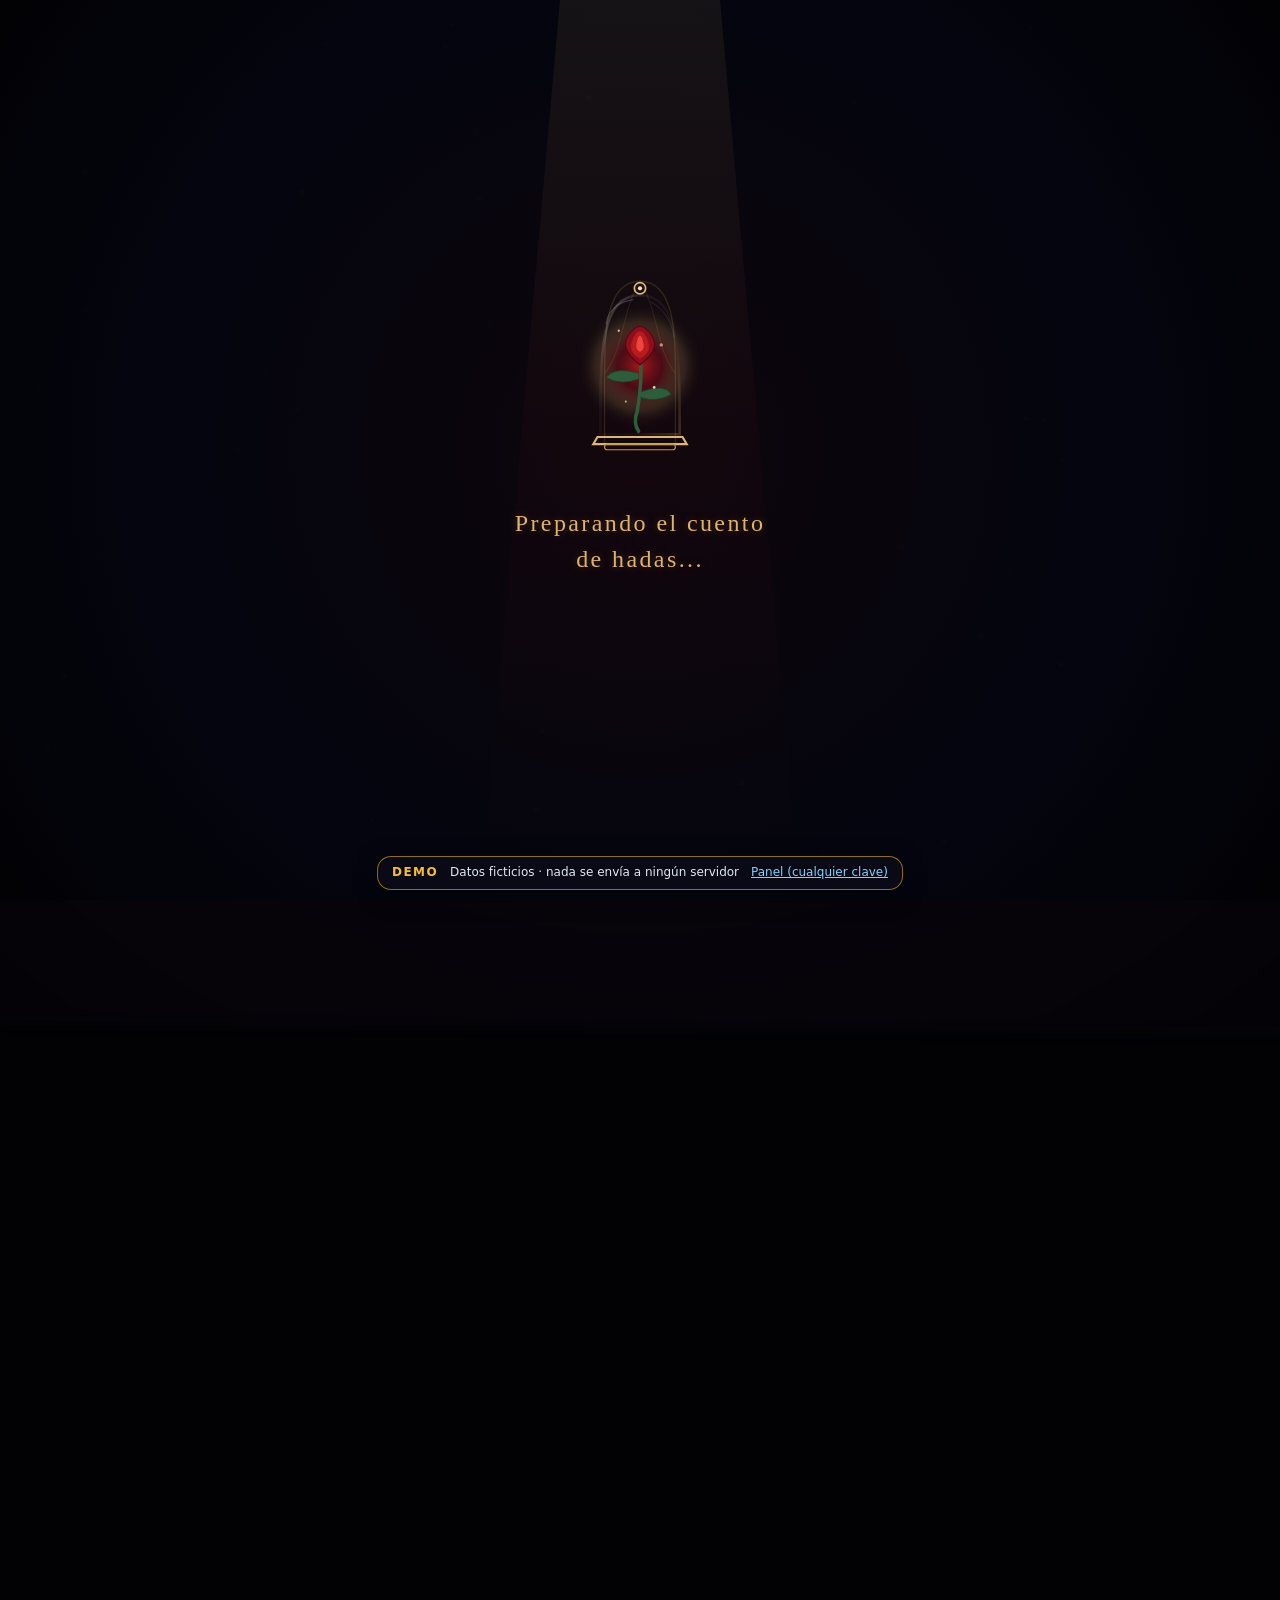
<file: index.html>
<!DOCTYPE html>
<html lang="es">
<head>
    <meta charset="UTF-8">
    <meta http-equiv="Content-Security-Policy" content="default-src 'none'; script-src 'self'; style-src 'self' 'unsafe-inline' https://fonts.googleapis.com; font-src 'self' https://fonts.gstatic.com; img-src 'self' data: blob:; connect-src 'self'; base-uri 'self'; form-action 'none'; object-src 'none'; frame-src 'none'; worker-src 'self' blob:">
    <meta name="robots" content="noindex, nofollow">
    <meta name="referrer" content="no-referrer">
    <meta name="viewport" content="width=device-width, initial-scale=1.0, maximum-scale=1.0, user-scalable=no">
    <title>Valentina Ejemplo · Mis 15 Años</title>
    
    <!-- Meta etiquetas SEO e Invitación Premium -->
    <meta name="description" content="Te invito a celebrar junto a mí una noche mágica e inolvidable en mi Gran Gala de 15 años. Descubre los detalles aquí.">
    <meta property="og:title" content="Valentina Ejemplo · Mis 15 Años">
    <meta property="og:description" content="Te invito a celebrar junto a mí una noche mágica e inolvidable en mi Gran Gala de 15 años. Descubre los detalles aquí.">
    <meta property="og:image" content="https://johngeek2024.github.io/demo-15/assets/og-demo.png">
    <meta property="og:image:secure_url" content="https://johngeek2024.github.io/demo-15/assets/og-demo.png">
    <meta property="og:image:type" content="image/jpeg">
    <meta property="og:image:width" content="1200">
    <meta property="og:image:height" content="630">
    <meta property="og:type" content="website">
    <meta property="og:url" content="https://johngeek2024.github.io/demo-15/">
    <meta name="twitter:card" content="summary_large_image">
    <meta name="twitter:title" content="Valentina Ejemplo · Mis 15 Años">
    <meta name="twitter:description" content="Te invito a celebrar junto a mí una noche mágica e inolvidable en mi Gran Gala de 15 años. Descubre los detalles aquí.">
    <meta name="twitter:image" content="https://johngeek2024.github.io/demo-15/assets/og-demo.png">
    
    <!-- Fuentes Premium de Google Fonts -->
    <link rel="preconnect" href="https://fonts.googleapis.com">
    <link rel="preconnect" href="https://fonts.gstatic.com" crossorigin>
    <link href="https://fonts.googleapis.com/css2?family=Cinzel+Decorative:wght@400;700&family=Cormorant+Garamond:ital,wght@0,300;0,400;0,600;0,700;1,400&family=Plus+Jakarta+Sans:wght@300;400;500;600;700&display=swap" rel="stylesheet">
    <link rel="stylesheet" href="style.css?v=64">
    <link rel="icon" type="image/png" href="favicon.png?v=64">
</head>
<body class="no-scroll">
    <aside class="demo-ribbon" role="note"><b>DEMO</b> <span>Datos ficticios · nada se envía a ningún servidor</span> <a href="admin.html">Panel (cualquier clave)</a></aside>
    <style>.demo-ribbon{position:fixed;left:50%;bottom:calc(10px + env(safe-area-inset-bottom));transform:translateX(-50%);z-index:2147483000;display:flex;flex-wrap:wrap;gap:4px 12px;align-items:center;justify-content:center;max-width:min(94vw,560px);padding:8px 14px;border-radius:14px;background:rgba(10,12,24,.9);color:#e2e8f0;font:500 12px/1.3 system-ui,-apple-system,'Segoe UI',sans-serif;border:1px solid rgba(251,191,36,.55);box-shadow:0 6px 24px rgba(0,0,0,.4)}.demo-ribbon b{color:#fbbf24;letter-spacing:.12em}.demo-ribbon a{color:#7dd3fc;text-decoration:underline}</style>

    <!-- PRECARGADOR MÁGICO (Rose Preloader) -->
    <div id="preloader">
        <!-- Luz Celestial Cónica -->
        <div class="preloader-light-beam"></div>
        
        <div class="preloader-content">
            <!-- La Cúpula de Cristal de la Rosa Encantada -->
            <div class="preloader-rose-dome float-animation">
                <svg class="preloader-dome-svg" viewBox="0 0 120 150" aria-hidden="true">
                    <defs>
                        <!-- Glowing magical gradients -->
                        <radialGradient id="preloader-rose-glow" cx="50%" cy="50%" r="50%">
                            <stop offset="0%" stop-color="rgba(185, 28, 28, 0.85)" />
                            <stop offset="35%" stop-color="rgba(140, 15, 30, 0.45)" />
                            <stop offset="70%" stop-color="rgba(223, 183, 108, 0.15)" />
                            <stop offset="100%" stop-color="transparent" />
                        </radialGradient>
                        <linearGradient id="dome-glass-shine" x1="0%" y1="0%" x2="100%" y2="100%">
                            <stop offset="0%" stop-color="rgba(255, 255, 255, 0.28)" />
                            <stop offset="30%" stop-color="rgba(255, 255, 255, 0.05)" />
                            <stop offset="70%" stop-color="rgba(223, 183, 108, 0.03)" />
                            <stop offset="100%" stop-color="rgba(223, 183, 108, 0.22)" />
                        </linearGradient>
                    </defs>
                    <!-- Background glow -->
                    <circle cx="60" cy="70" r="45" fill="url(#preloader-rose-glow)" class="dome-backlight" />
                    
                    <!-- Victorian Stained Glass Arch Backdrop (Slightly faded) -->
                    <path d="M60 10 C35 10 35 50 35 75 L35 125 L85 125 L85 75 C85 50 85 10 60 10 Z" fill="none" stroke="rgba(223, 183, 108, 0.15)" stroke-width="1" />
                    <path d="M60 10 C48 28 48 60 35 75 M60 10 C72 28 72 60 85 75" fill="none" stroke="rgba(223, 183, 108, 0.1)" stroke-width="0.8" />
                    
                    <!-- The Glass Dome (Cúpula de Cristal) -->
                    <!-- Golden Base -->
                    <path d="M30 120 L90 120 L93 125 L27 125 Z" fill="none" stroke="var(--gold-primary)" stroke-width="1.5" />
                    <rect x="35" y="125" width="50" height="4" rx="2" fill="none" stroke="var(--gold-dark)" stroke-width="0.8" />
                    <!-- Dome Rim -->
                    <path d="M60 20 C32 20 32 60 32 118 L88 118 C88 60 88 20 60 20 Z" fill="none" stroke="url(#dome-glass-shine)" stroke-width="1.8" />
                    <!-- Dome Top Knob -->
                    <circle cx="60" cy="15" r="4" fill="none" stroke="var(--gold-primary)" stroke-width="1.2" />
                    <circle cx="60" cy="15" r="1.5" fill="var(--gold-light)" />
                    
                    <!-- Glass reflections inside the dome -->
                    <path d="M36 40 C38 28 48 24 55 23" fill="none" stroke="rgba(255,255,255,0.18)" stroke-width="0.8" stroke-linecap="round" />
                    <path d="M84 50 C82 35 74 28 68 25" fill="none" stroke="rgba(255,255,255,0.12)" stroke-width="0.6" stroke-linecap="round" />
                    
                    <!-- The Enchanted Rose (La Rosa Mágica Flotando) -->
                    <!-- Stem -->
                    <path d="M60 55 Q62 82 58 102 Q55 110 59 116" fill="none" stroke="#2c5e3b" stroke-width="2.5" stroke-linecap="round" />
                    <!-- Leaves -->
                    <path d="M59 75 Q42 70 36 78 Q47 84 59 79" fill="#2c5e3b" stroke="#1b3d24" stroke-width="0.5" />
                    <path d="M61 88 Q78 82 82 90 Q71 96 60 92" fill="#2c5e3b" stroke="#1b3d24" stroke-width="0.5" />
                    <!-- Rose Petals -->
                    <path d="M52 48 Q60 36 68 48 Q75 58 60 69 Q45 58 52 48 Z" fill="#8c0f1e" stroke="#5a050f" stroke-width="0.8" />
                    <path d="M55 50 Q60 40 65 50 Q70 60 60 65 Q50 60 55 50 Z" fill="#b91c1c" stroke="#8c0f1e" stroke-width="0.5" />
                    <!-- Glowing center petals -->
                    <path d="M58 52 Q60 45 62 52 Q64 58 60 60 Q56 58 58 52 Z" fill="#ef4444" />
                    
                    <!-- Falling Petal (Pétalo Cayendo animado con anime.js) -->
                    <!-- IMPORTANT: Keeps the exact same id and path parameters so the JS doesn't break! -->
                    <path id="falling-petal" d="M58 108 Q52 114 58 120 Q64 114 58 108 Z" fill="#8c0f1e" opacity="0" />
                    
                    <!-- Sparks -->
                    <circle cx="45" cy="45" r="0.8" fill="var(--gold-light)" opacity="0.8" class="dome-sparkle" />
                    <circle cx="75" cy="55" r="1.2" fill="var(--gold-light)" opacity="0.6" class="dome-sparkle" />
                    <circle cx="50" cy="95" r="0.8" fill="var(--gold-light)" opacity="0.7" class="dome-sparkle" />
                    <circle cx="70" cy="85" r="1" fill="var(--gold-light)" opacity="0.9" class="dome-sparkle" />
                </svg>
            </div>
            
            <h2 class="preloader-title">Preparando el cuento de hadas...</h2>
            
            <div class="loader-bar-container" id="loader-bar-container" style="transition: opacity 0.4s ease;">
                <div class="loader-bar" id="loader-bar"></div>
            </div>
            
            <div class="loader-percent" id="loader-percent" style="transition: opacity 0.4s ease;">0%</div>
            
            <div id="preloader-action" class="hidden" style="opacity: 0; transition: opacity 0.6s ease; margin-top: 15px;">
                <button id="preloader-enter-btn" class="preloader-enter-btn">✦ Entrar al Cuento de Hadas ✦</button>
            </div>
        </div>
    </div>

    <!-- DESTELLO MÁGICO DE ENTRADA -->
    <div id="magical-flash"></div>

    <!-- MÚSICA FLOTANTE (Floating Music Island) -->
    <div id="music-island" class="music-island-hidden">
        <button id="music-toggle-btn" aria-label="Reproducir música de fondo">
            <span class="music-wave">
                <span class="bar"></span>
                <span class="bar"></span>
                <span class="bar"></span>
                <span class="bar"></span>
            </span>
            <span class="music-label">Escuchar Melodía</span>
            <!-- Icono Rosa Flotante -->
            <svg class="music-icon" viewBox="0 0 24 24">
                <path d="M12,2C11.5,2 10.3,3.2 9.5,4.3C7.5,7 6,10 6,12.5C6,15.8 8.7,18.5 12,18.5C15.3,18.5 18,15.8 18,12.5C18,10 16.5,7 14.5,4.3C13.7,3.2 12.5,2 12,2ZM12,17C9.8,17 8,15.2 8,13C8,11.2 9.2,8.8 10.8,6.6C11.5,5.6 12,5 12,5C12,5 12.5,5.6 13.2,6.6C14.8,8.8 16,11.2 16,13C16,15.2 14.2,17 12,17Z" fill="currentColor"/>
            </svg>
        </button>
    </div>

    <!-- PARTÍCULAS EN CANVAS (Brillos de Oro) -->
    <canvas id="sparkles-canvas"></canvas>

    <!-- FONDO DE MANSION CON PARALAJE -->
    <div class="mansion-parallax-bg"></div>
    <div class="vignette-overlay"></div>

    <!-- CONTENEDOR PRINCIPAL SCROLL -->
    <main class="invitation-container" style="opacity: 0; transition: opacity 0.5s ease;">

        <!-- SECCIÓN 1: PORTADA REAL (HERO) -->
        <section class="hero-section" id="section-hero">
            <!-- Floating cinematic petals for depth of field in Hero -->
            <div class="hero-floating-petal hero-petal-left">
                <svg viewBox="0 0 40 40" style="width: 100%; height: 100%;">
                    <path d="M20 5 C30 -2 38 10 32 25 C25 35 15 32 10 22 C6 12 12 8 20 5 Z" fill="url(#rose-velvet-grad-foot)" opacity="0.68" stroke="#dfb76c" stroke-width="0.3" />
                </svg>
            </div>
            <div class="hero-floating-petal hero-petal-right">
                <svg viewBox="0 0 40 40" style="width: 100%; height: 100%;">
                    <path d="M20 5 C30 -2 38 10 32 25 C25 35 15 32 10 22 C6 12 12 8 20 5 Z" fill="url(#rose-velvet-grad-foot)" opacity="0.75" stroke="#dfb76c" stroke-width="0.3" />
                </svg>
            </div>

            <div class="hero-content">
                <div class="eyebrow">✦ ESTÁS INVITADO A UN CUENTO DE HADAS REAL ✦</div>
                
                <!-- Monograma Escudo Real (Majestic SVG Monogram Crest) -->
                <div class="monogram-container">
                    <svg class="monogram-crest-svg" viewBox="0 0 100 100" aria-hidden="true">
                        <defs>
                            <radialGradient id="crest-glow" cx="50%" cy="50%" r="50%">
                                <stop offset="0%" stop-color="rgba(223, 183, 108, 0.45)" />
                                <stop offset="60%" stop-color="rgba(14, 6, 12, 0.1)" />
                                <stop offset="100%" stop-color="transparent" />
                            </radialGradient>
                            <linearGradient id="crest-gold" x1="0%" y1="0%" x2="100%" y2="100%">
                                <stop offset="0%" stop-color="#fff5db" />
                                <stop offset="30%" stop-color="#dfb76c" />
                                <stop offset="70%" stop-color="#b99347" />
                                <stop offset="100%" stop-color="#7c5c24" />
                            </linearGradient>
                        </defs>
                        <!-- Back glow -->
                        <circle cx="50" cy="53" r="32" fill="url(#crest-glow)" />
                        
                        <!-- Outer double-bezel filigree ring -->
                        <circle cx="50" cy="53" r="30" fill="none" stroke="url(#crest-gold)" stroke-width="1.3" />
                        <circle cx="50" cy="53" r="26" fill="none" stroke="url(#crest-gold)" stroke-width="0.7" stroke-dasharray="3, 2" />
                        
                        <!-- Royal Laurel Leaves / Branches wrapping the ring -->
                        <path d="M22 65 C15 50 20 35 32 25 M78 65 C85 50 80 35 68 25" fill="none" stroke="url(#crest-gold)" stroke-width="1" stroke-linecap="round" />
                        <!-- Laurel Leaf details -->
                        <circle cx="21" cy="52" r="1.5" fill="url(#crest-gold)" />
                        <circle cx="23" cy="42" r="1.5" fill="url(#crest-gold)" />
                        <circle cx="28" cy="33" r="1.5" fill="url(#crest-gold)" />
                        <circle cx="79" cy="52" r="1.5" fill="url(#crest-gold)" />
                        <circle cx="77" cy="42" r="1.5" fill="url(#crest-gold)" />
                        <circle cx="72" cy="33" r="1.5" fill="url(#crest-gold)" />
                        
                        <!-- Majestic Imperial Crown sitting on top of the circle -->
                        <path d="M36 24 L64 24 L60 33 L40 33 Z" fill="url(#crest-gold)" filter="drop-shadow(0 2px 4px rgba(0,0,0,0.5))" />
                        <path d="M36 24 C36 14 50 16 50 24 C50 16 64 14 64 24" fill="none" stroke="url(#crest-gold)" stroke-width="1.2" />
                        <circle cx="50" cy="14" r="2" fill="url(#crest-gold)" />
                        <circle cx="36" cy="22" r="1.5" fill="url(#crest-gold)" />
                        <circle cx="64" cy="22" r="1.5" fill="url(#crest-gold)" />
                        <!-- Crown base band -->
                        <rect x="42" y="30" width="16" height="2" rx="1" fill="#fff5db" />
                    </svg>
                    <div class="monogram-letters">SC</div>
                </div>
                
                <h1 class="girl-name">Valentina Ejemplo</h1>
                
                <!-- Gold Flourish Divider SVG -->
                <div class="hero-divider-container">
                    <svg class="hero-divider-svg" viewBox="0 0 200 20" aria-hidden="true">
                        <defs>
                            <linearGradient id="divider-gold-grad" x1="0%" y1="0%" x2="100%" y2="0%">
                                <stop offset="0%" stop-color="transparent" />
                                <stop offset="30%" stop-color="#dfb76c" />
                                <stop offset="50%" stop-color="#fff5db" />
                                <stop offset="70%" stop-color="#dfb76c" />
                                <stop offset="100%" stop-color="transparent" />
                            </linearGradient>
                        </defs>
                        <!-- Victorian swirl path -->
                        <path d="M 30 10 Q 50 0, 70 10 T 100 10 T 130 10 T 170 10 M 80 10 Q 100 18, 120 10" fill="none" stroke="url(#divider-gold-grad)" stroke-width="1" />
                        <circle cx="100" cy="10" r="2.5" fill="#fff5db" filter="drop-shadow(0 0 4px rgba(223,183,108,0.6))" />
                        <path d="M 95 10 L 92 10 M 105 10 L 108 10" stroke="#fff5db" stroke-width="1" />
                    </svg>
                </div>

                <div class="title-sub">MIS 15 AÑOS</div>
                
                <!-- Retrato Principal de la Quinceañera en Marco Real -->
                <div class="portrait-container">
                    <div class="portrait-shell">
                        <div class="portrait-core">
                            <img src="assets/foto-demo.svg" alt="Retrato de ejemplo" class="portrait-img">
                            <div class="portrait-glow"></div>
                            <div class="card-shine-effect"></div>
                        </div>
                    </div>
                </div>

                <!-- Custom Gilded Circular Scroll Indicator -->
                <div class="scroll-indicator">
                    <span class="scroll-text">Desliza para abrir el libro</span>
                    <div class="scroll-arrow-container">
                        <svg class="scroll-arrow-svg" viewBox="0 0 40 40" aria-hidden="true">
                            <circle cx="20" cy="20" r="17" fill="none" stroke="rgba(223, 183, 108, 0.2)" stroke-width="1" />
                            <circle cx="20" cy="20" r="14" fill="none" stroke="var(--gold-primary)" stroke-width="0.8" stroke-dasharray="3, 3" />
                            <path d="M15 17 L20 23 L25 17" fill="none" stroke="var(--gold-light)" stroke-width="1.8" stroke-linecap="round" stroke-linejoin="round" />
                        </svg>
                    </div>
                </div>
            </div>
        </section>

        <!-- SECCIÓN 2: EL LIBRO DE ORO ENCANTADO (BENDICIÓN Y DEDICATORIA) -->
        <section class="section-luxury-editorial" id="section-book">
            <!-- El Contenedor del Libro Real (reutiliza selectores originales para total compatibilidad) -->
            <div class="royal-scroll-wrapper royal-book-wrapper">
                
                <!-- Orfebrería y Bisagras Mecánicas del Libro (reutilizan rod-top) -->
                <div class="scroll-rod rod-top">
                    <div class="rod-finial finial-left">
                        <svg class="gold-hinge-svg" viewBox="0 0 40 40" aria-hidden="true">
                            <circle cx="20" cy="20" r="17" fill="none" stroke="var(--gold-primary)" stroke-width="1.8" />
                            <circle cx="20" cy="20" r="12" fill="none" stroke="var(--gold-dark)" stroke-width="0.8" stroke-dasharray="3,2" />
                            <path d="M20 3 L20 37 M3 20 L37 20" stroke="var(--gold-primary)" stroke-width="1" />
                            <path d="M20 20 L30 10 M20 20 L10 30" stroke="var(--gold-light)" stroke-width="2" stroke-linecap="round" />
                            <circle cx="20" cy="20" r="4" fill="var(--gold-light)" stroke="var(--gold-dark)" stroke-width="0.8" />
                        </svg>
                    </div>
                    <div class="rod-shaft book-top-border"></div>
                    <div class="rod-finial finial-right">
                        <svg class="gold-hinge-svg" viewBox="0 0 40 40" aria-hidden="true">
                            <circle cx="20" cy="20" r="17" fill="none" stroke="var(--gold-primary)" stroke-width="1.8" />
                            <circle cx="20" cy="20" r="12" fill="none" stroke="var(--gold-dark)" stroke-width="0.8" stroke-dasharray="3,2" />
                            <path d="M20 3 L20 37 M3 20 L37 20" stroke="var(--gold-primary)" stroke-width="1" />
                            <path d="M20 20 L30 10 M20 20 L10 30" stroke="var(--gold-light)" stroke-width="2" stroke-linecap="round" />
                            <circle cx="20" cy="20" r="4" fill="var(--gold-light)" stroke="var(--gold-dark)" stroke-width="0.8" />
                        </svg>
                    </div>
                </div>
                
                <!-- El Cuerpo del Libro Abierto (reutiliza scroll-paper) -->
                <div class="scroll-paper book-body">
                    <!-- La Cubierta de Terciopelo y Cuero del Libro que sobresale detrás -->
                    <div class="book-cover-underlay"></div>
                    
                    <div class="scroll-paper-content book-pages-spread">
                        
                        <!-- Página Izquierda: Nuestra Bendición y Padres -->
                        <div class="book-page page-left">
                            <div class="page-corner-ornament ornament-tl"></div>
                            <div class="page-corner-ornament ornament-tr"></div>
                            <div class="page-corner-ornament ornament-bl"></div>
                            <div class="page-corner-ornament ornament-br"></div>
                            
                            <div class="luxury-eyebrow">La Promesa Eterna</div>
                            <h3 class="luxury-title">Nuestra Bendición</h3>
                            
                            <div class="blessing-text-wrapper text-justify">
                                <!-- Letra Capital Iluminada Medieval SVG -->
                                <!-- Letra Capital Iluminada Medieval SVG (Masterpiece Drop Cap) -->
                                <div class="illuminated-drop-cap float-animation">
                                    <svg class="drop-cap-svg" viewBox="0 0 80 80" aria-hidden="true">
                                        <defs>
                                            <linearGradient id="dc-gold-grad" x1="0%" y1="0%" x2="100%" y2="100%">
                                                <stop offset="0%" stop-color="#fff5db" />
                                                <stop offset="35%" stop-color="#dfb76c" />
                                                <stop offset="70%" stop-color="#b99347" />
                                                <stop offset="100%" stop-color="#7c5c24" />
                                            </linearGradient>
                                            <radialGradient id="dc-bg-grad" cx="50%" cy="50%" r="50%">
                                                <stop offset="0%" stop-color="#540a12" />
                                                <stop offset="75%" stop-color="#140205" />
                                                <stop offset="100%" stop-color="#020205" />
                                            </radialGradient>
                                        </defs>
                                        
                                        <!-- Outer Box with double gothic gold borders -->
                                        <rect x="4" y="4" width="72" height="72" rx="8" fill="url(#dc-bg-grad)" stroke="url(#dc-gold-grad)" stroke-width="2.5" />
                                        <rect x="9" y="9" width="62" height="62" rx="6" fill="none" stroke="url(#dc-gold-grad)" stroke-width="0.8" stroke-dasharray="3,2" />
                                        
                                        <!-- Ornate Gothic Corner Flourishes in all 4 corners -->
                                        <path d="M12 20 L20 12 M68 20 L60 12 M12 60 L20 68 M68 60 L60 68" stroke="url(#dc-gold-grad)" stroke-width="1.2" stroke-linecap="round" />
                                        <circle cx="20" cy="20" r="1.5" fill="#fff5db" />
                                        <circle cx="60" cy="20" r="1.5" fill="#fff5db" />
                                        <circle cx="20" cy="60" r="1.5" fill="#fff5db" />
                                        <circle cx="60" cy="60" r="1.5" fill="#fff5db" />
                                        
                                        <!-- Enchanted Vine Vector wrapping behind and through the H -->
                                        <path d="M22 62 Q25 40 40 32 T58 22" fill="none" stroke="url(#dc-gold-grad)" stroke-width="0.8" opacity="0.4" />
                                        <path d="M58 58 Q40 48 30 40 T22 18" fill="none" stroke="url(#dc-gold-grad)" stroke-width="0.6" opacity="0.3" />
                                        <!-- Micro-leaves on the vine -->
                                        <path d="M30 46 C28 42 35 42 35 46 Z" fill="url(#dc-gold-grad)" opacity="0.4" />
                                        <path d="M48 30 C50 34 43 34 43 30 Z" fill="url(#dc-gold-grad)" opacity="0.4" />
                                        
                                        <!-- Majestic Imperial Letter H -->
                                        <text x="40" y="58" font-family="'Cinzel Decorative', 'Cinzel', serif" font-size="52" font-weight="700" fill="url(#dc-gold-grad)" text-anchor="middle" filter="drop-shadow(0 2px 5px rgba(0,0,0,0.85))">H</text>
                                    </svg>
                                </div>
                                <p class="luxury-body italic-text">
                                    ace quince años, una estrella de luz iluminó nuestras vidas con tu llegada. Hoy, damos gracias al cielo por verte florecer en este hermoso cuento.
                                </p>
                            </div>
                            
                            <div class="luxury-divider" style="margin: 20px 0;">
                                <span class="luxury-divider-line"></span>
                                <span class="luxury-divider-icon">⚜</span>
                                <span class="luxury-divider-line"></span>
                            </div>
                            
                            <div class="parents-section">
                                <p class="luxury-parents-intro">Con la bendición de mis padres:</p>
                                <div class="luxury-parents-names-container">
                                    <span class="parent-name">María Ejemplo</span>
                                    <div class="parents-divider-row">
                                        <span class="parents-line"></span>
                                        <span class="parents-ampersand">&</span>
                                        <span class="parents-line"></span>
                                    </div>
                                    <span class="parent-name">Carlos Ejemplo</span>
                                </div>
                            </div>
                        </div>
                        
                        <!-- Lomo del Libro y Cinta Divisora de Seda Crimson -->
                        <div class="book-bookmark-ribbon">
                            <div class="ribbon-line"></div>
                            <div class="ribbon-tail"></div>
                            <div class="ribbon-rose-charm">🥀</div>
                        </div>
                        
                        <!-- Página Derecha: La Invitación Real y Firma -->
                        <div class="book-page page-right">
                            <div class="page-corner-ornament ornament-tl"></div>
                            <div class="page-corner-ornament ornament-tr"></div>
                            <div class="page-corner-ornament ornament-bl"></div>
                            <div class="page-corner-ornament ornament-br"></div>
                            
                            <div class="luxury-eyebrow">La Invitación Real</div>
                            <h3 class="luxury-title">Mi Gran Noche</h3>
                            
                            <p class="luxury-body text-justify">
                                "Te invito a ser parte de mi gran noche de gala, donde mis sueños de infancia se visten de realidad. Ven a bailar, reír y celebrar conmigo que el tiempo es mágico y los cuentos de hadas sí se hacen realidad."
                            </p>
                            
                            <p class="luxury-signature">Valentina</p>
                            
                            <!-- Marca de Agua de la Rosa Encantada SVG sutil en la página -->
                            <div class="page-watermark-rose">
                                <svg viewBox="0 0 100 100" class="watermark-rose-svg" aria-hidden="true">
                                    <path d="M50 20 C45 35 30 45 30 60 C30 75 45 85 50 85 C55 85 70 75 70 60 C70 45 55 35 50 20 Z" fill="none" stroke="var(--gold-primary)" stroke-width="0.3" opacity="0.12" />
                                    <path d="M50 40 Q40 50 50 65 Q60 50 50 40" fill="none" stroke="var(--gold-dark)" stroke-width="0.2" opacity="0.1" />
                                    <circle cx="50" cy="85" r="1.5" fill="var(--gold-primary)" opacity="0.15" />
                                </svg>
                            </div>
                        </div>
                        
                    </div>
                </div>
                
                <!-- Bisagras Mecánicas Inferiores (reutilizan rod-bottom) -->
                <div class="scroll-rod rod-bottom">
                    <div class="rod-finial finial-left">
                        <svg class="gold-hinge-svg" viewBox="0 0 40 40" aria-hidden="true">
                            <circle cx="20" cy="20" r="17" fill="none" stroke="var(--gold-primary)" stroke-width="1.8" />
                            <circle cx="20" cy="20" r="12" fill="none" stroke="var(--gold-dark)" stroke-width="0.8" stroke-dasharray="3,2" />
                            <path d="M20 3 L20 37 M3 20 L37 20" stroke="var(--gold-primary)" stroke-width="1" />
                            <path d="M20 20 L30 10 M20 20 L10 30" stroke="var(--gold-light)" stroke-width="2" stroke-linecap="round" />
                            <circle cx="20" cy="20" r="4" fill="var(--gold-light)" stroke="var(--gold-dark)" stroke-width="0.8" />
                        </svg>
                    </div>
                    <div class="rod-shaft book-bottom-border"></div>
                    <div class="rod-finial finial-right">
                        <svg class="gold-hinge-svg" viewBox="0 0 40 40" aria-hidden="true">
                            <circle cx="20" cy="20" r="17" fill="none" stroke="var(--gold-primary)" stroke-width="1.8" />
                            <circle cx="20" cy="20" r="12" fill="none" stroke="var(--gold-dark)" stroke-width="0.8" stroke-dasharray="3,2" />
                            <path d="M20 3 L20 37 M3 20 L37 20" stroke="var(--gold-primary)" stroke-width="1" />
                            <path d="M20 20 L30 10 M20 20 L10 30" stroke="var(--gold-light)" stroke-width="2" stroke-linecap="round" />
                            <circle cx="20" cy="20" r="4" fill="var(--gold-light)" stroke="var(--gold-dark)" stroke-width="0.8" />
                        </svg>
                    </div>
                </div>
            </div>
        </section>

        <!-- SECCIÓN 3: CUENTA REGRESIVA CON DIN-DON -->
        <section class="section-countdown" id="section-countdown">
            <div class="countdown-bento">
                <h2 class="section-title text-gold">El Tiempo Real</h2>
                <p class="section-subtitle" style="margin-bottom: 25px;">"No dejes que el último pétalo caiga antes de tu llegada"</p>
                
                <!-- Báculo de Fecha Real / Royal Date Banner -->
                <div class="royal-date-banner fade-reveal">
                    <div class="banner-crown">⚜</div>
                    <span class="royal-date-tag">✦ GRAN GALA IMPERIAL ✦</span>
                    <h3 class="royal-date-main font-heading-decorative text-gold">Sábado, 12 de Junio del 2027</h3>
                    <div class="royal-date-details">
                        <span class="detail-item">8:00 PM (Gala Imperial)</span>
                        <span class="detail-divider">·</span>
                        <span class="detail-item">Código: Semi-formal</span>
                    </div>
                </div>

                <!-- Título Superior del Contador -->
                <div class="countdown-title-top fade-reveal">
                    Solo restan
                </div>

                <div class="countdown-layout-container">
                    <!-- Din-Don (Cogsworth) flotando -->
                    <div class="character-cogsworth float-animation">
                        <div class="character-shadow"></div>
                        <img src="assets/ico-reloj.svg" alt="Reloj" class="character-character-img">
                    </div>
                    
                    <!-- Engranajes Mecánicos de Cogsworth en Fondo -->
                    <div class="clock-gear-wrapper gear-left-anim">
                        <svg class="clock-gear-svg" viewBox="0 0 100 100">
                            <path d="M50 15a35 35 0 1 0 0 70 35 35 0 0 0 0-70zm0 10a25 25 0 1 1 0 50 25 25 0 0 1 0-50z" fill="currentColor"/>
                            <path d="M47 5h6v12h-6zm0 78h6v12h-6zM5 47h12v6H5zm78 0h12v6H83zM20 20l8.5 8.5 4.2-4.2-8.5-8.5zm51.5 51.5l8.5 8.5 4.2-4.2-8.5-8.5zM20 80l8.5-8.5-4.2-4.2L15.8 75.8zm51.5-51.5l8.5-8.5-4.2-4.2-8.5 8.5z" fill="currentColor"/>
                            <circle cx="50" cy="50" r="8" fill="currentColor"/>
                        </svg>
                    </div>
                    <div class="clock-gear-wrapper gear-right-anim">
                        <svg class="clock-gear-svg" viewBox="0 0 100 100">
                            <path d="M50 15a35 35 0 1 0 0 70 35 35 0 0 0 0-70zm0 10a25 25 0 1 1 0 50 25 25 0 0 1 0-50z" fill="currentColor"/>
                            <path d="M47 5h6v12h-6zm0 78h6v12h-6zM5 47h12v6H5zm78 0h12v6H83zM20 20l8.5 8.5 4.2-4.2-8.5-8.5zm51.5 51.5l8.5 8.5 4.2-4.2-8.5-8.5zM20 80l8.5-8.5-4.2-4.2L15.8 75.8zm51.5-51.5l8.5-8.5-4.2-4.2-8.5 8.5z" fill="currentColor"/>
                            <circle cx="50" cy="50" r="8" fill="currentColor"/>
                        </svg>
                    </div>

                    <!-- Reloj de Cuenta Regresiva -->
                    <div class="double-bezel-card countdown-card fade-reveal">
                        <div class="card-inner">
                            <div class="countdown-ticker" id="countdown-ticker" data-date="2027-06-12T20:00:00-04:00">
                                <div class="ticker-col">
                                    <div class="ticker-box">
                                        <span class="ticker-number" id="days">00</span>
                                    </div>
                                    <span class="ticker-label">DÍAS</span>
                                </div>
                                <div class="ticker-sep">:</div>
                                <div class="ticker-col">
                                    <div class="ticker-box">
                                        <span class="ticker-number" id="hours">00</span>
                                    </div>
                                    <span class="ticker-label">HORAS</span>
                                </div>
                                <div class="ticker-sep">:</div>
                                <div class="ticker-col">
                                    <div class="ticker-box">
                                        <span class="ticker-number" id="minutes">00</span>
                                    </div>
                                    <span class="ticker-label">MIN</span>
                                </div>
                                <div class="ticker-sep">:</div>
                                <div class="ticker-col">
                                    <div class="ticker-box">
                                        <span class="ticker-number" id="seconds">00</span>
                                    </div>
                                    <span class="ticker-label">SEG</span>
                                </div>
                            </div>
                        </div>
                    </div>
                </div>

                <!-- Subtítulo Poético Inferior del Contador -->
                <div class="countdown-caption-bottom fade-reveal">
                    ...mágicos atardeceres para que comience el cuento de hadas...
                </div>
            </div>
        </section>

        <!-- SECCIÓN 4: LAS COORDENADAS DEL BAILE (UBICACIÓN) -->
        <section class="section-location" id="section-location">
            <div class="location-bento">
                <div class="text-center" style="display: flex; flex-direction: column; align-items: center; margin-bottom: 30px;">
                    <span class="luxury-eyebrow" style="margin-bottom: 15px;">El Destino Real</span>
                    <h2 class="section-title text-gold" style="font-family: var(--font-heading-decorative); font-size: 1.95rem; margin-bottom: 6px;">El Palacio del Evento</h2>
                    <p class="section-subtitle" style="margin-bottom: 0;">"Las puertas del gran salón ejemplo se abren para ti"</p>
                </div>
                
                <div class="location-grid-layout">
                    <!-- Tarjeta Info Palacio (Nested Double-Bezel) -->
                    <div class="double-bezel-card info-palace-card fade-reveal">
                        <div class="card-inner">
                            
                            <!-- El Vitral de la Rosa Encantada -->
                            <div class="stained-glass-wrapper float-animation">
                                <svg class="stained-glass-svg" viewBox="0 0 100 130" aria-hidden="true">
                                    <defs>
                                        <radialGradient id="rose-glow-gradient" cx="50%" cy="50%" r="50%">
                                            <stop offset="0%" stop-color="rgba(185, 28, 28, 0.7)" />
                                            <stop offset="40%" stop-color="rgba(140, 15, 30, 0.4)" />
                                            <stop offset="75%" stop-color="rgba(223, 183, 108, 0.15)" />
                                            <stop offset="100%" stop-color="transparent" />
                                        </radialGradient>
                                    </defs>
                                    <!-- Backlight glow -->
                                    <rect x="5" y="5" width="90" height="120" rx="45" ry="45" fill="url(#rose-glow-gradient)" />
                                    
                                    <!-- Stained glass borders -->
                                    <path d="M50 5 C25 5 25 45 25 70 L25 120 L75 120 L75 70 C75 45 75 5 50 5 Z" fill="none" stroke="var(--gold-primary)" stroke-width="1.5" />
                                    <!-- Gothic tracery inside vitral -->
                                    <path d="M50 5 C35 25 35 60 25 70 M50 5 C65 25 65 60 75 70" fill="none" stroke="var(--gold-dark)" stroke-width="1" />
                                    <path d="M50 5 L50 120 M25 70 L75 70 M25 95 L75 95" fill="none" stroke="var(--gold-dark)" stroke-width="0.8" />
                                    <circle cx="50" cy="50" r="18" fill="none" stroke="var(--gold-primary)" stroke-width="1.2" />
                                    
                                    <!-- Enchanted Rose Silhouette in the center -->
                                    <!-- Stem -->
                                    <path d="M50 42 Q53 58 48 72 Q45 80 50 85" fill="none" stroke="#2c5e3b" stroke-width="1.2" stroke-linecap="round" />
                                    <path d="M49 55 Q40 50 38 56" fill="none" stroke="#2c5e3b" stroke-width="1" />
                                    <path d="M51 63 Q60 58 62 64" fill="none" stroke="#2c5e3b" stroke-width="1" />
                                    <!-- Rose Petals -->
                                    <path d="M46 38 Q50 30 54 38 Q58 46 50 54 Q42 46 46 38 Z" fill="#b91c1c" stroke="#8c0f1e" stroke-width="0.8" />
                                    <path d="M48 40 Q50 34 52 40 Q54 46 50 50 Q46 46 48 40 Z" fill="#ef4444" />
                                    
                                    <!-- Floating sparkles inside vitral -->
                                    <circle cx="35" cy="40" r="1" fill="var(--gold-light)" opacity="0.8"/>
                                    <circle cx="65" cy="45" r="1.5" fill="var(--gold-light)" opacity="0.6"/>
                                    <circle cx="40" cy="90" r="1" fill="var(--gold-light)" opacity="0.7"/>
                                    <circle cx="60" cy="80" r="1.2" fill="var(--gold-light)" opacity="0.9"/>
                                </svg>
                                <div class="vitral-light-beam"></div>
                            </div>
                            
                            <div class="text-center" style="margin-bottom: 20px;">
                                <div class="card-eyebrow">✦ SALÓN DE GALA ✦</div>
                                <h3 class="card-heading" style="font-family: var(--font-heading); font-size: 2.15rem; color: var(--gold-primary); margin-bottom: 12px; font-weight: 500;">Salón Jardín Ejemplo</h3>
                                <p class="location-address" style="font-size: 0.95rem; line-height: 1.6; max-width: 320px; margin: 0 auto;">Av. Ejemplo, casa #00, Ciudad Ejemplo, Estado Demo</p>
                            </div>
                            
                            <!-- El Pase Real (Royal Ticket) -->
                            <div class="palace-ticket-container">
                                <div class="ticket-border-dashed">
                                    <div class="ticket-crown">⚜</div>
                                    <div class="ticket-tag">PASE EXCLUSIVO</div>
                                    <h4 class="ticket-title">Entrada Imperial de Gala</h4>
                                    <p class="ticket-desc">Este pase otorga acceso completo a los jardines y al Gran Salón Ejemplo.</p>
                                    <div class="ticket-watermark">VALENTINA</div>
                                </div>
                            </div>
                            
                            <div class="location-meta" style="margin-top: 10px;">
                                <div class="meta-item" style="justify-content: center; text-align: center;">
                                    <span class="meta-icon">📍</span>
                                    <span>Ubicación exacta y estacionamiento privado en el palacio.</span>
                                </div>
                            </div>
                            
                            <!-- Botón Magnético GPS (Nested CTA Island Button) -->
                            <a href="https://www.google.com/maps/search/?api=1&query=Lugar+de+ejemplo" target="_blank" class="island-button group" id="btn-gps">
                                <span class="btn-text">Ver Ubicación GPS</span>
                                <span class="btn-icon-wrapper">
                                    <svg class="btn-arrow" viewBox="0 0 24 24" fill="none" stroke="currentColor" stroke-width="2">
                                        <line x1="7" y1="17" x2="17" y2="7"></line>
                                        <polyline points="7 7 17 7 17 17"></polyline>
                                    </svg>
                                </span>
                            </a>
                        </div>
                    </div>
                </div>
            </div>
        </section>

        <!-- SECCIÓN 5: PROTOCOLO REAL (VESTIMENTA, HORARIOS Y REGALOS) -->
        <section class="section-protocol" id="section-protocol">
            <div class="protocol-bento">
                <div class="text-center" style="display: flex; flex-direction: column; align-items: center; margin-bottom: 30px;">
                    <span class="luxury-eyebrow" style="margin-bottom: 15px;">Decretos Reales</span>
                    <h2 class="section-title text-gold" style="font-family: var(--font-heading-decorative); font-size: 1.95rem; margin-bottom: 6px;">El Protocolo Real</h2>
                    <p class="section-subtitle" style="margin-bottom: 0;">"La etiqueta y el cortejo hacen la gala imperial"</p>
                </div>
                
                <div class="protocol-cards-grid">
                    
                    <!-- Tarjeta 1: Horarios y Recepción (Lumiere) -->
                    <div class="double-bezel-card card-horarios fade-reveal" style="padding-top: 50px; position: relative;">
                        <div class="card-inner">
                            <div class="character-avatar-wrapper avatar-left float-animation">
                                <!-- Royal Gold Frame SVG -->
                                <svg class="royal-frame-svg" viewBox="0 0 100 100" aria-hidden="true">
                                    <defs>
                                        <radialGradient id="lumiere-glow" cx="50%" cy="50%" r="50%">
                                            <stop offset="0%" stop-color="rgba(223, 183, 108, 0.6)" />
                                            <stop offset="60%" stop-color="rgba(223, 183, 108, 0.15)" />
                                            <stop offset="100%" stop-color="transparent" />
                                        </radialGradient>
                                    </defs>
                                    <circle cx="50" cy="50" r="46" fill="url(#lumiere-glow)" />
                                    <circle cx="50" cy="50" r="42" fill="none" stroke="var(--gold-primary)" stroke-width="1.8" />
                                    <circle cx="50" cy="50" r="38" fill="none" stroke="var(--gold-dark)" stroke-width="0.8" stroke-dasharray="3, 2" />
                                    <path d="M50 2 C52 10 48 10 50 2 Z M50 98 C52 90 48 90 50 98 Z M2 50 C10 52 10 48 2 50 Z M98 50 C90 52 90 48 98 50 Z" fill="var(--gold-primary)" />
                                    <path d="M50 4 C48 1 52 1 50 4 Z" fill="var(--gold-primary)" />
                                </svg>
                                <img src="assets/ico-vela.svg" alt="Vela" class="character-character-img">
                            </div>
                            <h3 class="card-title-bento" style="font-family: var(--font-heading); font-size: 1.55rem; color: var(--gold-primary); margin-bottom: 20px; font-weight: 500; text-align: left; padding-left: 5px;">Cortejo e Itinerario</h3>
                            <ul class="timeline-list">
                                <li>
                                    <span class="time">8:00 PM</span>
                                    <span class="event">Apertura y Recepción Real</span>
                                </li>
                                <li>
                                    <span class="time">9:15 PM</span>
                                    <span class="event">El Gran Vals de Gala Imperial</span>
                                </li>
                                <li>
                                    <span class="time">3:00 AM</span>
                                    <span class="event">Salida y Cierre del Palacio</span>
                                </li>
                            </ul>
                        </div>
                    </div>
                    
                    <!-- Tarjeta 2: Código de Vestimenta -->
                    <div class="double-bezel-card card-vestimenta fade-reveal">
                        <div class="card-inner text-center">
                            
                            <!-- Vitral del Traje/Vestido de Gala -->
                            <div class="dress-vitral-wrapper float-animation">
                                <svg class="dress-vitral-svg" viewBox="0 0 100 130" aria-hidden="true">
                                    <defs>
                                        <radialGradient id="dress-glow-gradient" cx="50%" cy="50%" r="50%">
                                            <stop offset="0%" stop-color="rgba(223, 183, 108, 0.65)" />
                                            <stop offset="50%" stop-color="rgba(14, 6, 12, 0.3)" />
                                            <stop offset="100%" stop-color="transparent" />
                                        </radialGradient>
                                    </defs>
                                    <!-- Glow base -->
                                    <rect x="5" y="5" width="90" height="120" rx="45" ry="45" fill="url(#dress-glow-gradient)" />
                                    
                                    <!-- Arch borders -->
                                    <path d="M50 5 C25 5 25 45 25 70 L25 120 L75 120 L75 70 C75 45 75 5 50 5 Z" fill="none" stroke="var(--gold-primary)" stroke-width="1.5" />
                                    <path d="M50 5 C35 25 35 60 25 70 M50 5 C65 25 65 60 75 70" fill="none" stroke="var(--gold-dark)" stroke-width="1" />
                                    <path d="M50 5 L50 120 M25 70 L75 70 M25 95 L75 95" fill="none" stroke="var(--gold-dark)" stroke-width="0.8" />
                                    
                                    <!-- Elegant Crown/Tiara silhouette inside vitral -->
                                    <path d="M35 80 L65 80 L60 62 L50 72 L40 62 Z" fill="none" stroke="var(--gold-primary)" stroke-width="1.2" />
                                    <circle cx="50" cy="52" r="2.5" fill="var(--gold-light)" />
                                    <path d="M30 80 C30 75 40 77 50 77 C60 77 70 75 70 80" fill="none" stroke="var(--gold-primary)" stroke-width="0.8" />
                                    
                                    <!-- Floating sparkles inside vitral -->
                                    <circle cx="35" cy="40" r="0.8" fill="var(--gold-light)" opacity="0.8"/>
                                    <circle cx="65" cy="45" r="1.2" fill="var(--gold-light)" opacity="0.6"/>
                                </svg>
                                <div class="vitral-light-beam-gold"></div>
                            </div>
                            
                            <h3 class="card-title-bento" style="text-align: center; font-family: var(--font-heading); font-size: 1.55rem; color: var(--gold-primary); margin-bottom: 15px; font-weight: 500; width: 100%;">Código de Vestimenta</h3>
                            
                            <!-- El Pase de Código de Gala (Dashed Ticket Enclosure) -->
                            <div class="vestimenta-ticket-container">
                                <div class="ticket-border-dashed">
                                    <div class="ticket-crown">⚜</div>
                                    <div class="ticket-tag">CÓDIGO OFICIAL</div>
                                    <h4 class="ticket-title" style="font-size: 1.05rem; letter-spacing: 0.05em;">Semi-formal</h4>
                                    <p class="ticket-desc" style="font-size: 0.76rem; line-height: 1.5; color: var(--text-light); margin-top: 8px;">
                                        Los caballeros de camisa de vestir y pantalón de vestir (saco opcional). Las damas de vestido elegante o traje de cóctel.
                                        <span style="color: var(--gold-primary); display: block; margin-top: 8px; font-weight: bold; letter-spacing: 0.05em;">✦ Evitar tonos amarillos ✦</span>
                                    </p>
                                </div>
                            </div>
                        </div>
                    </div>
                    
                    <!-- Tarjeta 3: Lluvia de Sobres (Sra. Potts) -->
                    <div class="double-bezel-card card-regalos fade-reveal" style="padding-top: 50px; position: relative;">
                        <div class="card-inner">
                            <div class="character-avatar-wrapper avatar-right float-animation">
                                <!-- Royal Gold Frame SVG -->
                                <svg class="royal-frame-svg" viewBox="0 0 100 100" aria-hidden="true">
                                    <defs>
                                        <radialGradient id="potts-glow" cx="50%" cy="50%" r="50%">
                                            <stop offset="0%" stop-color="rgba(223, 183, 108, 0.6)" />
                                            <stop offset="60%" stop-color="rgba(223, 183, 108, 0.15)" />
                                            <stop offset="100%" stop-color="transparent" />
                                        </radialGradient>
                                    </defs>
                                    <circle cx="50" cy="50" r="46" fill="url(#potts-glow)" />
                                    <circle cx="50" cy="50" r="42" fill="none" stroke="var(--gold-primary)" stroke-width="1.8" />
                                    <circle cx="50" cy="50" r="38" fill="none" stroke="var(--gold-dark)" stroke-width="0.8" stroke-dasharray="3, 2" />
                                    <path d="M50 2 C52 10 48 10 50 2 Z M50 98 C52 90 48 90 50 98 Z M2 50 C10 52 10 48 2 50 Z M98 50 C90 52 90 48 98 50 Z" fill="var(--gold-primary)" />
                                    <path d="M50 4 C48 1 52 1 50 4 Z" fill="var(--gold-primary)" />
                                </svg>
                                <img src="assets/ico-te.svg" alt="Tetera" class="character-character-img">
                            </div>
                            
                            <!-- Vitral del Cofre de Obsequios -->
                            <div class="gift-vitral-wrapper float-animation">
                                <svg class="gift-vitral-svg" viewBox="0 0 100 130" aria-hidden="true">
                                    <defs>
                                        <radialGradient id="gift-glow-gradient" cx="50%" cy="50%" r="50%">
                                            <stop offset="0%" stop-color="rgba(223, 183, 108, 0.65)" />
                                            <stop offset="50%" stop-color="rgba(14, 6, 12, 0.3)" />
                                            <stop offset="100%" stop-color="transparent" />
                                        </radialGradient>
                                    </defs>
                                    <!-- Glow base -->
                                    <rect x="5" y="5" width="90" height="120" rx="45" ry="45" fill="url(#gift-glow-gradient)" />
                                    
                                    <!-- Arch borders -->
                                    <path d="M50 5 C25 5 25 45 25 70 L25 120 L75 120 L75 70 C75 45 75 5 50 5 Z" fill="none" stroke="var(--gold-primary)" stroke-width="1.5" />
                                    <!-- Gothic tracery inside vitral -->
                                    <path d="M50 5 C35 25 35 60 25 70 M50 5 C65 25 65 60 75 70" fill="none" stroke="var(--gold-dark)" stroke-width="1" />
                                    <path d="M50 5 L50 120 M25 70 L75 70 M25 95 L75 95" fill="none" stroke="var(--gold-dark)" stroke-width="0.8" />
                                    
                                    <!-- Enchanted Chest silhouette inside vitral -->
                                    <!-- Chest box -->
                                    <rect x="36" y="65" width="28" height="18" rx="2" fill="none" stroke="var(--gold-primary)" stroke-width="1.2" />
                                    <!-- Chest lid -->
                                    <path d="M34 65 C34 50 66 50 66 65 Z" fill="none" stroke="var(--gold-primary)" stroke-width="1.2" />
                                    <!-- Chest lock -->
                                    <circle cx="50" cy="69" r="2.2" fill="var(--gold-light)" />
                                    <line x1="50" y1="71" x2="50" y2="76" stroke="var(--gold-light)" stroke-width="0.8" />
                                    <!-- Sparkles -->
                                    <circle cx="34" cy="52" r="1" fill="var(--gold-light)" opacity="0.8" />
                                    <circle cx="66" cy="52" r="1" fill="var(--gold-light)" opacity="0.8" />
                                </svg>
                                <div class="vitral-light-beam-gold"></div>
                            </div>
                            
                            <h3 class="card-title-bento text-center" style="text-align: center; font-family: var(--font-heading); font-size: 1.55rem; color: var(--gold-primary); margin-bottom: 20px; font-weight: 500; width: 100%;">Detalle de Obsequio</h3>
                            
                            <!-- Selector deslizable (Tabs) -->
                            <div class="gift-tabs-container">
                                <div class="gift-tabs-header">
                                    <button class="gift-tab-btn active" data-tab="tab-sobres">Lluvia de Sobres</button>
                                    <button class="gift-tab-btn" data-tab="tab-digital">Pago Móvil</button>
                                </div>
                                
                                <div class="gift-tabs-content">
                                    <!-- Tab 1: Sobres -->
                                    <div class="gift-pane active" id="tab-sobres">
                                        <!-- Pase de Lluvia de Sobres (Dashed Envelope Enclosure) -->
                                        <div class="sobres-ticket-container">
                                            <div class="ticket-border-dashed">
                                                <!-- Victorian Gold Corner Filigrees -->
                                                <div class="ticket-corner-ornament top-left">⚜</div>
                                                <div class="ticket-corner-ornament top-right">⚜</div>
                                                <div class="ticket-corner-ornament bottom-left">⚜</div>
                                                <div class="ticket-corner-ornament bottom-right">⚜</div>

                                                <div class="ticket-crown">✉</div>
                                                <div class="ticket-tag">SOBRES Y DETALLES</div>
                                                <h4 class="ticket-title" style="font-size: 1.05rem; letter-spacing: 0.05em;">Cofre Real en Salón</h4>
                                                
                                                <!-- Sello de Lacre Real (Royal Wax Seal) -->
                                                <div class="wax-seal-container">
                                                    <div class="wax-seal-wrapper float-animation">
                                                        <svg class="wax-seal-svg" viewBox="0 0 100 100" aria-hidden="true">
                                                            <defs>
                                                                <radialGradient id="wax-base-glow" cx="50%" cy="50%" r="50%">
                                                                    <stop offset="0%" stop-color="#b91c1c" />
                                                                    <stop offset="70%" stop-color="#7f1d1d" />
                                                                    <stop offset="100%" stop-color="#450a0a" />
                                                                </radialGradient>
                                                                <linearGradient id="gold-seal" x1="0%" y1="0%" x2="100%" y2="100%">
                                                                    <stop offset="0%" stop-color="#f5e4bd" />
                                                                    <stop offset="50%" stop-color="#dfb76c" />
                                                                    <stop offset="100%" stop-color="#9a7b43" />
                                                                </linearGradient>
                                                            </defs>
                                                            <!-- Irregular outer wax drops -->
                                                            <path d="M50 4 C65 2 78 12 88 24 C95 34 98 48 95 62 C92 78 80 92 65 96 C48 100 32 94 20 84 C8 74 3 58 5 44 C8 28 22 14 38 6 C42 4 46 5 50 4 Z" fill="url(#wax-base-glow)" filter="drop-shadow(0 4px 8px rgba(0,0,0,0.55))" />
                                                            <!-- Inner concentric gold borders -->
                                                            <circle cx="50" cy="50" r="32" fill="none" stroke="url(#gold-seal)" stroke-width="1.3" opacity="0.75" />
                                                            <circle cx="50" cy="50" r="29" fill="#7f1d1d" stroke="rgba(0,0,0,0.3)" stroke-width="0.8" />
                                                            <!-- Imperial Crown Emblem -->
                                                            <path d="M38 42 L62 42 L58 50 L50 46 L42 50 Z" fill="url(#gold-seal)" />
                                                            <circle cx="38" cy="40" r="1.3" fill="url(#gold-seal)" />
                                                            <circle cx="50" cy="40" r="1.3" fill="url(#gold-seal)" />
                                                            <circle cx="62" cy="40" r="1.3" fill="url(#gold-seal)" />
                                                            <!-- Royal Monogram "15" / "S" -->
                                                            <path d="M47 54 C47 51 53 51 53 54 C53 57 47 57 47 61 C47 64 53 64 53 61" fill="none" stroke="url(#gold-seal)" stroke-width="2.2" stroke-linecap="round" stroke-linejoin="round" />
                                                            <circle cx="47" cy="54" r="0.6" fill="url(#gold-seal)" />
                                                            <circle cx="53" cy="61" r="0.6" fill="url(#gold-seal)" />
                                                        </svg>
                                                        <div class="wax-seal-glow"></div>
                                                    </div>
                                                </div>

                                                <p class="ticket-desc" style="font-size: 0.76rem; line-height: 1.5; color: var(--text-light); margin-top: 14px;">
                                                    "Mi presencia en tu vida y tu cariño son mi mayor obsequio. Si de igual forma deseas hacerme un detalle, contaremos con un cofre real para <strong>lluvia de sobres (efectivo)</strong> en la entrada del salón."
                                                </p>
                                            </div>
                                        </div>
                                    </div>
                                    <!-- Tab 2: Digital (Pago Móvil) -->
                                    <div class="gift-pane" id="tab-digital">
                                        <div class="digital-transfer-list" style="align-items: center;">
                                            <!-- Pago Móvil Imperial Card -->
                                            <div class="royal-bank-card pm-card" style="width: 100%; max-width: 340px;">
                                                <div class="card-shine-effect"></div>
                                                <div class="card-header">
                                                    <span class="card-brand-title">IMPERIAL TRANSFER</span>
                                                    <span class="card-method-badge">PAGO MÓVIL</span>
                                                </div>
                                                <div class="card-body">
                                                    <!-- Golden Microchip SVG -->
                                                    <svg class="card-chip-svg" viewBox="0 0 100 80" aria-hidden="true">
                                                        <rect x="10" y="10" width="80" height="60" rx="10" ry="10" fill="url(#chip-gold-grad)" stroke="#9a7b43" stroke-width="0.8" />
                                                        <line x1="10" y1="30" x2="90" y2="30" stroke="#9a7b43" stroke-width="0.6" />
                                                        <line x1="10" y1="50" x2="90" y2="50" stroke="#9a7b43" stroke-width="0.6" />
                                                        <line x1="36" y1="10" x2="36" y2="70" stroke="#9a7b43" stroke-width="0.6" />
                                                        <line x1="64" y1="10" x2="64" y2="70" stroke="#9a7b43" stroke-width="0.6" />
                                                        <rect x="42" y="24" width="16" height="32" rx="4" fill="none" stroke="#9a7b43" stroke-width="1" />
                                                    </svg>
                                                    
                                                    <div class="card-data-field">
                                                        <span class="field-label">TELÉFONO</span>
                                                        <div class="field-value-row">
                                                            <span class="value" id="pm-phone">00000000000</span>
                                                            <button class="copy-btn copy-btn-capsule" data-copy="pm-phone">Copiar</button>
                                                        </div>
                                                    </div>
                                                    
                                                    <div class="card-data-field" style="margin-top: 12px;">
                                                        <span class="field-label">CÉDULA DE IDENTIDAD</span>
                                                        <div class="field-value-row">
                                                            <span class="value" id="pm-id">V-00.000.000</span>
                                                            <button class="copy-btn copy-btn-capsule" data-copy="pm-id">Copiar</button>
                                                        </div>
                                                    </div>

                                                    <div class="card-data-field" style="margin-top: 12px;">
                                                        <span class="field-label">CONCEPTO RECOMENDADO</span>
                                                        <div class="field-value-row">
                                                            <span class="value" id="pm-concept" style="font-size: 0.7rem; color: var(--gold-secondary);">Regalo 15 Años [Tu Nombre]</span>
                                                            <button class="copy-btn copy-btn-capsule" data-copy="pm-concept">Copiar</button>
                                                        </div>
                                                    </div>
                                                </div>
                                                <div class="card-footer">
                                                    <div class="card-holder-group">
                                                        <span class="field-label">BENEFICIARIO REAL · BANCO EJEMPLO</span>
                                                        <span class="card-holder-name">María Ejemplo</span>
                                                    </div>
                                                    <div class="card-watermark-crest">👑</div>
                                                </div>
                                            </div>
                                        </div>
                                    </div>
                                </div>
                            </div>
                                    </div>
                                </div>
                        </div>
                    </div>
        </section>

        <!-- SECCIÓN 6: CONFIRMACIÓN DE ASISTENCIA (RSVP) -->
        <section class="section-rsvp" id="section-rsvp">
            <div class="rsvp-bento">
                <!-- Vitral del Castillo Encantado -->
                <div class="rsvp-vitral-wrapper float-animation">
                    <svg class="rsvp-vitral-svg" viewBox="0 0 100 130" aria-hidden="true">
                        <defs>
                            <radialGradient id="rsvp-glow-gradient" cx="50%" cy="50%" r="50%">
                                <stop offset="0%" stop-color="rgba(124, 58, 237, 0.65)" />
                                <stop offset="60%" stop-color="rgba(14, 6, 12, 0.3)" />
                                <stop offset="100%" stop-color="transparent" />
                            </radialGradient>
                            <linearGradient id="gold-vitral-rsvp" x1="0%" y1="0%" x2="100%" y2="100%">
                                <stop offset="0%" stop-color="#f5e4bd" />
                                <stop offset="50%" stop-color="#dfb76c" />
                                <stop offset="100%" stop-color="#9a7b43" />
                            </linearGradient>
                        </defs>
                        <!-- Glow base -->
                        <rect x="5" y="5" width="90" height="120" rx="45" ry="45" fill="url(#rsvp-glow-gradient)" />
                        
                        <!-- Arch borders -->
                        <path d="M50 5 C25 5 25 45 25 70 L25 120 L75 120 L75 70 C75 45 75 5 50 5 Z" fill="none" stroke="url(#gold-vitral-rsvp)" stroke-width="1.5" />
                        <!-- Gothic tracery inside vitral -->
                        <path d="M50 5 C35 25 35 60 25 70 M50 5 C65 25 65 60 75 70" fill="none" stroke="var(--gold-dark)" stroke-width="1" />
                        <path d="M50 5 L50 120 M25 70 L75 70 M25 95 L75 95" fill="none" stroke="var(--gold-dark)" stroke-width="0.8" />
                        
                        <!-- Enchanted Castle Silhouette inside vitral -->
                        <!-- Spires -->
                        <!-- Center spire -->
                        <path d="M50 35 L53 65 L47 65 Z" fill="none" stroke="url(#gold-vitral-rsvp)" stroke-width="1" />
                        <path d="M50 65 L50 110" stroke="url(#gold-vitral-rsvp)" stroke-width="1" />
                        <!-- Left spire -->
                        <path d="M38 48 L41 75 L35 75 Z" fill="none" stroke="url(#gold-vitral-rsvp)" stroke-width="0.8" />
                        <path d="M38 75 L38 110" stroke="url(#gold-vitral-rsvp)" stroke-width="0.8" />
                        <!-- Right spire -->
                        <path d="M62 48 L65 75 L59 75 Z" fill="none" stroke="url(#gold-vitral-rsvp)" stroke-width="0.8" />
                        <path d="M62 75 L62 110" stroke="url(#gold-vitral-rsvp)" stroke-width="0.8" />
                        
                        <!-- Castle base walls -->
                        <rect x="32" y="85" width="36" height="25" fill="none" stroke="url(#gold-vitral-rsvp)" stroke-width="1" />
                        <!-- Gate arch -->
                        <path d="M44 110 C44 98 56 98 56 110 Z" fill="none" stroke="url(#gold-vitral-rsvp)" stroke-width="1.2" />
                        
                        <!-- Sparkles & Moon -->
                        <circle cx="50" cy="50" r="14" fill="none" stroke="url(#gold-vitral-rsvp)" stroke-width="0.6" stroke-dasharray="2, 2" opacity="0.5" />
                        <circle cx="28" cy="40" r="1" fill="url(#gold-vitral-rsvp)" opacity="0.8" />
                        <circle cx="72" cy="40" r="1" fill="url(#gold-vitral-rsvp)" opacity="0.8" />
                        <circle cx="34" cy="58" r="0.8" fill="url(#gold-vitral-rsvp)" opacity="0.7" />
                        <circle cx="66" cy="58" r="0.8" fill="url(#gold-vitral-rsvp)" opacity="0.7" />
                    </svg>
                    <div class="vitral-light-beam-violet"></div>
                </div>

                <h2 class="section-title text-gold">Confirmación Imperial</h2>
                <p class="section-subtitle">Por favor, confirma tu asistencia antes del 28 de Mayo del 2027</p>
                
                <div class="double-bezel-card rsvp-form-card fade-reveal">
                    <div class="card-inner">
                        <!-- Victorian Gold Corner Filigrees -->
                        <div class="ticket-corner-ornament top-left">⚜</div>
                        <div class="ticket-corner-ornament top-right">⚜</div>
                        <div class="ticket-corner-ornament bottom-left">⚜</div>
                        <div class="ticket-corner-ornament bottom-right">⚜</div>

                        <form id="rsvp-form">
                            <!-- Nombre completo -->
                            <div class="form-group">
                                <label for="guest-name" class="form-label">Nombre Completo</label>
                                <input type="text" id="guest-name" class="form-input" placeholder="Ingresa tu nombre y apellido" required>
                            </div>
                            
                            <!-- Asistencia -->
                            <div class="form-group">
                                <label class="form-label">¿Asistirás a la Gala?</label>
                                <div class="radio-group">
                                    <label class="radio-label">
                                        <input type="radio" name="attendance" value="si" checked required>
                                        <span class="custom-radio"></span>
                                        <span>Sí, asistiré con gusto</span>
                                    </label>
                                    <label class="radio-label">
                                        <input type="radio" name="attendance" value="no" required>
                                        <span class="custom-radio"></span>
                                        <span>No podré asistir</span>
                                    </label>
                                </div>
                            </div>
                            
                            <!-- Acompañantes y Dieta (Colapsable dinámico) -->
                            <div id="attendance-details-container">
                                <div class="form-group">
                                    <label for="adults-count" class="form-label">Cantidad de Pases (Adultos)</label>
                                    <select id="adults-count" class="form-select">
                                        <option value="1">1 Pase (Individual)</option>
                                        <option value="2">2 Pases (Yo + Acompañante)</option>
                                    </select>
                                </div>
                                
                                <div class="form-group hidden-anim" id="companion-name-container">
                                    <label for="companion-name" class="form-label">Nombre del Acompañante</label>
                                    <input type="text" id="companion-name" class="form-input" placeholder="Nombre completo del acompañante...">
                                </div>
                                
                                <div class="form-group">
                                    <label for="diet-restrictions" class="form-label">Restricciones Dietéticas / Alergias <span class="optional-badge">(Opcional)</span></label>
                                    <span class="form-helper">Si no posees ninguna restricción o alergia alimentaria, puedes dejar este campo vacío.</span>
                                    <input type="text" id="diet-restrictions" class="form-input" placeholder="Ninguna (dejar vacío si comes de todo)">
                                </div>
                            </div>
                            
                            <!-- Mensaje especial -->
                            <div class="form-group">
                                <label for="wishes-message" class="form-label">Felicitaciones o Mensaje Especial <span style="font-size: 0.72rem; color: #ef4444; margin-left: 3px;">*</span></label>
                                <textarea id="wishes-message" class="form-textarea" rows="3" placeholder="Déjale una bendición o dedicatoria a la quinceañera..." required></textarea>
                            </div>
                            
                            <!-- Botón de Envío -->
                            <button type="submit" class="island-button group w-full justify-center" id="btn-submit-rsvp">
                                <span class="btn-text">Confirmar mi Asistencia</span>
                                <span class="btn-icon-wrapper">
                                    <svg class="btn-arrow" viewBox="0 0 24 24" fill="none" stroke="currentColor" stroke-width="2">
                                        <line x1="5" y1="12" x2="19" y2="12"></line>
                                        <polyline points="12 5 19 12 12 19"></polyline>
                                    </svg>
                                </span>
                            </button>
                        </form>
                        
                        <!-- Mensaje de éxito dinámico con Pase Dorado Imperial Personalizado -->
                        <div id="rsvp-success-message" class="hidden text-center">
                            <div class="success-icon" id="success-icon-emoji">✦ 🌹 ✦</div>
                            <h3 class="success-title" id="success-title-text" style="margin-bottom: 25px;">¡Confirmación Guardada!</h3>
                            
                            <!-- Pase Imperial Dorado Personalizado (SI ASISTE) -->
                            <div class="rsvp-success-ticket" id="success-ticket-box">
                                <div class="success-ticket-border-dashed">
                                    <!-- Corner Filigrees -->
                                    <div class="ticket-corner-ornament top-left">⚜</div>
                                    <div class="ticket-corner-ornament top-right">⚜</div>
                                    <div class="ticket-corner-ornament bottom-left">⚜</div>
                                    <div class="ticket-corner-ornament bottom-right">⚜</div>
                                    
                                    <div class="success-ticket-header">
                                        <span class="ticket-royal-badge">✦ INVITACIÓN CONFIRMADA ✦</span>
                                        <h4 class="ticket-palace-title">Gala Imperial de 15 Años</h4>
                                    </div>
                                    
                                    <div class="success-ticket-body">
                                        <span class="ticket-guest-label">PASE AUTORIZADO A NOMBRE DE:</span>
                                        <!-- Dynamically populated via JS -->
                                        <div class="success-guest-name-print" id="success-guest-name">Invitado de Honor</div>
                                    </div>
                                    
                                    <div class="success-ticket-footer">
                                        <div class="ticket-date-location">
                                            <span>12 DE JUNIO DEL 2027</span>
                                            <span class="bullet">✦</span>
                                            <span>SALÓN EJEMPLO</span>
                                        </div>
                                        <div class="ticket-gate-code">
                                            <span class="code-label">CÓDIGO DE ACCESO:</span>
                                            <span class="code-value">ROYAL-DEMO-15</span>
                                        </div>
                                    </div>
                                    
                                    <!-- Vintage Watermark Crest -->
                                    <div class="ticket-watermark-castle">🏰</div>
                                </div>
                            </div>

                            <!-- Pliego de Declinación Real (NO ASISTE) -->
                            <div class="rsvp-decline-decree hidden" id="decline-decree-box">
                                <div class="decline-decree-border">
                                    <!-- Corner Filigrees Silver -->
                                    <div class="decline-corner-ornament top-left">❦</div>
                                    <div class="decline-corner-ornament top-right">❦</div>
                                    <div class="decline-corner-ornament bottom-left">❦</div>
                                    <div class="decline-corner-ornament bottom-right">❦</div>
                                    
                                    <div class="decline-decree-header">
                                        <span class="decline-royal-badge">✦ AUSENCIA NOTIFICADA ✦</span>
                                        <h4 class="decline-palace-title">Gala Imperial de 15 Años</h4>
                                    </div>
                                    
                                    <div class="decline-decree-body">
                                        <span class="decline-guest-label">LAMENTAMOS TU AUSENCIA:</span>
                                        <div class="decline-guest-name-print" id="decline-guest-name">Invitado de Honor</div>
                                    </div>
                                    
                                    <div class="decline-decree-footer">
                                        <p class="decline-nostalgic-message">“Tu cariño y bendiciones nos acompañarán en la distancia en este hermoso cuento de hadas”</p>
                                    </div>
                                    
                                    <!-- Watermark silver wilted rose -->
                                    <div class="decline-watermark-rose">🥀</div>
                                </div>
                            </div>
                            
                            <p class="success-body" id="success-body-text" style="margin-top: 25px; font-size: 0.85rem; line-height: 1.6; color: var(--text-muted); max-width: 420px; margin-left: auto; margin-right: auto;">
                                Tu respuesta ha sido anotada en el libro de invitados reales de forma segura. ¡Esperamos compartir esta noche inolvidable de cuento de hadas contigo!
                            </p>
                        </div>
                    </div>
                </div>
            </div>
        </section>

        <!-- SECCIÓN 7: PIE DE PÁGINA (TE ESPERAMOS) -->
        <section class="section-footer" id="section-footer">
            <div class="footer-content text-center">
                <!-- Detailed SVG Enchanted Rose with Falling Petals -->
                <div class="footer-rose-frame float-animation">
                    <svg viewBox="0 0 100 120" class="footer-rose" aria-hidden="true">
                        <defs>
                            <linearGradient id="rose-velvet-grad-foot" x1="0%" y1="0%" x2="100%" y2="100%">
                                <stop offset="0%" stop-color="#b91c1c" />
                                <stop offset="50%" stop-color="#8c0f1e" />
                                <stop offset="100%" stop-color="#450a0a" />
                            </linearGradient>
                            <linearGradient id="rose-stem-grad-foot" x1="0%" y1="0%" x2="100%" y2="0%">
                                <stop offset="0%" stop-color="#2c5e3b" />
                                <stop offset="100%" stop-color="#1b3f25" />
                            </linearGradient>
                            <linearGradient id="rose-gold-highlight-foot" x1="0%" y1="0%" x2="100%" y2="100%">
                                <stop offset="0%" stop-color="#f5e4bd" />
                                <stop offset="100%" stop-color="#dfb76c" />
                            </linearGradient>
                        </defs>
                        
                        <!-- Ambient back glow for rose -->
                        <circle cx="50" cy="50" r="32" fill="rgba(185, 28, 28, 0.2)" filter="blur(10px)" />
                        
                        <!-- Stem & Thorns -->
                        <path d="M50 40 Q53 70 50 100" fill="none" stroke="url(#rose-stem-grad-foot)" stroke-width="2.5" stroke-linecap="round" />
                        <!-- Thorns -->
                        <path d="M51 60 Q44 57 43 55 Q49 53 51 60" fill="url(#rose-stem-grad-foot)" stroke="url(#rose-gold-highlight-foot)" stroke-width="0.5" />
                        <path d="M51 75 Q58 72 59 70 Q53 68 51 75" fill="url(#rose-stem-grad-foot)" stroke="url(#rose-gold-highlight-foot)" stroke-width="0.5" />
                        
                        <!-- Leaves -->
                        <path d="M50 68 C32 68 25 58 36 50 C46 56 46 64 50 68 Z" fill="url(#rose-stem-grad-foot)" stroke="url(#rose-gold-highlight-foot)" stroke-width="0.6" />
                        <path d="M50 78 C68 78 75 68 64 60 C54 66 54 74 50 78 Z" fill="url(#rose-stem-grad-foot)" stroke="url(#rose-gold-highlight-foot)" stroke-width="0.6" />
                        
                        <!-- Detailed Rose Head -->
                        <path d="M50 20 C68 12 78 28 62 42 C48 54 32 46 36 34 C38 22 45 22 50 20 Z" fill="url(#rose-velvet-grad-foot)" stroke="url(#rose-gold-highlight-foot)" stroke-width="0.8" />
                        <path d="M50 25 C58 20 64 30 58 38 C52 44 42 40 44 32 C45 26 48 26 50 25 Z" fill="#991b1b" stroke="url(#rose-gold-highlight-foot)" stroke-width="0.6" />
                        <path d="M50 28 C54 25 58 30 55 35 C52 38 47 36 48 32 Q49 29 50 28 Z" fill="#7f1d1d" />
                        
                        <!-- Separated Falling Petals inside SVG space (animate with CSS) -->
                        <path class="footer-falling-petal-left" d="M22 80 C15 78 12 88 20 94 C26 98 28 88 22 80 Z" fill="url(#rose-velvet-grad-foot)" stroke="url(#rose-gold-highlight-foot)" stroke-width="0.5" />
                        <path class="footer-falling-petal-right" d="M78 92 C85 90 88 100 80 106 C74 110 72 100 78 92 Z" fill="url(#rose-velvet-grad-foot)" stroke="url(#rose-gold-highlight-foot)" stroke-width="0.5" />
                    </svg>
                    <div class="footer-rose-glow"></div>
                </div>

                <h2 class="cursive-footer-title">Te Espero</h2>
                <div class="footer-girl-name">Valentina Ejemplo</div>
                <p class="footer-date">12 de Junio del 2027 · Salón Ejemplo</p>
                
                <!-- Admin Access Portal Capsule (Easy for Valentina's parents to find, yet gorgeous) -->
                <div class="admin-portal-wrapper">
                    <!-- Corner Filigrees -->
                    <div class="ticket-corner-ornament top-left">⚜</div>
                    <div class="ticket-corner-ornament top-right">⚜</div>
                    <div class="ticket-corner-ornament bottom-left">⚜</div>
                    <div class="ticket-corner-ornament bottom-right">⚜</div>

                    <span class="admin-portal-tag">✦ PORTAL DE CONTROL ✦</span>
                    <a href="admin.html" class="admin-capsule-btn">
                        <span class="castle-icon">🏰</span>
                        <span class="btn-text">Acceso Privado al Palacio</span>
                    </a>
                    <p class="admin-portal-desc">Control de Invitados · Exclusivo para Padres y Coordinadores</p>
                </div>

                <!-- Event Planner Credit (Planner Ejemplo) -->
                <div class="planner-credit-container">
                    <a href="#" target="_blank" class="planner-badge" id="planner-ig-link">
                        <!-- Corner Filigrees -->
                        <div class="ticket-corner-ornament top-left">⚜</div>
                        <div class="ticket-corner-ornament top-right">⚜</div>
                        <div class="ticket-corner-ornament bottom-left">⚜</div>
                        <div class="ticket-corner-ornament bottom-right">⚜</div>

                        <div class="badge-inner">
                            <span class="badge-role">Evento organizado por el distinguido Event Planner</span>
                            <h4 class="badge-name">Planner Ejemplo</h4>
                            
                            <div class="planner-ig-capsule">
                                <svg class="instagram-icon" viewBox="0 0 24 24" fill="none" stroke="currentColor" stroke-linecap="round" stroke-linejoin="round" stroke-width="2">
                                    <rect x="2" y="2" width="20" height="20" rx="5" ry="5"></rect>
                                    <path d="M16 11.37A4 4 0 1 1 12.63 8 4 4 0 0 1 16 11.37z"></path>
                                    <line x1="17.5" y1="6.5" x2="17.51" y2="6.5"></line>
                                </svg>
                                <span class="badge-ig">@planner.ejemplo</span>
                            </div>
                        </div>
                    </a>
                </div>

                <!-- Gilded Victorian Lace Divider -->
                <div class="gilded-lace-footer">
                    <svg viewBox="0 0 200 20" class="lace-svg" aria-hidden="true">
                        <defs>
                            <linearGradient id="gold-lace-grad" x1="0%" y1="0%" x2="100%" y2="0%">
                                <stop offset="0%" stop-color="transparent" />
                                <stop offset="25%" stop-color="#dfb76c" />
                                <stop offset="50%" stop-color="#fff5db" />
                                <stop offset="75%" stop-color="#dfb76c" />
                                <stop offset="100%" stop-color="transparent" />
                            </linearGradient>
                        </defs>
                        <!-- Gold filigree border path -->
                        <path d="M 0 10 Q 25 2, 50 10 T 100 10 T 150 10 T 200 10 M 10 10 Q 25 18, 40 10 T 70 10 T 100 10 T 130 10 T 160 10 T 190 10" fill="none" stroke="url(#gold-lace-grad)" stroke-width="1.2" opacity="0.65" />
                        <circle cx="50" cy="10" r="1.5" fill="#dfb76c" />
                        <circle cx="100" cy="10" r="2" fill="#fff5db" />
                        <circle cx="150" cy="10" r="1.5" fill="#dfb76c" />
                    </svg>
                </div>

                <div class="credits">
                    <p class="credits-text">Invitación Real e Interactiva · Diseñada con toda la magia</p>
                </div>
            </div>
        </section>

    </main>

    <!-- Cargador de Librerías y Scripts Principal -->
    <script src="assets/vendor/anime.min.js"></script>
    <script type="module" src="script.js?v=64"></script>
</body>
</html>
</file>
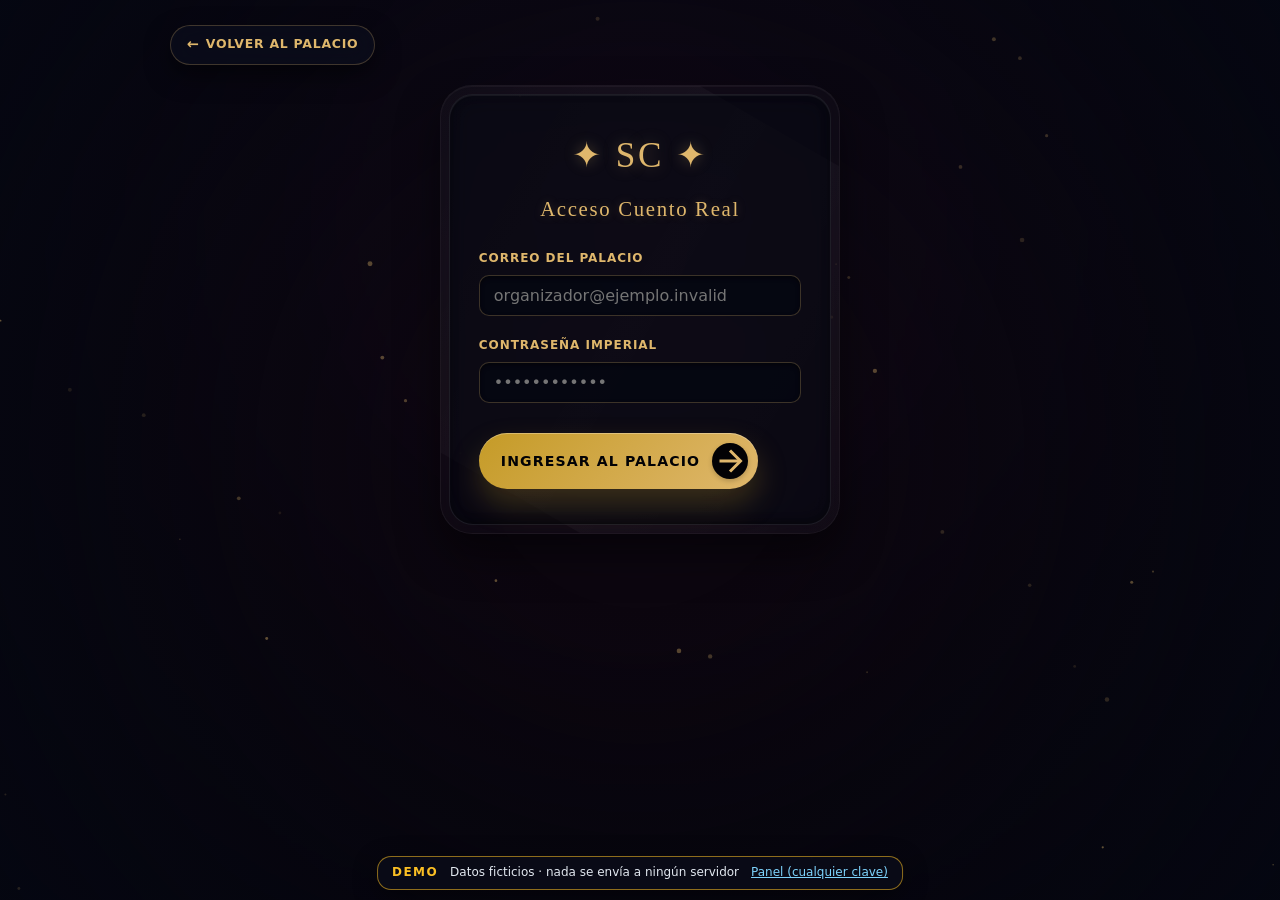
<file: admin.html>
<!DOCTYPE html>
<html lang="es">
<head>
    <meta charset="UTF-8">
    <meta http-equiv="Content-Security-Policy" content="default-src 'none'; script-src 'self'; style-src 'self' 'unsafe-inline' https://fonts.googleapis.com; font-src 'self' https://fonts.gstatic.com; img-src 'self' data: blob:; connect-src 'self'; base-uri 'self'; form-action 'none'; object-src 'none'; frame-src 'none'; worker-src 'self' blob:">
    <meta name="robots" content="noindex, nofollow">
    <meta name="referrer" content="no-referrer">
    <meta name="viewport" content="width=device-width, initial-scale=1.0, maximum-scale=1.0, user-scalable=no">
    <title>Acceso Imperial · Panel de Administración</title>
    
    <!-- Fuentes Premium -->
    <link rel="preconnect" href="https://fonts.googleapis.com">
    <link rel="preconnect" href="https://fonts.gstatic.com" crossorigin>
    <link href="https://fonts.googleapis.com/css2?family=Cinzel+Decorative:wght@400;700&family=Cormorant+Garamond:wght@400;600;700&family=Plus+Jakarta+Sans:wght@300;400;500;600;700&display=swap" rel="stylesheet">
    
    <link rel="stylesheet" href="style.css?v=64">
    <link rel="icon" type="image/png" href="favicon.png?v=64">
    
    <!-- Estilos específicos del Administrador (Para mantener modularidad y evitar sobrecargar index) -->
    <style>
        .admin-body {
            min-height: 100vh;
            display: flex;
            justify-content: center;
            align-items: flex-start;
            padding: 25px 15px;
            color: var(--text-light);
            position: relative;
            overflow-x: hidden;
        }

        @media (max-width: 480px) {
            .admin-body {
                padding: 15px 10px;
            }
        }
        
        .admin-panel-container {
            width: 100%;
            max-width: 950px;
            z-index: 10;
        }

        /* BARRA DE NAVEGACIÓN SUPERIOR IMPERIAL */
        .admin-top-nav {
            display: flex;
            justify-content: flex-start;
            align-items: center;
            width: 100%;
            margin-bottom: 12px;
            padding: 0 5px;
        }

        .back-to-palace-link {
            display: inline-flex;
            align-items: center;
            gap: 6px;
            color: var(--gold-primary);
            font-family: var(--font-body);
            font-size: 0.78rem;
            font-weight: 700;
            letter-spacing: 0.06em;
            text-transform: uppercase;
            text-decoration: none;
            transition: var(--transition-haptic);
            padding: 8px 16px;
            border-radius: 50px;
            background: rgba(14, 18, 36, 0.45);
            border: 1px solid rgba(223, 183, 108, 0.25);
            backdrop-filter: blur(15px);
            -webkit-backdrop-filter: blur(15px);
            box-shadow: 0 10px 25px rgba(0,0,0,0.5);
        }

        .back-to-palace-link:hover {
            color: var(--gold-light);
            border-color: var(--gold-primary);
            background: rgba(223, 183, 108, 0.12);
            transform: translateY(-1px);
        }

        .back-to-palace-link:active {
            transform: scale(0.96);
        }

        .back-to-palace-link .back-arrow {
            font-size: 0.9rem;
            transition: transform 0.3s ease;
        }

        .back-to-palace-link:hover .back-arrow {
            transform: translateX(-3px);
        }
        
        /* EVITAR ZOOM AUTOMÁTICO EN SAFARI */
        .form-input, .form-select, .form-textarea {
            font-size: 16px !important;
            padding: 10px 14px !important;
            border-radius: 10px !important;
            background: rgba(5, 7, 18, 0.75) !important;
            border: 1px solid rgba(223, 183, 108, 0.25) !important;
            color: var(--text-light) !important;
            box-shadow: inset 0 2px 4px rgba(0,0,0,0.5) !important;
            font-family: var(--font-body);
            transition: var(--transition-haptic) !important;
        }

        .form-input:focus {
            border-color: var(--gold-light) !important;
            box-shadow: 
                inset 0 2px 4px rgba(0,0,0,0.5),
                0 0 10px rgba(223, 183, 108, 0.25) !important;
            outline: none !important;
        }
        
        /* LOGIN PANEL VAULT */
        .login-card {
            max-width: 400px;
            margin: 20px auto 0;
            z-index: 15;
            position: relative;
        }

        .login-logo {
            font-family: var(--font-heading-decorative);
            font-size: 2.2rem;
            text-align: center;
            color: var(--gold-primary);
            letter-spacing: 0.08em;
            text-shadow: 0 0 15px rgba(223,183,108,0.35);
            animation: floatSlow 6s infinite ease-in-out;
        }
        
        /* DASHBOARD SECTION */
        .dashboard-container {
            animation: fadeIn 0.6s cubic-bezier(0.16, 1, 0.3, 1) forwards;
            width: 100%;
        }
        
        .dashboard-header {
            display: flex;
            justify-content: space-between;
            align-items: center;
            margin-bottom: 18px;
            border-bottom: 1px solid rgba(255, 255, 255, 0.06);
            padding-bottom: 12px;
            flex-wrap: wrap;
            gap: 10px;
        }
        
        .dashboard-title {
            font-size: 1.55rem;
            font-weight: 500;
            color: var(--gold-primary);
            text-shadow: 0 2px 8px rgba(0,0,0,0.6);
        }

        .logout-btn {
            background: rgba(239, 68, 68, 0.08);
            border: 1px solid rgba(239, 68, 68, 0.28);
            color: #f87171;
            padding: 7px 15px;
            border-radius: 50px;
            font-family: var(--font-body);
            font-size: 0.74rem;
            font-weight: 700;
            letter-spacing: 0.05em;
            text-transform: uppercase;
            cursor: pointer;
            transition: var(--transition-haptic);
            box-shadow: 0 4px 10px rgba(0,0,0,0.3);
        }
        
        .logout-btn:hover {
            background: #ef4444;
            color: #ffffff;
            border-color: #ef4444;
            transform: translateY(-1px);
        }

        .logout-btn:active {
            transform: scale(0.96);
        }

        @media (max-width: 480px) {
            .dashboard-header {
                flex-direction: row !important;
                justify-content: space-between !important;
                align-items: center !important;
                margin-bottom: 12px;
                padding-bottom: 8px;
            }
            .dashboard-title {
                font-size: 1.15rem;
            }
            .logout-btn {
                align-self: center;
                padding: 6px 12px;
                font-size: 0.68rem;
            }
        }
        
        /* BENTO DASHBOARD EN VITRALES DE ORO (COMPACT 2x2 GRID ALWAYS ON MOBILE) */
        .stats-grid {
            display: grid !important;
            grid-template-columns: repeat(2, 1fr) !important;
            gap: 12px !important;
            margin-bottom: 20px !important;
            width: 100%;
        }

        @media (min-width: 768px) {
            .stats-grid {
                grid-template-columns: repeat(4, 1fr) !important;
                gap: 15px !important;
                margin-bottom: 25px !important;
            }
        }
        
        .stat-card {
            padding: 3px;
            transition: transform 0.4s cubic-bezier(0.16, 1, 0.3, 1), box-shadow 0.4s ease, border-color 0.4s ease !important;
            cursor: pointer;
        }

        .stat-card:hover {
            transform: translateY(-5px) scale(1.02) !important;
        }

        .stat-card.active {
            border-color: rgba(223, 183, 108, 0.85) !important;
            box-shadow: 
                0 0 25px var(--card-glow),
                inset 0 0 15px var(--card-glow) !important;
            transform: translateY(-3px) scale(1.02) !important;
        }
        
        .stat-card .card-inner {
            padding: 1.1rem 0.8rem !important;
            text-align: center;
            display: flex;
            flex-direction: column;
            align-items: center;
            justify-content: center;
            border-radius: calc(1.5rem - 3px) !important;
            position: relative;
            z-index: 2;
        }

        /* Auras de Colores de Fondo para los Vitrales */
        .card-total {
            --card-glow: rgba(59, 130, 246, 0.25);
            border-color: rgba(59, 130, 246, 0.28) !important;
        }
        .card-adults {
            --card-glow: rgba(245, 158, 11, 0.25);
            border-color: rgba(245, 158, 11, 0.28) !important;
        }
        .card-companions {
            --card-glow: rgba(139, 92, 246, 0.25);
            border-color: rgba(139, 92, 246, 0.28) !important;
        }
        .card-allergies {
            --card-glow: rgba(239, 68, 68, 0.25);
            border-color: rgba(239, 68, 68, 0.28) !important;
        }

        .stat-card .card-inner::before {
            content: '';
            position: absolute;
            inset: 0;
            background: radial-gradient(circle at center, var(--card-glow) 0%, transparent 70%);
            border-radius: inherit;
            z-index: -1;
            pointer-events: none;
            opacity: 0.85;
        }

        /* Iconos Vectoriales del Dashboard */
        .stat-icon-wrapper {
            width: 32px;
            height: 32px;
            margin-bottom: 6px;
            display: flex;
            align-items: center;
            justify-content: center;
            color: var(--gold-light);
            filter: drop-shadow(0 2px 4px rgba(0,0,0,0.5));
            transition: transform 0.4s cubic-bezier(0.175, 0.885, 0.32, 1.275);
        }

        .stat-card:hover .stat-icon-wrapper {
            transform: scale(1.15) rotate(4deg);
        }

        .stat-icon-svg {
            width: 100%;
            height: 100%;
        }
        
        .stat-val {
            font-family: var(--font-heading);
            font-size: 1.7rem;
            font-weight: 700;
            color: var(--gold-light);
            line-height: 1.1;
            margin-bottom: 3px;
            text-shadow: 0 2px 6px rgba(0,0,0,0.5);
        }
        
        .stat-lbl {
            font-size: 0.58rem;
            font-weight: 700;
            letter-spacing: 0.08em;
            color: var(--text-muted);
            text-transform: uppercase;
        }

        @media (max-width: 480px) {
            .stats-grid {
                gap: 8px !important;
                margin-bottom: 15px !important;
            }
            .stat-card .card-inner {
                padding: 0.8rem 0.5rem !important;
                border-radius: 1.1rem !important;
            }
            .stat-icon-wrapper {
                width: 24px;
                height: 24px;
                margin-bottom: 4px;
            }
            .stat-val {
                font-size: 1.35rem;
            }
            .stat-lbl {
                font-size: 0.5rem;
                letter-spacing: 0.04em;
            }
        }
        
        /* TABLE CONTROLS & SEARCH */
        .table-controls {
            display: flex;
            justify-content: space-between;
            align-items: center;
            margin-bottom: 18px;
            flex-wrap: wrap;
            gap: 10px;
            width: 100%;
        }
        
        .search-box {
            position: relative;
            max-width: 320px;
            width: 100%;
        }

        .search-icon {
            position: absolute;
            left: 12px;
            top: 50%;
            transform: translateY(-50%);
            font-size: 0.85rem;
            color: var(--gold-primary);
            pointer-events: none;
            opacity: 0.8;
            z-index: 5;
        }

        .search-box .form-input {
            width: 100%;
            padding-left: 36px !important;
            border-radius: 50px !important;
            background: rgba(14, 18, 36, 0.45) !important;
            border: 1px solid rgba(223, 183, 108, 0.2) !important;
            padding-top: 8px !important;
            padding-bottom: 8px !important;
        }
        
        .table-card {
            width: 100%;
            margin-bottom: 25px;
        }

        @media (max-width: 600px) {
            .table-controls {
                flex-direction: column;
                align-items: stretch;
                gap: 10px;
            }
            .search-box {
                max-width: 100%;
            }
            #btn-export-pdf {
                width: 100%;
                justify-content: center;
                padding-top: 10px !important;
                padding-bottom: 10px !important;
            }
        }

        /* LOS PERGAMINOS DE INVITADOS (GUEST DECREES) */
        .guests-cards-grid {
            display: flex;
            flex-direction: column;
            gap: 14px;
            width: 100%;
        }

        .guest-card-item {
            background: radial-gradient(circle at center, #fefbfa 0%, #f5ecd8 100%) !important;
            border: 1.2px solid rgba(124, 92, 36, 0.3) !important;
            border-radius: 1.4rem !important;
            padding: 1.2rem !important;
            box-shadow: 0 15px 35px rgba(0, 0, 0, 0.75), inset 0 0 25px rgba(223, 183, 108, 0.08) !important;
            position: relative;
            overflow: hidden;
            transition: transform 0.4s cubic-bezier(0.16, 1, 0.3, 1), border-color 0.4s ease;
            backdrop-filter: none !important;
            -webkit-backdrop-filter: none !important;
        }

        .guest-card-item:hover {
            border-color: var(--gold-primary) !important;
            transform: translateY(-2px) scale(1.004);
            box-shadow: 0 20px 45px rgba(0, 0, 0, 0.8), inset 0 0 25px rgba(223, 183, 108, 0.08) !important;
        }

        /* Hilo-marco interior de orfebrería */
        .guest-card-item::before {
            content: '';
            position: absolute;
            top: 7px;
            left: 7px;
            right: 7px;
            bottom: 7px;
            border: 1px solid rgba(124, 92, 36, 0.12);
            border-radius: calc(1.4rem - 7px);
            pointer-events: none;
            z-index: 1;
        }

        .guest-card-header {
            display: flex;
            justify-content: space-between;
            align-items: center;
            gap: 10px;
            margin-bottom: 8px;
            border-bottom: 1px dashed rgba(124, 92, 36, 0.18);
            padding-bottom: 8px;
            flex-wrap: wrap;
            position: relative;
            z-index: 2;
        }

        .guest-card-name {
            font-family: var(--font-heading) !important;
            font-size: 1.2rem !important;
            font-weight: 700 !important;
            color: #03040a !important;
            letter-spacing: 0.01em !important;
            margin: 0;
            text-shadow: none !important;
        }

        .guest-card-body {
            display: flex;
            flex-direction: column;
            gap: 8px;
            position: relative;
            z-index: 2;
        }

        /* Pases con iconos imperiales */
        .guest-passes {
            font-size: 0.82rem;
            color: #060814 !important;
            font-weight: 600;
            display: inline-flex;
            align-items: center;
            gap: 5px;
        }

        /* Dieta / Alergias colgante real */
        .guest-diet-warning {
            background: rgba(185, 28, 28, 0.05) !important;
            border: 1px solid rgba(185, 28, 28, 0.22) !important;
            color: #991b1b !important;
            padding: 6px 12px !important;
            border-radius: 8px !important;
            font-size: 0.76rem !important;
            font-weight: 700 !important;
            display: inline-flex;
            align-self: flex-start;
            gap: 5px;
        }

        /* Globo del Mensaje del Cuento */
        .guest-msg-quote {
            font-family: var(--font-heading) !important;
            font-size: 1rem !important;
            font-style: italic !important;
            color: #2b1f09 !important;
            line-height: 1.5 !important;
            background: rgba(124, 92, 36, 0.03) !important;
            border: 1.2px solid rgba(124, 92, 36, 0.12) !important;
            border-radius: 10px !important;
            padding: 8px 12px 8px 16px !important;
            position: relative;
            margin-top: 4px !important;
            text-shadow: none !important;
        }

        .guest-msg-quote::before {
            content: '“';
            font-family: var(--font-heading-decorative);
            font-size: 2.2rem;
            color: rgba(124, 92, 36, 0.15);
            position: absolute;
            left: 4px;
            top: -4px;
            line-height: 1;
        }

        /* Badges de Lacre en el Panel del Cuento */
        .badge-si, .badge-no {
            font-size: 0.68rem;
            font-weight: 800;
            letter-spacing: 0.05em;
            padding: 4px 10px;
            border-radius: 50px;
            box-shadow: 0 3px 6px rgba(0,0,0,0.1);
        }

        .badge-si {
            background: rgba(16, 185, 129, 0.1);
            border: 1px solid rgba(16, 185, 129, 0.3);
            color: #065f46;
        }

        .badge-no {
            background: rgba(239, 68, 68, 0.08);
            border: 1px solid rgba(239, 68, 68, 0.25);
            color: #991b1b;
        }

        /* Estilo de los Sellos de Lacre SVG de Asistencia */
        .wax-seal-badge-wrapper {
            position: absolute;
            top: -8px;
            right: 0px;
            width: 58px;
            height: 58px;
            z-index: 5;
            pointer-events: none;
            filter: drop-shadow(0 3px 6px rgba(0,0,0,0.3));
            transition: transform 0.4s ease;
        }

        .guest-card-item:hover .wax-seal-badge-wrapper {
            transform: scale(1.08) rotate(-6deg);
        }

        .wax-seal-badge-svg {
            width: 100%;
            height: 100%;
        }

        .table-empty-state {
            padding: 40px 20px;
            text-align: center;
            color: var(--text-muted);
            font-family: var(--font-heading);
            font-style: italic;
            font-size: 1.05rem;
            width: 100%;
            border: 1px dashed rgba(255, 255, 255, 0.08);
            border-radius: 1.2rem;
            background: rgba(255, 255, 255, 0.01);
        }

        @media (max-width: 480px) {
            .guest-card-item {
                padding: 0.95rem !important;
                border-radius: 1.1rem !important;
            }
            .guest-card-item::before {
                top: 5px; left: 5px; right: 5px; bottom: 5px;
                border-radius: calc(1.1rem - 5px);
            }
            .guest-card-name {
                font-size: 1.08rem !important;
            }
            .wax-seal-badge-wrapper {
                width: 48px;
                height: 48px;
                top: -6px;
            }
            .guest-msg-quote {
                font-size: 0.88rem !important;
                padding: 6px 10px 6px 14px !important;
            }
        }

        /* PAGINACIÓN IMPERIAL */
        .pagination-container {
            display: flex;
            justify-content: center;
            align-items: center;
            gap: 15px;
            margin-top: 20px;
            width: 100%;
            padding: 5px 0;
            z-index: 5;
        }

        .pagination-btn {
            background: rgba(14, 18, 36, 0.45) !important;
            border: 1px solid rgba(223, 183, 108, 0.25) !important;
            color: var(--gold-primary) !important;
            font-family: var(--font-body) !important;
            font-size: 0.72rem !important;
            font-weight: 700 !important;
            padding: 8px 16px !important;
            border-radius: 50px !important;
            cursor: pointer;
            transition: var(--transition-haptic) !important;
            box-shadow: 0 4px 10px rgba(0,0,0,0.3) !important;
            text-transform: uppercase;
            letter-spacing: 0.05em;
            display: inline-flex;
            align-items: center;
            gap: 6px;
        }

        .pagination-btn:hover:not(:disabled) {
            color: var(--gold-light) !important;
            border-color: var(--gold-primary) !important;
            background: rgba(223, 183, 108, 0.12) !important;
            transform: translateY(-1px) !important;
            box-shadow: 0 6px 15px rgba(223, 183, 108, 0.15) !important;
        }

        .pagination-btn:active:not(:disabled) {
            transform: scale(0.96) !important;
        }

        .pagination-btn:disabled {
            opacity: 0.35;
            cursor: not-allowed;
            border-color: rgba(255, 255, 255, 0.05) !important;
            color: var(--text-muted) !important;
            box-shadow: none !important;
        }

        .pagination-info {
            font-family: var(--font-heading) !important;
            font-size: 0.82rem;
            font-weight: 600;
            color: var(--gold-light);
            letter-spacing: 0.08em;
            text-transform: uppercase;
            text-shadow: 0 2px 4px rgba(0,0,0,0.5);
            min-width: 120px;
            text-align: center;
        }

        @media (max-width: 480px) {
            .pagination-container {
                gap: 10px;
                margin-top: 15px;
            }
            .pagination-btn {
                padding: 6px 12px !important;
                font-size: 0.65rem !important;
            }
            .pagination-info {
                font-size: 0.72rem;
                min-width: 90px;
            }
        }
    </style>
</head>
<body class="admin-body">
    <aside class="demo-ribbon" role="note"><b>DEMO</b> <span>Datos ficticios · nada se envía a ningún servidor</span> <a href="admin.html">Panel (cualquier clave)</a></aside>
    <style>.demo-ribbon{position:fixed;left:50%;bottom:calc(10px + env(safe-area-inset-bottom));transform:translateX(-50%);z-index:2147483000;display:flex;flex-wrap:wrap;gap:4px 12px;align-items:center;justify-content:center;max-width:min(94vw,560px);padding:8px 14px;border-radius:14px;background:rgba(10,12,24,.9);color:#e2e8f0;font:500 12px/1.3 system-ui,-apple-system,'Segoe UI',sans-serif;border:1px solid rgba(251,191,36,.55);box-shadow:0 6px 24px rgba(0,0,0,.4)}.demo-ribbon b{color:#fbbf24;letter-spacing:.12em}.demo-ribbon a{color:#7dd3fc;text-decoration:underline}</style>
    
    <!-- DEFINICIÓN DE GRADIENTES DE ORO GLOBALES -->
    <svg style="position: absolute; width: 0; height: 0; overflow: hidden;" version="1.1" xmlns="http://www.w3.org/2000/svg">
        <defs>
            <linearGradient id="dc-gold-grad" x1="0%" y1="0%" x2="100%" y2="100%">
                <stop offset="0%" stop-color="#fff5db" />
                <stop offset="35%" stop-color="#dfb76c" />
                <stop offset="70%" stop-color="#b99347" />
                <stop offset="100%" stop-color="#7c5c24" />
            </linearGradient>
        </defs>
    </svg>
    
    <!-- FONDO DE MANSION CON DESENFOQUE CINEMÁTICO -->
    <div class="mansion-parallax-bg" style="background-image: radial-gradient(ellipse at 50% 30%, #2a1030 0%, #120818 55%, #07040b 100%); filter: blur(25px) brightness(0.28) scale(1.05); position: fixed; inset: 0; width: 100vw; height: 100vh; background-size: cover; background-position: center; z-index: -2;"></div>
    <div class="vignette-overlay" style="position: fixed; inset: 0; background: radial-gradient(circle, transparent 20%, rgba(5,7,18,0.92) 100%); z-index: -1; pointer-events: none;"></div>

    <!-- BRILLOS DE ORO EN CANVAS -->
    <canvas id="sparkles-canvas"></canvas>

    <div class="admin-panel-container">

        <!-- BARRA DE NAVEGACIÓN SUPERIOR IMPERIAL -->
        <div class="admin-top-nav">
            <a href="index.html" class="back-to-palace-link">
                <span class="back-arrow">←</span> Volver al Palacio
            </a>
        </div>

        <!-- 1. FORMULARIO DE ACCESO (LOGIN GATE) -->
        <div id="login-gate" class="double-bezel-card login-card">
            <div class="card-inner">
                <div class="login-logo" style="margin-bottom: 10px;">✦ SC ✦</div>
                <h2 class="section-title text-gold" style="margin-bottom: 25px; font-size: 1.3rem;">Acceso Cuento Real</h2>
                
                <form id="login-form">
                    <div class="form-group">
                        <label for="admin-email" class="form-label">Correo del Palacio</label>
                        <input type="email" id="admin-email" class="form-input" placeholder="organizador@ejemplo.invalid" required autocomplete="username">
                    </div>
                    
                    <div class="form-group" style="margin-bottom: 30px;">
                        <label for="admin-password" class="form-label">Contraseña Imperial</label>
                        <input type="password" id="admin-password" class="form-input" placeholder="••••••••••••" required autocomplete="current-password">
                    </div>
                    
                    <button type="submit" class="island-button group w-full justify-center" id="btn-login">
                        <span class="btn-text">Ingresar al Palacio</span>
                        <span class="btn-icon-wrapper">
                            <svg class="btn-arrow" viewBox="0 0 24 24" fill="none" stroke="currentColor" stroke-width="2">
                                <line x1="5" y1="12" x2="19" y2="12"></line>
                                <polyline points="12 5 19 12 12 19"></polyline>
                            </svg>
                        </span>
                    </button>
                </form>
                <p id="login-error-msg" class="hidden" style="color: #ef4444; font-size: 0.8rem; margin-top: 15px; text-align: center; font-weight: 500;"></p>
            </div>
        </div>

        <!-- 2. PANEL DE CONTROL (DASHBOARD - HIDDEN BY DEFAULT) -->
        <div id="admin-dashboard" class="dashboard-container hidden">
            
            <header class="dashboard-header">
                <div>
                    <h1 class="dashboard-title" style="font-family: var(--font-heading-decorative); letter-spacing: 0.05em;">Cortejo de Valentina</h1>
                    <p style="font-size: 0.85rem; color: var(--text-muted); font-family: var(--font-heading); font-style: italic; margin-top: 4px;">Confirmaciones en tiempo real desde la nube</p>
                </div>
                <button id="btn-logout" class="logout-btn">Salir del Cuento</button>
            </header>
            
            <!-- PANEL BENTO DE ESTADÍSTICAS EN VITRALES DE ORO -->
            <div class="stats-grid">
                
                <div class="double-bezel-card stat-card card-total">
                    <div class="card-inner">
                        <div class="stat-icon-wrapper">
                            <!-- SVG de Corona Imperial -->
                            <svg class="stat-icon-svg" viewBox="0 0 24 24" fill="none" stroke="currentColor" stroke-width="1.5" stroke-linecap="round" stroke-linejoin="round">
                                <path d="M2 4l3 12h14l3-12-6 7-4-7-4 7-6-7z" fill="none" stroke="url(#dc-gold-grad)"/>
                                <path d="M3 20h18" stroke="url(#dc-gold-grad)" stroke-width="2" />
                            </svg>
                        </div>
                        <div class="stat-val" id="stat-total-guests">0</div>
                        <div class="stat-lbl">Total Invitados</div>
                    </div>
                </div>
                
                <div class="double-bezel-card stat-card card-adults">
                    <div class="card-inner">
                        <div class="stat-icon-wrapper">
                            <!-- SVG de Flor de Lis -->
                            <svg class="stat-icon-svg" viewBox="0 0 24 24" fill="none" stroke="currentColor" stroke-width="1.5" stroke-linecap="round" stroke-linejoin="round">
                                <path d="M12 2C12 2 14.5 5 14.5 8C14.5 11 12 13 12 13C12 13 9.5 11 9.5 8C9.5 5 12 2 12 2Z" fill="none" stroke="url(#dc-gold-grad)"/>
                                <path d="M12 13C14 13 17 12 19 13C17 14 14 14 12 16C10 14 7 14 5 13C7 12 10 13 12 13Z" fill="none" stroke="url(#dc-gold-grad)"/>
                                <path d="M4 14C4 14 6 15 8 15" stroke="url(#dc-gold-grad)"/>
                                <path d="M20 14C20 14 18 15 16 15" stroke="url(#dc-gold-grad)"/>
                            </svg>
                        </div>
                        <div class="stat-val" id="stat-adults">0</div>
                        <div class="stat-lbl">Invitados Titulares</div>
                    </div>
                </div>
                
                <div class="double-bezel-card stat-card card-companions">
                    <div class="card-inner">
                        <div class="stat-icon-wrapper">
                            <!-- SVG de Estrella Mágica -->
                            <svg class="stat-icon-svg" viewBox="0 0 24 24" fill="none" stroke="currentColor" stroke-width="1.5" stroke-linecap="round" stroke-linejoin="round">
                                <polygon points="12 2 15.09 8.26 22 9.27 17 14.14 18.18 21.02 12 17.77 5.82 21.02 7 14.14 2 9.27 8.91 8.26 12 2" fill="none" stroke="url(#dc-gold-grad)"/>
                            </svg>
                        </div>
                        <div class="stat-val" id="stat-companions">0</div>
                        <div class="stat-lbl">Acompañantes</div>
                    </div>
                </div>
                
                <div class="double-bezel-card stat-card card-allergies">
                    <div class="card-inner">
                        <div class="stat-icon-wrapper">
                            <!-- SVG de Rosa Mágica -->
                            <svg class="stat-icon-svg" viewBox="0 0 24 24" fill="none" stroke="currentColor" stroke-width="1.5" stroke-linecap="round" stroke-linejoin="round">
                                <path d="M12 22C12 22 12 15 12 12C12 9 10 7 12 5C14 7 12 9 12 12" fill="none" stroke="url(#dc-gold-grad)"/>
                                <path d="M12 12C10 12 7 10 5 12C7 14 10 12 12 12Z" fill="none" stroke="url(#dc-gold-grad)"/>
                                <path d="M12 9C12 9 16 7 18 9C16 11 12 11 12 9Z" fill="none" stroke="url(#dc-gold-grad)"/>
                            </svg>
                        </div>
                        <div class="stat-val" id="stat-allergies" style="color: #ef4444;">0</div>
                        <div class="stat-lbl">Alergias / Dietas</div>
                    </div>
                </div>
                
            </div>
            
            <!-- CONTROLES Y EXPORTACIÓN -->
            <div class="table-controls">
                <div class="search-box">
                    <span class="search-icon">🔍</span>
                    <input type="text" id="admin-search-input" class="form-input" placeholder="Buscar invitado por nombre..." style="padding-left: 38px !important;">
                </div>
                
                <!-- Botón de Exportación en PDF -->
                <button class="island-button group" id="btn-export-pdf">
                    <span class="btn-text">Descargar Lista en PDF</span>
                    <span class="btn-icon-wrapper" style="width: 30px; height: 30px;">
                        <svg viewBox="0 0 24 24" fill="none" stroke="currentColor" stroke-width="2" style="width: 14px; height: 14px;">
                            <path d="M21 15v4a2 2 0 0 1-2 2H5a2 2 0 0 1-2-2v-4"></path>
                            <polyline points="7 10 12 15 17 10"></polyline>
                            <line x1="12" y1="15" x2="12" y2="3"></line>
                        </svg>
                    </span>
                </button>
            </div>
            
            <!-- TARJETAS DE INVITADOS (SIN SCROLL HORIZONTAL Y 100% RESPONSIVE) -->
            <div class="table-card" style="margin-bottom: 25px;">
                <div id="guests-cards-container" class="guests-cards-grid">
                    <div class="table-empty-state">Buscando lista en los archivos reales...</div>
                </div>
                
                <!-- PAGINACIÓN IMPERIAL -->
                <div id="admin-pagination" class="pagination-container"></div>
            </div>
            
        </div>

    </div>

    <!-- Generador de PDF en Cliente (Cargado dinámicamente sólo aquí) -->
    <script src="assets/vendor/jspdf.umd.min.js"></script>
    <script src="assets/vendor/jspdf.plugin.autotable.min.js"></script>
    <script type="module" src="admin.js?v=64"></script>
</body>
</html>
</file>
<file: style.css>
/* ==========================================================================
   SISTEMA DE DISEÑO DE LUJO - INVITACIÓN DE 15 AÑOS DE VALENTINA EJEMPLO
   Estética: La Bella y la Bestia (Gótica-Romántica Realista y Cinemática)
   ========================================================================== */

/* VARIABLES DE DISEÑO (GOLDEN SYSTEM) */
:root {
    /* Paleta de Colores HSL y Hex */
    --bg-deep-oled: #020205;
    --bg-midnight: #04050f;
    --gold-primary: #dfb76c;
    --gold-dark: #c59b27;
    --gold-light: #f5e4bd;
    --red-velvet: #8c0f1e;
    --red-glowing: #b91c1c;
    --text-light: #f3f4f6;
    --text-muted: #9ca3af;
    --glass-background: rgba(5, 7, 18, 0.6);
    --glass-border: rgba(255, 255, 255, 0.08);
    --glass-shadow: rgba(0, 0, 0, 0.6);
    
    /* Tipografías */
    --font-heading-decorative: 'Cinzel Decorative', Georgia, serif;
    --font-heading: 'Cormorant Garamond', Georgia, serif;
    --font-body: 'Plus Jakarta Sans', system-ui, -apple-system, sans-serif;
    
    /* Transiciones fluidas avanzadas (Mass & Spring physics simulation) */
    --transition-premium: all 0.8s cubic-bezier(0.16, 1, 0.3, 1);
    --transition-haptic: all 0.4s cubic-bezier(0.25, 1, 0.5, 1);
}

/* RESET E INSTALACIÓN BASE */
*, *::before, *::after {
    box-sizing: border-box;
    margin: 0;
    padding: 0;
}

html {
    scroll-behavior: smooth;
    background-color: var(--bg-deep-oled);
    color: var(--text-light);
    font-family: var(--font-body);
    font-size: 16px;
    line-height: 1.5;
    overflow-x: hidden;
    -webkit-font-smoothing: antialiased;
    -moz-osx-font-smoothing: grayscale;
}

body {
    min-height: 100dvh;
    overflow-x: hidden;
    position: relative;
}

body.no-scroll {
    overflow: hidden !important;
    height: 100dvh !important;
    touch-action: none;
}

/* Ocultar barra de scroll pero mantener funcionalidad elegante */
::-webkit-scrollbar {
    width: 6px;
}
::-webkit-scrollbar-track {
    background: var(--bg-deep-oled);
}
::-webkit-scrollbar-thumb {
    background: var(--gold-dark);
    border-radius: 3px;
}
::-webkit-scrollbar-thumb:hover {
    background: var(--gold-primary);
}

/* ==========================================================================
   COMPONENTES CORE Y ESTRUCTURAS MÁGICAS
   ========================================================================== */

/* FONDO MANSION CINEMÁTICO - ENTRADA Y PARALAJE 100% IMPERMEABLES */
.mansion-parallax-bg {
    position: fixed;
    top: 0;
    left: 0;
    width: 100vw;
    height: 100vh;
    background-image: radial-gradient(ellipse at 50% 30%, #2a1030 0%, #120818 55%, #07040b 100%);
    background-size: cover;
    background-position: center center;
    background-repeat: no-repeat;
    z-index: -2;
    
    /* Estado inicial de ensueño pre-entrada */
    opacity: 0.65;
    filter: blur(4px) brightness(0.6);
    transform: scale(1.28) rotate(0.5deg);
    transform-origin: center center;
    
    /* Transiciones majestuosas de entrada */
    transition: 
        transform 3.5s cubic-bezier(0.16, 1, 0.3, 1), 
        filter 3.0s cubic-bezier(0.16, 1, 0.3, 1), 
        opacity 3.0s cubic-bezier(0.16, 1, 0.3, 1);
    will-change: transform, filter, opacity;
}

/* Estado activo revelado */
body.invitation-active .mansion-parallax-bg {
    opacity: 0.95;
    filter: blur(0px) brightness(1);
    transform: scale(1.12) rotate(0deg);
}

/* Filtro Viñeta de Gran Lujo - Profundidad Cinemática con Tintes de Terciopelo */
.vignette-overlay {
    position: fixed;
    top: 0;
    left: 0;
    width: 100%;
    height: 100%;
    background: radial-gradient(circle at 50% 50%, 
        rgba(2, 2, 5, 0.05) 0%, 
        rgba(4, 5, 15, 0.65) 50%, 
        rgba(14, 6, 12, 0.88) 80%, 
        rgba(2, 2, 5, 0.98) 100%);
    pointer-events: none;
    z-index: -1;
}

/* CANVAS DE BRILLOS DE ORO FLOATING */
#sparkles-canvas {
    position: fixed;
    top: 0;
    left: 0;
    width: 100%;
    height: 100%;
    pointer-events: none;
    z-index: 0;
}

/* PRECARGADOR MÁGICO (Rose Preloader) */
#preloader {
    position: fixed;
    top: 0;
    left: 0;
    width: 100%;
    height: 100%;
    /* Deepest romantic luxury vignette background combining OLED black with dark navy and velvet rose glow */
    background: radial-gradient(circle at 50% 50%, rgba(14, 6, 12, 0.98) 0%, rgba(4, 5, 15, 0.98) 60%, #020205 100%);
    z-index: 9999;
    display: flex;
    justify-content: center;
    align-items: center;
    opacity: 1;
    transition: opacity 0.8s ease-in-out;
    overflow: hidden;
}

.preloader-content {
    text-align: center;
    max-width: 320px;
    padding: 20px;
}

.rose-container {
    width: 120px;
    height: 120px;
    margin: 0 auto 30px;
    position: relative;
}

.rose-svg {
    width: 100%;
    height: 100%;
    filter: drop-shadow(0 0 10px rgba(185, 28, 28, 0.5));
}

/* --- ELEVACIÓN PREMIUM: LA CÚPULA DE CRISTAL DE LA ROSA ENCANTADA (PRELOADER ROSE DOME) --- */
.preloader-rose-dome {
    width: 170px;
    height: auto;
    margin: 0 auto 25px;
    position: relative;
    z-index: 10;
}

.preloader-dome-svg {
    width: 100%;
    height: auto;
    display: block;
}

/* Efecto latido de luz mágica en el vitral de fondo del preloader */
.dome-backlight {
    animation: domePulse 3s infinite ease-in-out;
}

@keyframes domePulse {
    0%, 100% {
        r: 35px;
        opacity: 0.65;
        fill-opacity: 0.65;
    }
    50% {
        r: 45px;
        opacity: 0.95;
        fill-opacity: 0.95;
    }
}

.dome-sparkle {
    animation: sparkleBreath 4s infinite alternate ease-in-out;
}
.dome-sparkle:nth-child(even) {
    animation-delay: 2s;
}

@keyframes sparkleBreath {
    0% { opacity: 0.3; transform: scale(0.8); }
    100% { opacity: 1; transform: scale(1.2); }
}

/* --- ELEVACIÓN PREMIUM: LUZ CONICA CELESTIAL --- */
.preloader-light-beam {
    position: absolute;
    top: 0;
    left: 50%;
    transform: translateX(-50%);
    width: 320px;
    height: 100%;
    background: linear-gradient(to bottom, 
        rgba(223, 183, 108, 0.08) 0%, 
        rgba(185, 28, 28, 0.03) 50%, 
        transparent 100%);
    clip-path: polygon(25% 0%, 75% 0%, 100% 100%, 0% 100%);
    pointer-events: none;
    z-index: 1;
    animation: beamShimmer 8s infinite alternate ease-in-out;
}

@keyframes beamShimmer {
    0% { opacity: 0.6; width: 300px; }
    100% { opacity: 1; width: 350px; }
}

.preloader-title {
    font-family: var(--font-heading);
    font-size: 1.5rem;
    font-weight: 400;
    color: var(--gold-primary);
    margin-bottom: 20px;
    letter-spacing: 0.1em;
    text-shadow: 0 0 10px rgba(223, 183, 108, 0.25);
}

.loader-bar-container {
    width: 100%;
    height: 6px;
    background: rgba(0, 0, 0, 0.45);
    border: 1px solid rgba(223, 183, 108, 0.2);
    border-radius: 10px;
    overflow: hidden;
    margin: 15px auto 10px;
    box-shadow: 
        0 4px 10px rgba(0, 0, 0, 0.6),
        inset 0 1px 2px rgba(0,0,0,0.8);
    position: relative;
}

.loader-bar {
    width: 0%;
    height: 100%;
    background: linear-gradient(90deg, var(--gold-dark) 0%, var(--gold-primary) 50%, var(--gold-light) 100%);
    box-shadow: 0 0 8px var(--gold-primary);
    transition: width 0.1s ease-out;
    border-radius: 10px;
}

.loader-percent {
    font-size: 0.85rem;
    color: var(--text-muted);
    font-family: var(--font-body);
}

/* ==========================================================================
   ARQUITECTURA DE DOBLE BISEL (DOPPELRAND ENCLOSURES)
   ========================================================================== */
.double-bezel-card {
    position: relative;
    padding: 8px; /* El canal/bisel exterior */
    background: rgba(255, 255, 255, 0.02);
    border: 1px solid rgba(255, 255, 255, 0.05);
    border-radius: 2rem;
    box-shadow: 
        0 20px 40px rgba(0, 0, 0, 0.5),
        inset 0 1px 1px rgba(255, 255, 255, 0.05);
    backdrop-filter: blur(15px);
    -webkit-backdrop-filter: blur(15px);
    transition: var(--transition-premium);
    overflow: hidden;
}

.double-bezel-card::before {
    content: '';
    position: absolute;
    top: 0;
    left: -50%;
    width: 200%;
    height: 100%;
    background: linear-gradient(90deg, transparent, rgba(255, 255, 255, 0.03), transparent);
    transform: rotate(30deg);
    transition: var(--transition-premium);
    pointer-events: none;
}

.double-bezel-card:hover::before {
    left: 100%;
    transition: all 1.5s cubic-bezier(0.16, 1, 0.3, 1);
}

.double-bezel-card .card-inner {
    background: var(--glass-background);
    border: 1px solid var(--glass-border);
    border-radius: calc(2rem - 8px);
    padding: 2.2rem 1.8rem;
    box-shadow: 
        inset 0 1px 1px rgba(255, 255, 255, 0.08),
        inset 0 -2px 10px rgba(0, 0, 0, 0.4);
    height: 100%;
    position: relative;
    z-index: 1;
}

/* ==========================================================================
   WIDGETS INTERACTIVOS DE ALTA GAMA
   ========================================================================== */

/* REPRODUCTOR DE AUDIO FLOTANTE (Floating Music Island) */
#music-island {
    position: fixed;
    bottom: 25px;
    right: 25px;
    z-index: 999;
    transition: var(--transition-premium);
}

#music-toggle-btn {
    background: rgba(5, 7, 18, 0.75);
    border: 1px solid rgba(223, 183, 108, 0.25);
    border-radius: 50px;
    padding: 8px 16px 8px 12px;
    color: var(--gold-primary);
    font-family: var(--font-body);
    font-size: 0.8rem;
    font-weight: 500;
    letter-spacing: 0.05em;
    display: flex;
    align-items: center;
    gap: 8px;
    cursor: pointer;
    box-shadow: 
        0 10px 30px rgba(0, 0, 0, 0.6),
        inset 0 1px 1px rgba(255, 255, 255, 0.1);
    backdrop-filter: blur(15px);
    -webkit-backdrop-filter: blur(15px);
    transition: var(--transition-haptic);
}

#music-toggle-btn:hover {
    border-color: var(--gold-primary);
    transform: translateY(-2px);
    box-shadow: 0 15px 35px rgba(223, 183, 108, 0.15);
}

#music-toggle-btn:active {
    transform: translateY(0) scale(0.98);
}

.music-wave {
    display: flex;
    align-items: flex-end;
    gap: 2.5px;
    width: 14px;
    height: 14px;
}

.music-wave .bar {
    width: 2px;
    height: 20%;
    background-color: var(--gold-primary);
    border-radius: 1px;
    transition: height 0.3s ease;
}

/* Animación del ecualizador activado */
#music-island.playing .music-wave .bar {
    animation: soundWave 1.2s ease infinite alternate;
}
#music-island.playing .music-wave .bar:nth-child(2) { animation-delay: 0.2s; }
#music-island.playing .music-wave .bar:nth-child(3) { animation-delay: 0.4s; }
#music-island.playing .music-wave .bar:nth-child(4) { animation-delay: 0.1s; }

@keyframes soundWave {
    0% { height: 20%; }
    100% { height: 100%; }
}

.music-icon {
    width: 16px;
    height: 16px;
    animation: floatSlow 6s infinite ease-in-out;
}

.music-island-hidden {
    opacity: 0;
    transform: translateY(30px) scale(0.9);
    pointer-events: none;
}

/* BOTÓN ISLA MAGNÉTICO (Nested CTA Island Button) */
.island-button {
    display: inline-flex;
    align-items: center;
    gap: 12px;
    background: linear-gradient(135deg, var(--gold-dark), var(--gold-primary));
    color: var(--bg-deep-oled);
    padding: 10px 10px 10px 22px;
    border: none;
    border-radius: 50px;
    font-family: var(--font-body);
    font-size: 0.88rem;
    font-weight: 700;
    text-transform: uppercase;
    letter-spacing: 0.08em;
    text-decoration: none;
    cursor: pointer;
    box-shadow: 
        0 15px 30px rgba(197, 155, 39, 0.25),
        inset 0 1px 0 rgba(255, 255, 255, 0.3);
    transition: var(--transition-haptic);
}

.island-button .btn-icon-wrapper {
    width: 36px;
    height: 36px;
    border-radius: 50%;
    background-color: var(--bg-deep-oled);
    color: var(--gold-primary);
    display: flex;
    align-items: center;
    justify-content: center;
    box-shadow: 0 2px 5px rgba(0, 0, 0, 0.2);
    transition: var(--transition-haptic);
}

.island-button:hover {
    transform: translateY(-3px) scale(1.02);
    box-shadow: 0 20px 40px rgba(197, 155, 39, 0.35);
}

.island-button:hover .btn-icon-wrapper {
    transform: rotate(45deg);
    background-color: var(--text-light);
    color: var(--bg-deep-oled);
}

.island-button:active {
    transform: translateY(-1px) scale(0.98);
}

/* ==========================================================================
   SECCIONES Y COREOGRAFÍA DE SCROLL (MOBILE FIRST)
   ========================================================================== */

.invitation-container {
    max-width: 480px; /* Limitar el ancho para optimización de smartphone */
    margin: 0 auto;
    padding: 0 16px;
    position: relative;
    z-index: 1;
}

/* SECCIÓN 1: PORTADA REAL (HERO) */
.hero-section {
    min-height: 100dvh;
    display: flex;
    flex-direction: column;
    justify-content: center;
    align-items: center;
    padding-top: 40px;
    padding-bottom: 60px;
    position: relative;
}

.hero-content {
    text-align: center;
    width: 100%;
}

/* Ocultar elementos inicialmente para la animación fluida de entrada */
.hero-content .eyebrow {
    opacity: 0;
    transform: translateY(20px);
    transition: opacity 1.2s cubic-bezier(0.16, 1, 0.3, 1), transform 1.2s cubic-bezier(0.16, 1, 0.3, 1);
    transition-delay: 0.2s;
}

.hero-content .monogram-container {
    opacity: 0;
    transform: scale(0.5) rotate(-180deg);
    transition: opacity 1.5s cubic-bezier(0.16, 1, 0.3, 1), transform 1.5s cubic-bezier(0.16, 1, 0.3, 1);
    transition-delay: 0.4s;
}

.hero-content .girl-name {
    opacity: 0;
    transform: translateY(30px);
    transition: opacity 1.2s cubic-bezier(0.16, 1, 0.3, 1), transform 1.2s cubic-bezier(0.16, 1, 0.3, 1);
    transition-delay: 0.6s;
}

.hero-content .title-sub {
    opacity: 0;
    letter-spacing: 0.1em;
    transition: opacity 1.2s cubic-bezier(0.16, 1, 0.3, 1), letter-spacing 1.2s cubic-bezier(0.16, 1, 0.3, 1);
    transition-delay: 0.8s;
}

.hero-content .portrait-container {
    opacity: 0;
    transform: translateY(40px) scale(0.95);
    transition: opacity 1.5s cubic-bezier(0.16, 1, 0.3, 1), transform 1.5s cubic-bezier(0.16, 1, 0.3, 1);
    transition-delay: 1.0s;
}

.hero-content .scroll-indicator {
    opacity: 0;
    transition: opacity 1.0s cubic-bezier(0.16, 1, 0.3, 1);
    transition-delay: 1.2s;
}

/* Revelar elementos con animaciones mágicas cinemáticas de alta gama */
.invitation-revealed .hero-content .eyebrow {
    opacity: 1;
    transform: translateY(0);
}

.invitation-revealed .hero-content .monogram-container {
    opacity: 1;
    transform: scale(1) rotate(0deg);
    animation: monogramReveal 2.2s cubic-bezier(0.16, 1, 0.3, 1) forwards;
}

.invitation-revealed .hero-content .girl-name {
    opacity: 1;
    transform: translateY(0);
    animation: nameGlowReveal 2.8s cubic-bezier(0.16, 1, 0.3, 1) forwards;
}

.invitation-revealed .hero-content .title-sub {
    opacity: 1;
    letter-spacing: 0.3em;
    animation: titleSubReveal 3.0s cubic-bezier(0.16, 1, 0.3, 1) forwards;
}

.invitation-revealed .hero-content .portrait-container {
    opacity: 1;
    transform: translateY(0) scale(1);
    animation: portraitReveal 3.2s cubic-bezier(0.16, 1, 0.3, 1) forwards;
}

.invitation-revealed .hero-content .scroll-indicator {
    opacity: 0.7;
}

/* DESTELLO MÁGICO DE ENTRADA (Cinematic Radial Flash) */
#magical-flash {
    position: fixed;
    top: 0;
    left: 0;
    width: 100%;
    height: 100%;
    background: radial-gradient(circle at 50% 50%, rgba(255, 235, 170, 0.9) 0%, rgba(223, 183, 108, 0.45) 25%, rgba(140, 15, 30, 0.12) 55%, transparent 75%);
    mix-blend-mode: screen;
    z-index: 9998;
    pointer-events: none;
    opacity: 0;
    transform: scale(0.4);
    filter: blur(10px);
}

#magical-flash.active {
    animation: flashDisappear 2.4s forwards cubic-bezier(0.15, 0.85, 0.3, 1);
}

/* DEFINICIÓN DE ANIMACIONES MÁGICAS EN KEYFRAMES */
@keyframes flashDisappear {
    0% {
        opacity: 0;
        transform: scale(0.3);
        filter: blur(0px);
    }
    15% {
        opacity: 1;
        transform: scale(1.0);
        filter: blur(5px);
    }
    35% {
        opacity: 0.95;
        transform: scale(1.4);
        filter: blur(15px);
    }
    100% {
        opacity: 0;
        transform: scale(2.6);
        filter: blur(35px);
    }
}

@keyframes monogramReveal {
    0% {
        transform: scale(0.3) rotate(-270deg);
        filter: blur(12px) brightness(3);
        box-shadow: 0 0 50px rgba(223, 183, 108, 0.9);
    }
    45% {
        transform: scale(1.15) rotate(15deg);
        filter: blur(0px) brightness(1.6);
        box-shadow: 0 0 35px rgba(223, 183, 108, 0.75);
    }
    100% {
        transform: scale(1) rotate(0deg);
        filter: blur(0px) brightness(1);
        box-shadow: 0 0 0px rgba(223, 183, 108, 0);
    }
}

@keyframes nameGlowReveal {
    0% {
        opacity: 0;
        transform: translateY(35px) scale(0.95);
        text-shadow: 0 0 45px rgba(223, 183, 108, 0.9), 0 0 90px rgba(223, 183, 108, 0.7);
        color: #fff;
    }
    35% {
        opacity: 1;
        transform: translateY(-5px) scale(1.02);
        text-shadow: 0 0 25px rgba(223, 183, 108, 0.95), 0 0 50px rgba(140, 15, 30, 0.85);
        color: #fff;
    }
    100% {
        transform: translateY(0) scale(1);
        text-shadow: 
            0 4px 10px rgba(0, 0, 0, 0.9),
            0 0 15px rgba(223, 183, 108, 0.25);
    }
}

@keyframes titleSubReveal {
    0% {
        opacity: 0;
        letter-spacing: 0.05em;
        filter: blur(5px);
    }
    40% {
        opacity: 0.5;
        letter-spacing: 0.15em;
        filter: blur(2px);
    }
    100% {
        opacity: 1;
        letter-spacing: 0.3em;
        filter: blur(0px);
    }
}

@keyframes portraitReveal {
    0% {
        opacity: 0;
        transform: translateY(60px) scale(0.9);
        filter: blur(20px) brightness(2.2) contrast(1.25);
        box-shadow: 0 0 60px rgba(223, 183, 108, 0.75);
    }
    45% {
        opacity: 0.85;
        filter: blur(6px) brightness(1.4) contrast(1.15);
        box-shadow: 0 0 35px rgba(223, 183, 108, 0.45);
    }
    100% {
        opacity: 1;
        transform: translateY(0) scale(1);
        filter: blur(0px) brightness(1.0) contrast(1.0);
        box-shadow: none;
    }
}

.eyebrow {
    font-size: 0.65rem;
    font-weight: 600;
    letter-spacing: 0.25em;
    color: var(--gold-primary);
    margin-bottom: 20px;
    text-shadow: 0 2px 4px rgba(0,0,0,0.5);
}

.monogram-container {
    position: relative;
    width: 80px;
    height: 80px;
    margin: 0 auto 25px;
    display: flex;
    align-items: center;
    justify-content: center;
}

.monogram-ring {
    position: absolute;
    width: 100%;
    height: 100%;
    border: 1px double var(--gold-primary);
    border-radius: 50%;
    animation: ringRotate 20s linear infinite;
}

@keyframes ringRotate {
    0% { transform: rotate(0deg); }
    100% { transform: rotate(360deg); }
}

.monogram-letters {
    font-family: var(--font-heading-decorative);
    font-size: 1.8rem;
    font-weight: 700;
    color: var(--gold-light);
    letter-spacing: -2px;
    text-shadow: 0 0 10px rgba(223, 183, 108, 0.4);
}

.girl-name {
    font-family: var(--font-heading-decorative);
    font-size: 2.2rem;
    font-weight: 400;
    line-height: 1.2;
    color: var(--text-light);
    text-shadow: 
        0 4px 10px rgba(0, 0, 0, 0.9),
        0 0 15px rgba(223, 183, 108, 0.2);
    margin-bottom: 8px;
}

.title-sub {
    font-family: var(--font-heading);
    font-size: 1rem;
    font-weight: 600;
    letter-spacing: 0.3em;
    color: var(--gold-primary);
    margin-bottom: 35px;
}

.portrait-container {
    width: 220px;
    height: 290px;
    margin: 0 auto 55px; /* Extra margin for Victorian ornaments */
    position: relative;
}

.portrait-shell {
    padding: 12px;
    /* Gradient simulating a heavy carved gold Victorian frame */
    background: linear-gradient(145deg, 
        var(--gold-light) 0%, 
        var(--gold-primary) 30%, 
        var(--gold-dark) 50%, 
        var(--gold-primary) 70%, 
        var(--gold-light) 100%);
    border: 1px solid rgba(255,255,255,0.4);
    border-radius: 130px;
    box-shadow: 
        0 30px 60px rgba(0,0,0,0.9),
        inset 0 0 10px rgba(255,255,255,0.7),
        inset 0 0 30px rgba(60, 30, 0, 0.9);
    height: 100%;
    position: relative;
}

/* Ornato superior estilo época victoriana / francesa */
.portrait-shell::before {
    content: '⚜';
    position: absolute;
    top: -32px;
    left: 50%;
    transform: translateX(-50%);
    font-size: 3rem;
    color: var(--gold-light);
    background: -webkit-linear-gradient(top, var(--gold-light), var(--gold-dark));
    -webkit-background-clip: text;
    -webkit-text-fill-color: transparent;
    filter: drop-shadow(0 5px 8px rgba(0,0,0,0.9));
    z-index: 10;
    line-height: 1;
}

/* Ornato inferior estilo época victoriana / francesa */
.portrait-shell::after {
    content: '⚜';
    position: absolute;
    bottom: -32px;
    left: 50%;
    transform: translateX(-50%) rotate(180deg);
    font-size: 3rem;
    color: var(--gold-light);
    background: -webkit-linear-gradient(bottom, var(--gold-light), var(--gold-dark));
    -webkit-background-clip: text;
    -webkit-text-fill-color: transparent;
    filter: drop-shadow(0 -5px 8px rgba(0,0,0,0.9));
    z-index: 10;
    line-height: 1;
}

.portrait-core {
    background: linear-gradient(185deg, #090e24, #03040b);
    border: 3px solid #4a2f13;
    border-radius: 118px;
    height: 100%;
    position: relative;
    overflow: hidden;
    display: flex;
    align-items: center;
    justify-content: center;
    box-shadow: inset 0 0 30px rgba(0,0,0,1);
}

.portrait-placeholder-icon {
    font-family: var(--font-heading-decorative);
    font-size: 3rem;
    color: var(--gold-dark);
    opacity: 0.3;
}

.portrait-glow {
    position: absolute;
    top: 0;
    left: 0;
    width: 100%;
    height: 100%;
    background: radial-gradient(circle at 50% 30%, transparent 40%, rgba(2, 2, 5, 0.8) 95%);
    pointer-events: none;
}

.portrait-img {
    width: 100%;
    height: 100%;
    object-fit: cover; 
    object-position: center 10%; /* Center the girl's face inside the frame */
    filter: contrast(1.1) saturate(1.15) brightness(1.05);
    transition: transform 0.8s cubic-bezier(0.16, 1, 0.3, 1);
}

.portrait-core:hover .portrait-img {
    transform: scale(1.06);
}

/* Indicador de scroll */
.scroll-indicator {
    display: flex;
    flex-direction: column;
    align-items: center;
    gap: 8px;
    opacity: 0.7;
}

.scroll-text {
    font-size: 0.65rem;
    font-weight: 500;
    letter-spacing: 0.15em;
    text-transform: uppercase;
    color: var(--text-muted);
}

.scroll-arrow {
    font-size: 1rem;
    color: var(--gold-primary);
    animation: arrowBounce 1.5s infinite ease-in-out;
}

@keyframes arrowBounce {
    0%, 100% { transform: translateY(0); }
    50% { transform: translateY(5px); }
}

/* SECCIÓN 2: EL LIBRO DE ORO ENCANTADO (3D OPEN STORYBOOK) */
.section-luxury-editorial {
    padding: 100px 0;
    display: flex;
    justify-content: center;
    align-items: center;
    width: 100%;
    min-height: 100vh;
    background: transparent;
    perspective: 1200px; /* Para micro-interacciones 3D en hover */
}

/* Royal Book Wrapper */
.royal-book-wrapper {
    width: 92%;
    max-width: 950px; /* Ancho extendido para pliego de doble página */
    position: relative;
    display: flex;
    flex-direction: column;
    align-items: center;
    margin: 0 auto;
}

/* Bisagras y Cerrosjos Mecánicos SVG */
.scroll-rod {
    width: 102%;
    height: 36px;
    position: relative;
    z-index: 10;
    display: flex;
    align-items: center;
    justify-content: space-between;
    pointer-events: none;
}

.book-top-border, .book-bottom-border {
    flex-grow: 1;
    height: 4px;
    background: linear-gradient(90deg, transparent 0%, var(--gold-primary) 30%, var(--gold-light) 50%, var(--gold-primary) 70%, transparent 100%);
    box-shadow: 0 2px 8px rgba(223, 183, 108, 0.45);
    border-radius: 2px;
}

.rod-finial {
    width: 36px;
    height: 36px;
    background: transparent;
    border: none;
    box-shadow: none;
    display: flex;
    align-items: center;
    justify-content: center;
    z-index: 12;
}

.gold-hinge-svg {
    width: 100%;
    height: 100%;
    color: var(--gold-primary);
    filter: drop-shadow(0 3px 6px rgba(0, 0, 0, 0.55));
}

.rod-top {
    margin-bottom: -15px; /* Superposición exacta */
}

.rod-bottom {
    margin-top: -15px;
}

/* Cuerpo del Libro Abierto */
.book-body {
    width: 100%;
    position: relative;
    overflow: hidden;
    height: 0px; /* Controlado por JS */
    opacity: 1;
    border-radius: 12px;
    transition: transform 0.6s cubic-bezier(0.16, 1, 0.3, 1);
    box-shadow: 0 35px 80px rgba(0, 0, 0, 0.95);
}

.royal-book-wrapper:hover .book-body {
    transform: translateY(-5px) rotateX(1deg); /* Elevación sutil táctil */
}

/* Cubierta de Terciopelo/Cuero Pequeño Underlay */
.book-cover-underlay {
    position: absolute;
    inset: 0px;
    background: radial-gradient(circle at center, #0c0f24 0%, #03040a 100%);
    border: 2px solid var(--gold-primary);
    border-radius: 12px;
    box-shadow: 
        inset 0 0 45px rgba(223, 183, 108, 0.28),
        0 15px 35px rgba(0, 0, 0, 0.85);
    z-index: 1;
}

/* Textura Microscópica de Papel / Algodón */
.scroll-paper::before {
    content: '';
    position: absolute;
    inset: 0;
    background-image: url("data:image/svg+xml,%3Csvg viewBox='0 0 200 200' xmlns='http://www.w3.org/2000/svg'%3E%3Cfilter id='noiseFilter'%3E%3CfeTurbulence type='fractalNoise' baseFrequency='0.85' numOctaves='3' stitchTiles='stitch'/%3E%3C/filter%3E%3Crect width='100%25' height='100%25' filter='url(%23noiseFilter)'/%3E%3C/svg%3E");
    opacity: 0.025;
    pointer-events: none;
    mix-blend-mode: overlay;
    z-index: 3;
}

/* Pliego de Páginas Extendido */
.book-pages-spread {
    position: relative;
    z-index: 2;
    width: 100%;
    padding: 0 !important; /* Manejado por las páginas individuales */
    display: flex;
    flex-direction: row;
    align-items: stretch;
    justify-content: space-between;
    opacity: 0;
    filter: blur(15px);
    transform: translateY(25px) scale(0.98);
    will-change: opacity, filter, transform;
}

/* Páginas Individuales */
.book-page {
    flex: 1;
    min-height: 520px;
    padding: 4.5rem 3.2rem;
    background: radial-gradient(circle at center, #fdfcfa 0%, #f4ebd5 100%);
    box-shadow: inset 0 0 50px rgba(223, 183, 108, 0.12);
    position: relative;
    display: flex;
    flex-direction: column;
    justify-content: center;
    transition: var(--transition-premium);
    overflow: hidden;
}

/* Crease (Sombra de pliegue central del lomo del libro) */
.page-left {
    border-top-left-radius: 10px;
    border-bottom-left-radius: 10px;
    border-right: 1px solid rgba(0,0,0,0.18);
    box-shadow: 
        inset -25px 0 35px rgba(0,0,0,0.085),
        inset 0 0 50px rgba(223, 183, 108, 0.1);
}

.page-right {
    border-top-right-radius: 10px;
    border-bottom-right-radius: 10px;
    border-left: 1px solid rgba(0,0,0,0.18);
    box-shadow: 
        inset 25px 0 35px rgba(0,0,0,0.085),
        inset 0 0 50px rgba(223, 183, 108, 0.1);
}

/* Ornatos de Esquinas Góticas en cada Página */
.page-corner-ornament {
    position: absolute;
    width: 18px;
    height: 18px;
    border: 1.5px solid var(--gold-dark);
    opacity: 0.45;
    pointer-events: none;
    z-index: 5;
}

.ornament-tl { top: 22px; left: 22px; border-right: none; border-bottom: none; }
.ornament-tr { top: 22px; right: 22px; border-left: none; border-bottom: none; }
.ornament-bl { bottom: 22px; left: 22px; border-right: none; border-top: none; }
.ornament-br { bottom: 22px; right: 22px; border-left: none; border-top: none; }

/* Cinta Divisora de Seda Real (Book Bookmark Ribbon) */
.book-bookmark-ribbon {
    position: absolute;
    top: -15px;
    left: 50%;
    transform: translateX(-50%);
    width: 14px;
    height: 108%;
    z-index: 10;
    pointer-events: none;
    display: flex;
    flex-direction: column;
    align-items: center;
    justify-content: flex-end;
}

.ribbon-line {
    width: 100%;
    height: 100%;
    background: linear-gradient(to right, #8c0f1e 0%, #b91c1c 45%, #e11d48 60%, #8c0f1e 100%);
    box-shadow: 0 4px 15px rgba(0,0,0,0.65), 1px 0 2px rgba(255,255,255,0.1);
}

.ribbon-tail {
    position: absolute;
    bottom: -16px;
    width: 0;
    height: 0;
    border-left: 7px solid #b91c1c;
    border-right: 7px solid #8c0f1e;
    border-bottom: 16px solid transparent;
}

.ribbon-rose-charm {
    position: absolute;
    bottom: -32px;
    font-size: 1.65rem;
    filter: drop-shadow(0 3px 6px rgba(0, 0, 0, 0.75));
    animation: floatRibbonRose 5s ease-in-out infinite;
}

@keyframes floatRibbonRose {
    0%, 100% { transform: translateY(0) scale(1) rotate(0deg); }
    50% { transform: translateY(-6px) scale(1.08) rotate(5deg); }
}

/* Tipografía de Lujo sobre el Papel del Libro (Dark Navy Ink) */
.book-page .luxury-eyebrow {
    font-family: var(--font-heading-decorative);
    color: #7c5c24;
    background: rgba(124, 92, 36, 0.08);
    border: 1px solid rgba(124, 92, 36, 0.35);
    margin-bottom: 0.9rem;
    align-self: center;
    box-shadow: none;
    font-size: 0.7rem;
    letter-spacing: 0.15em;
}

.book-page .luxury-title {
    font-family: var(--font-heading);
    color: #03040a;
    font-size: 2.3rem; /* Ajustado para simetría bilateral */
    font-weight: 700;
    text-shadow: none;
    margin-bottom: 1.3rem;
    letter-spacing: 0.02em;
}

.book-page .luxury-body {
    font-family: var(--font-heading);
    color: #060814;
    font-size: 1.22rem; /* Tamaño imperial altamente legible */
    line-height: 1.8;
    font-weight: 500;
}

.book-page .luxury-divider-line {
    background: linear-gradient(90deg, transparent, rgba(124, 92, 36, 0.4), transparent);
}

.book-page .luxury-divider-icon {
    color: #7c5c24;
    opacity: 0.85;
}

/* Letra Capital Medieval Iluminada */
.blessing-text-wrapper {
    position: relative;
    width: 100%;
}

.illuminated-drop-cap {
    float: left;
    margin: 4px 16px 2px 0;
    width: 70px;
    height: 70px;
    line-height: 1;
}

.drop-cap-svg {
    width: 100%;
    height: 100%;
    filter: drop-shadow(0 2px 5px rgba(124,92,36,0.3));
}

.parents-section {
    text-align: center;
    margin-top: 10px;
}

.book-page .luxury-parents-intro {
    font-family: 'Cormorant Garamond', serif;
    font-style: italic;
    color: rgba(6, 8, 20, 0.68);
    font-weight: 600;
    letter-spacing: 0.03em;
    font-size: 1.05rem;
    margin-bottom: 0.6rem;
}

.luxury-parents-names-container {
    display: flex;
    flex-direction: column;
    align-items: center;
    gap: 3px;
    margin-top: 8px;
    width: 100%;
}

.luxury-parents-names-container .parent-name {
    font-family: 'Cinzel Decorative', serif;
    color: #7c5c24;
    font-size: 1.3rem;
    font-weight: 700;
    letter-spacing: 0.05em;
    text-shadow: 0 1px 1px rgba(255, 255, 255, 0.4);
    display: block;
    line-height: 1.2;
    text-align: center;
}

.luxury-parents-names-container .parents-divider-row {
    display: flex;
    align-items: center;
    justify-content: center;
    gap: 12px;
    width: 100%;
    margin: 2px 0;
}

.luxury-parents-names-container .parents-line {
    height: 1px;
    background: linear-gradient(90deg, transparent, #c5a059, transparent);
    width: 45px;
}

.luxury-parents-names-container .parents-ampersand {
    font-family: 'Cormorant Garamond', serif;
    font-style: italic;
    color: #c5a059;
    font-weight: bold;
    font-size: 1.45rem;
    line-height: 1;
}

/* Firma Real en la Página Derecha */
.book-page .luxury-signature {
    font-family: var(--font-heading-decorative);
    font-size: 2.3rem;
    color: #7c5c24;
    margin-top: 1.5rem;
    text-align: right;
    align-self: flex-end;
    padding-right: 1rem;
    text-shadow: none;
}

/* Marca de Agua de la Rosa */
.page-watermark-rose {
    position: absolute;
    bottom: -15px;
    right: -10px;
    width: 160px;
    height: 160px;
    pointer-events: none;
    z-index: 1;
}

.watermark-rose-svg {
    width: 100%;
    height: 100%;
}

/* Responsividad para el Libro de Oro */
@media (max-width: 768px) {
    .royal-book-wrapper {
        width: 95%;
        max-width: 100%;
    }
    
    .scroll-rod {
        width: 104%;
    }
    
    .book-pages-spread {
        flex-direction: column;
        gap: 0;
    }
    
    .book-page {
        min-height: auto;
        padding: 3.5rem 1.8rem;
    }
    
    .page-left {
        border-top-left-radius: 10px;
        border-top-right-radius: 10px;
        border-bottom-left-radius: 0;
        border-right: none;
        border-bottom: 1px solid rgba(0,0,0,0.12);
        box-shadow: 
            inset 0 -20px 25px rgba(0,0,0,0.05),
            inset 0 0 40px rgba(223, 183, 108, 0.08);
    }
    
    .page-right {
        border-bottom-left-radius: 10px;
        border-bottom-right-radius: 10px;
        border-top-right-radius: 0;
        border-left: none;
        border-top: 1px solid rgba(0,0,0,0.12);
        box-shadow: 
            inset 0 20px 25px rgba(0,0,0,0.05),
            inset 0 0 40px rgba(223, 183, 108, 0.08);
    }
    
    .book-bookmark-ribbon {
        display: none; /* Se oculta para no interferir en la lectura apilada */
    }
    
    .book-page .luxury-title {
        font-size: 1.85rem;
    }
    
    .illuminated-drop-cap {
        width: 58px;
        height: 58px;
        margin: 2px 12px 0 0;
    }
    
    .drop-cap-svg text {
        font-size: 38px;
        y: 40px;
    }
    
    .luxury-parents-names-container .parent-name {
        font-size: 1.12rem;
    }
    .luxury-parents-names-container .parents-ampersand {
        font-size: 1.3rem;
    }
    
    .book-page .luxury-signature {
        font-size: 2.1rem;
        margin-top: 1rem;
    }
    
    .page-watermark-rose {
        width: 120px;
        height: 120px;
        bottom: -10px;
        right: -10px;
    }
}

.cursive-title {
    font-family: var(--font-heading);
    font-size: 1.8rem;
    font-weight: 600;
    text-align: center;
    margin-bottom: 15px;
    color: #5c350c;
    letter-spacing: 0.02em;
}

.book-text {
    font-family: var(--font-heading);
    font-size: 1.15rem;
    line-height: 1.6;
    text-align: center;
    color: #442a10;
}

.text-justify {
    text-align: justify;
}

.italic-text {
    font-style: italic;
}

.rose-divider {
    text-align: center;
    font-size: 1.1rem;
    margin: 15px 0;
    color: var(--red-velvet);
}

.parents-intro {
    font-size: 0.8rem;
    text-transform: uppercase;
    font-weight: 700;
    letter-spacing: 0.1em;
    text-align: center;
    color: #79552d;
    margin-bottom: 5px;
}

.parents-names {
    font-family: var(--font-heading);
    font-size: 1.3rem;
    font-weight: 600;
    line-height: 1.4;
    text-align: center;
    color: #5c350c;
}

.book-signature {
    font-family: var(--font-heading-decorative);
    font-size: 2.2rem;
    text-align: right;
    margin-top: 15px;
    color: var(--red-velvet);
    padding-right: 20px;
}

/* Foto bestia decorativa en el libro */
.character-beast-container {
    width: 70px;
    height: 70px;
    margin: 20px auto 0;
    border-radius: 50%;
    border: 2px solid #7c582c;
    overflow: hidden;
    box-shadow: 0 4px 10px rgba(0,0,0,0.15);
}

.character-inline-img {
    width: 100%;
    height: 100%;
    object-fit: cover;
    object-position: center top;
}

/* SECCIÓN 3: CUENTA REGRESIVA CON DIN-DON */
.section-countdown {
    padding: 60px 0;
}

.countdown-bento {
    display: flex;
    flex-direction: column;
    align-items: center;
    width: 100%;
}

.section-title {
    font-family: var(--font-heading-decorative);
    font-size: 1.6rem;
    font-weight: 400;
    text-align: center;
    margin-bottom: 6px;
    letter-spacing: 0.08em;
}

.text-gold {
    color: var(--gold-primary);
    text-shadow: 0 0 10px rgba(223, 183, 108, 0.25);
}

.section-subtitle {
    font-family: var(--font-heading);
    font-size: 1rem;
    font-style: italic;
    color: var(--text-muted);
    margin-bottom: 40px;
    text-align: center;
}

.countdown-layout-container {
    position: relative;
    width: 100%;
    padding-top: 60px; /* Espacio para Din-Don */
}

/* Animaciones flotantes sutiles de personajes */
.float-animation {
    animation: floatSlow 8s infinite ease-in-out;
}

@keyframes floatSlow {
    0%, 100% { transform: translateY(0px) rotate(0deg); }
    50% { transform: translateY(-12px) rotate(2deg); }
}

.character-cogsworth {
    position: absolute;
    top: -20px;
    right: 20px;
    width: 105px;
    z-index: 2;
}

.character-character-img {
    width: 100%;
    border-radius: 50%;
    border: 2px solid var(--gold-primary);
    box-shadow: 0 15px 30px rgba(0,0,0,0.6);
    background-color: var(--bg-midnight);
    aspect-ratio: 1/1;
    object-fit: cover;
    object-position: center;
}

.character-shadow {
    position: absolute;
    bottom: -15px;
    left: 10%;
    width: 80%;
    height: 10px;
    background: radial-gradient(ellipse at center, rgba(0,0,0,0.6) 0%, transparent 70%);
    border-radius: 50%;
    pointer-events: none;
}

.countdown-card {
    width: 100%;
}

.countdown-ticker {
    display: flex;
    justify-content: space-between;
    align-items: center;
}

.ticker-col {
    text-align: center;
    flex: 1;
}

.ticker-number {
    display: block;
    font-family: var(--font-heading);
    font-size: 2rem;
    font-weight: 700;
    color: var(--gold-light);
    line-height: 1.1;
    text-shadow: 0 0 8px rgba(245, 228, 189, 0.2);
}

.ticker-label {
    font-size: 0.65rem;
    font-weight: 600;
    letter-spacing: 0.1em;
    color: var(--text-muted);
    margin-top: 5px;
    display: block;
}

.ticker-sep {
    font-family: var(--font-heading);
    font-size: 1.6rem;
    color: var(--gold-primary);
    font-weight: 300;
    padding-bottom: 12px;
    opacity: 0.6;
}

/* --- ELEVACIÓN PREMIUM DEL CONTADOR (COGSWORTH MECHANICAL DOME & ROYAL BANNER) --- */
.royal-date-banner {
    background: radial-gradient(circle at 50% 50%, rgba(140, 15, 30, 0.22) 0%, rgba(2, 2, 5, 0.5) 100%);
    border: 1px double rgba(223, 183, 108, 0.35);
    border-radius: 20px;
    padding: 25px 20px;
    text-align: center;
    width: 100%;
    margin-bottom: 35px;
    box-shadow: 
        0 20px 45px rgba(0, 0, 0, 0.75),
        inset 0 0 25px rgba(223, 183, 108, 0.08);
    position: relative;
    backdrop-filter: blur(12px);
    -webkit-backdrop-filter: blur(12px);
    overflow: hidden;
}

/* --- ELEVACIÓN PREMIUM DE LA CUENTA REGRESIVA FRAGMENTADA --- */
.countdown-title-top {
    font-family: var(--font-heading);
    font-size: 1.4rem;
    font-weight: 600;
    color: var(--gold-primary);
    text-transform: uppercase;
    letter-spacing: 0.15em;
    text-align: center;
    margin-top: 15px;
    margin-bottom: -45px; /* Trae el título más cerca del Cogsworth / Reloj */
    text-shadow: 0 2px 10px rgba(0,0,0,0.6);
    z-index: 5;
    position: relative;
}

.countdown-caption-bottom {
    font-family: var(--font-heading);
    font-size: 1.15rem;
    font-style: italic;
    color: var(--text-light);
    text-align: center;
    margin-top: 25px;
    letter-spacing: 0.03em;
    text-shadow: 0 2px 8px rgba(0,0,0,0.6);
    max-width: 480px;
    width: 90%;
    margin-left: auto;
    margin-right: auto;
}

.royal-date-banner::before {
    content: '';
    position: absolute;
    inset: 0;
    background-image: url("data:image/svg+xml,%3Csvg viewBox='0 0 200 200' xmlns='http://www.w3.org/2000/svg'%3E%3Cfilter id='noiseFilter'%3E%3CfeTurbulence type='fractalNoise' baseFrequency='0.8' numOctaves='3' stitchTiles='stitch'/%3E%3C/filter%3E%3Crect width='100%25' height='100%25' filter='url(%23noiseFilter)'/%3E%3C/svg%3E");
    opacity: 0.02;
    pointer-events: none;
    mix-blend-mode: overlay;
}

.banner-crown {
    font-size: 2rem;
    color: var(--gold-primary);
    margin-bottom: 8px;
    filter: drop-shadow(0 0 8px rgba(223, 183, 108, 0.45));
    line-height: 1;
}

.royal-date-tag {
    font-family: var(--font-body);
    font-size: 0.6rem;
    font-weight: 700;
    letter-spacing: 0.25em;
    color: var(--gold-light);
    text-transform: uppercase;
    display: block;
    margin-bottom: 6px;
    opacity: 0.85;
}

.royal-date-main {
    font-family: var(--font-heading-decorative);
    font-size: 1.8rem;
    color: var(--gold-primary);
    margin: 5px 0 12px;
    letter-spacing: 0.04em;
    text-shadow: 0 4px 10px rgba(0,0,0,0.6);
}

.royal-date-details {
    display: flex;
    justify-content: center;
    align-items: center;
    gap: 12px;
    font-size: 0.85rem;
    color: var(--text-light);
    font-weight: 600;
}

.detail-divider {
    color: var(--gold-primary);
    font-weight: 700;
}

/* --- ENGRANAJES MECÁNICOS COGSWORTH --- */
.clock-gear-wrapper {
    position: absolute;
    width: 65px;
    height: 65px;
    color: rgba(223, 183, 108, 0.13); /* Oro metálico sutil y misterioso */
    z-index: 1;
    pointer-events: none;
}

.gear-left-anim {
    top: 10px;
    left: 25px;
    animation: spinGearClockwise 16s linear infinite;
}

.gear-right-anim {
    bottom: -15px;
    right: 40px;
    animation: spinGearCounter 20s linear infinite;
}

@keyframes spinGearClockwise {
    from { transform: rotate(0deg); }
    to { transform: rotate(360deg); }
}

@keyframes spinGearCounter {
    from { transform: rotate(0deg); }
    to { transform: rotate(-360deg); }
}

.clock-gear-svg {
    width: 100%;
    height: 100%;
    filter: drop-shadow(0 0 2px rgba(223,183,108,0.1));
}

/* --- CÁPSULAS DE NÚMEROS 3D (TICKER BOX) --- */
.ticker-box {
    background: radial-gradient(circle at 50% 30%, rgba(223, 183, 108, 0.08) 0%, rgba(5, 7, 18, 0.85) 100%);
    border: 1px solid rgba(223, 183, 108, 0.22);
    border-radius: 16px;
    padding: 14px 4px;
    box-shadow: 
        0 12px 25px rgba(0, 0, 0, 0.65),
        inset 0 1px 1px rgba(255, 255, 255, 0.04),
        inset 0 -3px 8px rgba(0, 0, 0, 0.8);
    margin-bottom: 8px;
    transition: var(--transition-premium);
    position: relative;
    overflow: hidden;
}

.ticker-box::before {
    content: '';
    position: absolute;
    top: 0;
    left: 0;
    width: 100%;
    height: 50%;
    background: linear-gradient(to bottom, rgba(255, 255, 255, 0.035), transparent);
    pointer-events: none;
}

.ticker-box:hover {
    border-color: var(--gold-primary);
    box-shadow: 
        0 15px 35px rgba(223, 183, 108, 0.18),
        0 0 12px rgba(223, 183, 108, 0.06);
    transform: translateY(-3px) scale(1.02);
}

/* --- RESPONSIVIDAD RESPONSIVA MOBILE-FIRST --- */
@media (max-width: 480px) {
    .royal-date-banner {
        padding: 20px 14px;
        margin-bottom: 25px;
        border-radius: 16px;
    }
    .royal-date-main {
        font-size: 1.35rem;
        margin: 4px 0 10px;
    }
    .royal-date-details {
        flex-direction: column;
        gap: 5px;
        font-size: 0.78rem;
    }
    .detail-divider {
        display: none;
    }
    .ticker-box {
        padding: 8px 2px;
        border-radius: 12px;
        margin-bottom: 6px;
    }
    .ticker-number {
        font-size: 1.65rem !important;
    }
    .clock-gear-wrapper {
        width: 45px;
        height: 45px;
    }
    .gear-left-anim {
        top: 25px;
        left: 10px;
    }
    .gear-right-anim {
        bottom: -5px;
        right: 15px;
    }
}

/* SECCIÓN 4: LAS COORDENADAS DEL BAILE (UBICACIÓN) */
.section-location {
    padding: 80px 0; /* Macro-whitespace */
}

.location-bento {
    width: 100%;
}

.location-grid-layout {
    width: 100%;
    position: relative;
}

.info-palace-card {
    width: 100%;
}

.card-eyebrow {
    font-size: 0.62rem;
    font-weight: 700;
    letter-spacing: 0.25em;
    color: var(--gold-primary);
    margin-bottom: 8px;
    text-transform: uppercase;
}

.card-heading {
    font-family: var(--font-heading);
    font-size: 1.6rem;
    font-weight: 600;
    color: var(--text-light);
    margin-bottom: 10px;
    line-height: 1.3;
}

.location-address {
    font-size: 0.9rem;
    color: var(--text-muted);
    line-height: 1.5;
    margin-bottom: 20px;
}

.separator-gold {
    width: 40px;
    height: 1px;
    background: var(--gold-primary);
    margin-bottom: 20px;
    opacity: 0.5;
}

.location-meta {
    margin-bottom: 25px;
}

.meta-item {
    display: flex;
    align-items: flex-start;
    gap: 10px;
    font-size: 0.85rem;
    color: var(--text-muted);
    line-height: 1.4;
}

.meta-icon {
    font-size: 1rem;
}

/* --- ELEVACIÓN PREMIUM: EL VITRAL MÁGICO (GOTHIC STAINED GLASS) --- */
.stained-glass-wrapper {
    width: 125px;
    height: auto;
    margin: 0 auto 25px;
    position: relative;
    filter: drop-shadow(0 12px 25px rgba(185, 28, 28, 0.4));
}

.stained-glass-svg {
    width: 100%;
    height: auto;
    display: block;
    animation: vitralGlow 4s infinite alternate ease-in-out;
}

@keyframes vitralGlow {
    0% {
        filter: drop-shadow(0 0 8px rgba(185, 28, 28, 0.35)) drop-shadow(0 0 2px rgba(223, 183, 108, 0.15));
    }
    100% {
        filter: drop-shadow(0 0 22px rgba(185, 28, 28, 0.8)) drop-shadow(0 0 6px rgba(223, 183, 108, 0.4));
    }
}

/* Efecto de haz de luz místico emanando del vitral */
.vitral-light-beam {
    position: absolute;
    top: 50%;
    left: 50%;
    transform: translate(-50%, -50%);
    width: 150px;
    height: 150px;
    background: radial-gradient(circle, rgba(185, 28, 28, 0.22) 0%, rgba(223, 183, 108, 0.08) 40%, transparent 70%);
    pointer-events: none;
    z-index: -1;
    animation: pulseBeam 6s infinite alternate ease-in-out;
}

@keyframes pulseBeam {
    0% { transform: translate(-50%, -50%) scale(0.9); opacity: 0.55; }
    100% { transform: translate(-50%, -50%) scale(1.15); opacity: 0.9; }
}

/* --- ELEVACIÓN PREMIUM: EL PASE REAL DE GALA (ROYAL TICKET) --- */
.palace-ticket-container {
    background: radial-gradient(135deg, rgba(9, 11, 28, 0.85) 0%, rgba(14, 6, 12, 0.9) 100%);
    border: 1px double rgba(223, 183, 108, 0.25);
    border-radius: 16px;
    padding: 18px;
    margin: 25px 0;
    box-shadow: 
        0 12px 25px rgba(0, 0, 0, 0.55),
        inset 0 0 15px rgba(223, 183, 108, 0.05);
    position: relative;
    overflow: hidden;
}

.palace-ticket-container::before {
    content: '';
    position: absolute;
    top: 0;
    left: -50%;
    width: 200%;
    height: 100%;
    background: linear-gradient(90deg, transparent, rgba(223, 183, 108, 0.04), transparent);
    transform: rotate(25deg);
    animation: shineTicket 8s infinite linear;
    pointer-events: none;
}

@keyframes shineTicket {
    0% { left: -150%; }
    100% { left: 150%; }
}

.ticket-border-dashed {
    border: 1px dashed rgba(223, 183, 108, 0.35);
    border-radius: 10px;
    padding: 14px;
    text-align: center;
    position: relative;
}

.ticket-crown {
    font-size: 1.5rem;
    color: var(--gold-primary);
    line-height: 1;
    margin-bottom: 5px;
    filter: drop-shadow(0 2px 4px rgba(0,0,0,0.5));
}

.ticket-tag {
    font-size: 0.52rem;
    font-weight: 700;
    letter-spacing: 0.3em;
    color: var(--gold-light);
    text-transform: uppercase;
    margin-bottom: 4px;
}

.ticket-title {
    font-family: var(--font-heading);
    font-size: 1.15rem;
    font-weight: 600;
    color: var(--gold-primary);
    margin-bottom: 6px;
}

.ticket-desc {
    font-size: 0.72rem;
    color: var(--text-muted);
    line-height: 1.4;
    max-width: 260px;
    margin: 0 auto;
}

/* Marca de agua vintage real en el ticket */
.ticket-watermark {
    position: absolute;
    bottom: -10px;
    right: -10px;
    font-family: var(--font-heading-decorative);
    font-size: 2.8rem;
    color: rgba(223, 183, 108, 0.035);
    font-weight: 700;
    pointer-events: none;
    transform: rotate(-15deg);
}

/* --- OPTIMIZACIÓN MICROINTERACCIONES DEL BOTÓN --- */
.location-grid-layout #btn-gps {
    width: 100%;
    justify-content: center;
    box-shadow: 
        0 10px 25px rgba(223, 183, 108, 0.15),
        inset 0 1px 0 rgba(255,255,255,0.25);
    transition: var(--transition-haptic);
}

.location-grid-layout #btn-gps:hover {
    transform: translateY(-2px) scale(1.01);
    box-shadow: 0 15px 30px rgba(223, 183, 108, 0.28);
}

/* SECCIÓN 5: PROTOCOLO REAL (VESTIMENTA, HORARIOS Y REGALOS) */
.section-protocol {
    padding: 80px 0; /* Macro-whitespace */
}

.protocol-bento {
    width: 100%;
}

.protocol-cards-grid {
    display: flex;
    flex-direction: column;
    gap: 55px; /* Generous whitespace */
    width: 100%;
}

/* Card 1: Horarios y Recepción (Lumiere) */
.card-horarios {
    padding-top: 50px;
    position: relative;
}

.card-title-bento {
    font-family: var(--font-heading);
    font-size: 1.4rem;
    font-weight: 600;
    color: var(--gold-primary);
    margin-bottom: 20px;
}

.timeline-list {
    list-style: none;
    display: flex;
    flex-direction: column;
    gap: 18px;
}

.timeline-list li {
    display: flex;
    gap: 15px;
    align-items: center;
    border-bottom: 1px solid rgba(255, 255, 255, 0.04);
    padding-bottom: 12px;
}

.timeline-list li:last-child {
    border-bottom: none;
    padding-bottom: 0;
}

.timeline-list .time {
    font-family: var(--font-heading);
    font-size: 1.25rem;
    font-weight: 700;
    color: var(--gold-light);
    min-width: 75px;
}

.timeline-list .event {
    font-size: 0.88rem;
    color: var(--text-light);
    font-weight: 500;
}

/* Card 2: Vestimenta */
.card-vestimenta {
    padding: 2.5rem 1.8rem;
}

/* Card 3: Regalos (Sra. Potts) */
.card-regalos {
    padding-top: 50px;
    position: relative;
}

/* --- ELEVACIÓN PREMIUM: AVATARES DE PERSONAJES CON MARCO REAL VECTORIAL (ROYAL FRAME) --- */
.character-avatar-wrapper {
    position: absolute;
    top: -45px;
    width: 90px;
    height: 90px;
    z-index: 5;
}

.avatar-left {
    left: 20px;
}

.avatar-right {
    right: 20px;
}

.royal-frame-svg {
    position: absolute;
    top: 0;
    left: 0;
    width: 100%;
    height: 100%;
    z-index: 2;
    pointer-events: none;
    animation: frameShimmer 5s infinite alternate ease-in-out;
}

@keyframes frameShimmer {
    0% {
        filter: drop-shadow(0 0 3px rgba(223, 183, 108, 0.35)) drop-shadow(0 2px 4px rgba(0,0,0,0.6));
    }
    100% {
        filter: drop-shadow(0 0 12px rgba(223, 183, 108, 0.75)) drop-shadow(0 4px 8px rgba(0,0,0,0.8));
    }
}

.character-avatar-wrapper .character-character-img {
    position: absolute;
    top: 10px;
    left: 10px;
    width: 70px;
    height: 70px;
    border-radius: 50%;
    object-fit: cover;
    z-index: 1;
    border: 1px solid var(--gold-dark);
    box-shadow: inset 0 0 12px rgba(0,0,0,0.9);
}

/* --- ELEVACIÓN PREMIUM: VITRAL DE VESTIMENTA (DRESS GOTHIC VITRAL) --- */
.dress-vitral-wrapper {
    width: 120px;
    height: auto;
    margin: 0 auto 25px;
    position: relative;
    filter: drop-shadow(0 12px 25px rgba(223, 183, 108, 0.25));
}

.dress-vitral-svg {
    width: 100%;
    height: auto;
    display: block;
    animation: dressVitralGlow 4s infinite alternate ease-in-out;
}

@keyframes dressVitralGlow {
    0% {
        filter: drop-shadow(0 0 6px rgba(223, 183, 108, 0.25)) drop-shadow(0 0 2px rgba(185, 28, 28, 0.15));
    }
    100% {
        filter: drop-shadow(0 0 18px rgba(223, 183, 108, 0.6)) drop-shadow(0 0 5px rgba(185, 28, 28, 0.3));
    }
}

.vitral-light-beam-gold {
    position: absolute;
    top: 50%;
    left: 50%;
    transform: translate(-50%, -50%);
    width: 140px;
    height: 140px;
    background: radial-gradient(circle, rgba(223, 183, 108, 0.18) 0%, rgba(185, 28, 28, 0.04) 45%, transparent 70%);
    pointer-events: none;
    z-index: -1;
    animation: pulseBeam 6s infinite alternate ease-in-out;
}

/* --- ELEVACIÓN PREMIUM: EL PASE DE VESTIMENTA (VESTIMENTA TICKET) --- */
.vestimenta-ticket-container {
    background: radial-gradient(135deg, rgba(14, 6, 12, 0.85) 0%, rgba(9, 11, 28, 0.9) 100%);
    border: 1px double rgba(223, 183, 108, 0.25);
    border-radius: 16px;
    padding: 18px;
    margin: 20px 0 0;
    box-shadow: 
        0 12px 25px rgba(0, 0, 0, 0.55),
        inset 0 0 15px rgba(223, 183, 108, 0.05);
    position: relative;
    overflow: hidden;
}

.vestimenta-ticket-container::before {
    content: '';
    position: absolute;
    top: 0;
    left: -50%;
    width: 200%;
    height: 100%;
    background: linear-gradient(90deg, transparent, rgba(223, 183, 108, 0.03), transparent);
    transform: rotate(25deg);
    animation: shineTicket 9s infinite linear;
    pointer-events: none;
}

/* Selector Deslizable de Regalos (Tabs) */
.gift-tabs-container {
    width: 100%;
    margin-top: 15px;
}

.gift-tabs-header {
    display: flex;
    background: rgba(0, 0, 0, 0.3);
    border: 1px solid rgba(255, 255, 255, 0.05);
    border-radius: 50px;
    padding: 4px;
    margin-bottom: 20px;
}

.gift-tab-btn {
    flex: 1;
    background: transparent;
    border: none;
    color: var(--text-muted);
    padding: 8px 12px;
    border-radius: 50px;
    font-family: var(--font-body);
    font-size: 0.78rem;
    font-weight: 600;
    cursor: pointer;
    transition: var(--transition-haptic);
}

.gift-tab-btn.active {
    background: rgba(223, 183, 108, 0.15);
    color: var(--gold-primary);
    border: 1px solid rgba(223, 183, 108, 0.25);
}

.gift-tabs-content {
    min-height: 120px;
}

.gift-pane {
    display: none;
    animation: fadeIn 0.4s ease-out forwards;
}

.gift-pane.active {
    display: block;
}

@keyframes fadeIn {
    from { opacity: 0; transform: translateY(8px); }
    to { opacity: 1; transform: translateY(0); }
}

.gift-text {
    font-size: 0.85rem;
    color: var(--text-muted);
    line-height: 1.5;
    text-align: justify;
}

/* Datos de Transferencia Pago Móvil & Zelle */
.digital-transfer-list {
    display: flex;
    flex-direction: column;
    gap: 15px;
}

.transfer-method {
    background: rgba(255, 255, 255, 0.01);
    border: 1px solid rgba(255, 255, 255, 0.04);
    border-radius: 12px;
    padding: 12px;
}

.method-title {
    font-size: 0.65rem;
    font-weight: 800;
    color: var(--gold-primary);
    letter-spacing: 0.1em;
    margin-bottom: 6px;
}

.method-row {
    display: flex;
    justify-content: space-between;
    align-items: center;
    margin-bottom: 5px;
}

.method-row:last-child {
    margin-bottom: 0;
}

.transfer-method .value {
    font-family: var(--font-body);
    font-size: 0.85rem;
    font-weight: 500;
    color: var(--text-light);
}

.copy-btn {
    background: rgba(223, 183, 108, 0.1);
    border: 1px solid rgba(223, 183, 108, 0.2);
    color: var(--gold-primary);
    padding: 3px 8px;
    border-radius: 4px;
    font-family: var(--font-body);
    font-size: 0.68rem;
    font-weight: 600;
    cursor: pointer;
    transition: var(--transition-haptic);
}

.copy-btn:hover {
    background: var(--gold-primary);
    color: var(--bg-deep-oled);
}

.copy-btn:active {
    transform: scale(0.95);
}

.method-holder {
    font-size: 0.72rem;
    color: var(--text-muted);
    font-style: italic;
    margin-top: 2px;
}

/* SECCIÓN 6: CONFIRMACIÓN DE ASISTENCIA (RSVP) */
.section-rsvp {
    padding: 60px 0;
}

.rsvp-bento {
    width: 100%;
}

.rsvp-form-card {
    width: 100%;
}

.form-group {
    margin-bottom: 20px;
}

.form-label {
    display: block;
    font-size: 0.75rem;
    font-weight: 700;
    text-transform: uppercase;
    letter-spacing: 0.08em;
    color: var(--gold-primary);
    margin-bottom: 8px;
}

.form-input, .form-select, .form-textarea {
    width: 100%;
    background: rgba(0, 0, 0, 0.4);
    border: 1px solid rgba(255, 255, 255, 0.08);
    border-radius: 8px;
    padding: 12px;
    color: var(--text-light);
    font-family: var(--font-body);
    font-size: 0.85rem;
    transition: var(--transition-haptic);
}

.form-input:focus, .form-select:focus, .form-textarea:focus {
    outline: none;
    border-color: var(--gold-primary);
    box-shadow: 0 0 10px rgba(223, 183, 108, 0.15);
    background: rgba(0, 0, 0, 0.6);
}

.form-grid {
    display: grid;
    grid-template-columns: 1fr 1fr;
    gap: 15px;
}

.radio-group {
    display: flex;
    flex-direction: column;
    gap: 10px;
    margin-top: 5px;
}

.radio-label {
    display: flex;
    align-items: center;
    gap: 10px;
    font-size: 0.88rem;
    color: var(--text-light);
    cursor: pointer;
    position: relative;
}

.radio-label input[type="radio"] {
    position: absolute;
    opacity: 0;
    cursor: pointer;
}

.custom-radio {
    width: 18px;
    height: 18px;
    border: 1px solid rgba(255, 255, 255, 0.2);
    border-radius: 50%;
    display: inline-block;
    position: relative;
    transition: var(--transition-haptic);
}

.radio-label input[type="radio"]:checked ~ .custom-radio {
    border-color: var(--gold-primary);
    background-color: rgba(223, 183, 108, 0.1);
}

.custom-radio::after {
    content: '';
    position: absolute;
    display: none;
    top: 50%;
    left: 50%;
    width: 8px;
    height: 8px;
    background-color: var(--gold-primary);
    border-radius: 50%;
    transform: translate(-50%, -50%);
}

.radio-label input[type="radio"]:checked ~ .custom-radio::after {
    display: block;
}

/* Colapsable dinámico de acompañantes */
#attendance-details-container,
#companion-name-container {
    transition: max-height 0.4s ease-out, opacity 0.3s ease-out, margin 0.4s ease-out, padding 0.4s ease-out;
    max-height: 500px;
    opacity: 1;
    overflow: hidden;
}

#attendance-details-container.hidden-anim,
#companion-name-container.hidden-anim {
    max-height: 0 !important;
    opacity: 0 !important;
    margin-top: 0 !important;
    margin-bottom: 0 !important;
    padding-top: 0 !important;
    padding-bottom: 0 !important;
    pointer-events: none;
}

.optional-badge {
    font-size: 0.72rem;
    font-weight: normal;
    opacity: 0.7;
    color: var(--gold-secondary);
    margin-left: 6px;
    letter-spacing: 0.05em;
    font-family: var(--font-body);
}

.form-helper {
    display: block;
    font-size: 0.75rem;
    color: var(--text-muted);
    margin-top: 4px;
    margin-bottom: 8px;
    font-weight: normal;
    line-height: 1.4;
}

/* Mensaje de éxito */
.success-icon {
    font-size: 3rem;
    color: var(--gold-primary);
    margin-bottom: 15px;
    filter: drop-shadow(0 0 10px rgba(223, 183, 108, 0.3));
}

.success-title {
    font-family: var(--font-heading);
    font-size: 1.5rem;
    font-weight: 600;
    color: var(--gold-primary);
    margin-bottom: 10px;
}

.success-body {
    font-size: 0.88rem;
    color: var(--text-muted);
    line-height: 1.6;
}

/* SECCIÓN 7: PIE DE PÁGINA (TE ESPERAMOS) */
.section-footer {
    padding: 80px 0 40px;
}

.footer-rose-frame {
    width: 60px;
    height: 60px;
    margin: 0 auto 20px;
}

.footer-rose {
    width: 100%;
    height: 100%;
    filter: drop-shadow(0 0 8px rgba(185, 28, 28, 0.4));
}

.cursive-footer-title {
    font-family: var(--font-heading);
    font-size: 2.2rem;
    font-style: italic;
    font-weight: 500;
    color: var(--gold-primary);
    line-height: 1.1;
}

.footer-girl-name {
    font-family: var(--font-heading-decorative);
    font-size: 1.8rem;
    color: var(--text-light);
    margin-bottom: 8px;
    letter-spacing: 0.05em;
}

.footer-date {
    font-size: 0.85rem;
    color: var(--text-muted);
    letter-spacing: 0.05em;
    margin-bottom: 35px;
}

/* Event Planner Badge (Planner Ejemplo) styling */
.planner-credit-container {
    display: flex;
    justify-content: center;
    align-items: center;
    width: 100%;
    margin-bottom: 35px;
}

.planner-badge {
    display: inline-block;
    text-decoration: none;
    background: linear-gradient(135deg, rgba(140, 15, 30, 0.12) 0%, rgba(9, 11, 28, 0.65) 100%);
    border: 1px solid rgba(223, 183, 108, 0.25);
    border-radius: 12px;
    padding: 16px 28px;
    transition: all 0.4s cubic-bezier(0.16, 1, 0.3, 1);
    box-shadow: 
        0 10px 30px rgba(0, 0, 0, 0.4), 
        inset 0 0 15px rgba(223, 183, 108, 0.05);
    max-width: 380px;
    width: 90%;
    backdrop-filter: blur(10px);
}

.planner-badge:hover {
    border-color: rgba(223, 183, 108, 0.7);
    transform: translateY(-3px);
    box-shadow: 
        0 15px 35px rgba(223, 183, 108, 0.15), 
        inset 0 0 20px rgba(223, 183, 108, 0.1);
}

.badge-inner {
    display: flex;
    flex-direction: column;
    align-items: center;
    gap: 5px;
}

.badge-role {
    font-size: 0.58rem;
    font-weight: 700;
    text-transform: uppercase;
    letter-spacing: 0.18em;
    color: var(--text-muted);
}

.badge-name {
    font-family: var(--font-heading);
    font-size: 1.35rem;
    font-weight: 700;
    background: linear-gradient(to right, var(--gold-light) 0%, var(--gold-primary) 50%, var(--gold-dark) 100%);
    -webkit-background-clip: text;
    -webkit-text-fill-color: transparent;
    margin: 2px 0;
    letter-spacing: 0.06em;
    text-shadow: 0 2px 4px rgba(0,0,0,0.3);
}

.badge-ig {
    display: inline-flex;
    align-items: center;
    gap: 6px;
    font-size: 0.78rem;
    font-weight: 600;
    color: var(--gold-primary);
    transition: color 0.3s ease;
}

.instagram-icon {
    width: 13px;
    height: 13px;
    transition: transform 0.4s ease;
}

.planner-badge:hover .instagram-icon {
    transform: rotate(15deg) scale(1.15);
}

.planner-badge:hover .badge-ig {
    color: var(--gold-light);
}

/* Palace Access Portal Capsule (Valentina's parents easy control) */
.admin-portal-wrapper {
    background: rgba(2, 2, 5, 0.45);
    border: 1px double rgba(223, 183, 108, 0.15);
    border-radius: 20px;
    padding: 22px 20px 18px;
    max-width: 420px;
    width: 92%;
    margin: 0 auto 50px;
    display: flex;
    flex-direction: column;
    align-items: center;
    box-shadow: 
        0 15px 40px rgba(0,0,0,0.5), 
        inset 0 0 25px rgba(0,0,0,0.6);
    backdrop-filter: blur(10px);
}

.admin-portal-tag {
    font-size: 0.58rem;
    font-weight: 700;
    letter-spacing: 0.25em;
    color: var(--gold-primary);
    margin-bottom: 12px;
    text-shadow: 0 0 8px rgba(223, 183, 108, 0.35);
}

.admin-capsule-btn {
    display: inline-flex;
    align-items: center;
    gap: 10px;
    background: rgba(223, 183, 108, 0.06);
    border: 1.5px solid var(--gold-primary);
    border-radius: 50px;
    padding: 11px 28px;
    color: var(--gold-light) !important;
    text-decoration: none;
    font-family: var(--font-heading);
    font-size: 0.82rem;
    font-weight: 700;
    letter-spacing: 0.08em;
    text-transform: uppercase;
    transition: all 0.4s cubic-bezier(0.16, 1, 0.3, 1);
    box-shadow: 
        0 0 15px rgba(223, 183, 108, 0.15), 
        inset 0 0 10px rgba(223, 183, 108, 0.05);
    cursor: pointer;
}

.admin-capsule-btn:hover {
    background: linear-gradient(135deg, var(--gold-dark), var(--gold-primary));
    color: var(--bg-deep-oled) !important;
    transform: translateY(-2px);
    box-shadow: 
        0 0 25px rgba(223, 183, 108, 0.45), 
        0 5px 15px rgba(0,0,0,0.3);
}

.admin-capsule-btn:active {
    transform: translateY(0);
}

.castle-icon {
    font-size: 0.95rem;
    filter: drop-shadow(0 0 2px rgba(223, 183, 108, 0.5));
    transition: transform 0.4s ease;
}

.admin-capsule-btn:hover .castle-icon {
    filter: none;
    transform: scale(1.1);
}

.admin-portal-desc {
    font-size: 0.65rem;
    color: var(--text-muted);
    margin-top: 12px;
    letter-spacing: 0.02em;
    font-style: italic;
}

.credits {
    border-top: 1px solid rgba(255, 255, 255, 0.03);
    padding-top: 30px;
}

.credits-text {
    font-size: 0.65rem;
    color: var(--text-muted);
    text-transform: uppercase;
    letter-spacing: 0.1em;
    margin-bottom: 15px;
}

/* ==========================================================================
   ESTILOS DINÁMICOS Y ANIMACIONES JS
   ========================================================================== */
.hidden {
    display: none !important;
}

/* Clases para animaciones de Intersection Observer */
.fade-reveal {
    opacity: 0;
    transform: translateY(20px);
    transition: opacity 1.2s cubic-bezier(0.16, 1, 0.3, 1), transform 1.2s cubic-bezier(0.16, 1, 0.3, 1);
}

.fade-reveal.active {
    opacity: 1;
    transform: translateY(0);
}

/* BOTÓN DE ENTRADA DEL PRELOADER (Royal Welcome Action) */
#preloader-action {
    opacity: 0;
    transition: opacity 0.6s ease;
    margin-top: 25px;
}

.preloader-enter-btn {
    background: linear-gradient(135deg, var(--gold-dark), var(--gold-primary));
    color: var(--bg-deep-oled) !important;
    border: 1px solid var(--gold-light);
    border-radius: 50px;
    padding: 14px 34px;
    font-family: var(--font-body);
    font-size: 0.9rem;
    font-weight: 700;
    text-transform: uppercase;
    letter-spacing: 0.12em;
    cursor: pointer;
    box-shadow: 
        0 0 20px rgba(223, 183, 108, 0.4),
        inset 0 1px 0 rgba(255, 255, 255, 0.3);
    transition: var(--transition-haptic);
    animation: royalPulse 2s infinite alternate ease-in-out;
}

.preloader-enter-btn:hover {
    transform: translateY(-2px) scale(1.03);
    box-shadow: 0 0 30px rgba(223, 183, 108, 0.7);
    background: linear-gradient(135deg, var(--gold-primary), var(--gold-light));
}

.preloader-enter-btn:active {
    transform: translateY(0) scale(0.98);
}

@keyframes royalPulse {
    0% {
        box-shadow: 0 0 15px rgba(223, 183, 108, 0.4);
    }
    100% {
        box-shadow: 0 0 30px rgba(223, 183, 108, 0.8), 0 0 10px rgba(185, 28, 28, 0.4);
    }
}

/* ==========================================================================
   ELEVACIÓN PREMIUM DE LA SECCIÓN DE OBSEQUIOS (ROYAL GLOW & INTERACTIVE CARDS)
   ========================================================================== */

/* 1. Vitral de Regalos y Haz de Luz Imperial */
.gift-vitral-wrapper {
    width: 120px;
    height: auto;
    margin: 0 auto 25px;
    position: relative;
    filter: drop-shadow(0 12px 25px rgba(223, 183, 108, 0.25));
}

.gift-vitral-svg {
    width: 100%;
    height: auto;
    display: block;
    animation: giftVitralGlow 4s infinite alternate ease-in-out;
}

@keyframes giftVitralGlow {
    0% {
        filter: drop-shadow(0 0 6px rgba(223, 183, 108, 0.25)) drop-shadow(0 0 2px rgba(185, 28, 28, 0.15));
    }
    100% {
        filter: drop-shadow(0 0 20px rgba(223, 183, 108, 0.65)) drop-shadow(0 0 6px rgba(185, 28, 28, 0.35));
    }
}

/* 2. El Sobre Imperial Táctil (Lluvia de Sobres) */
.sobres-ticket-container {
    background: radial-gradient(135deg, rgba(30, 8, 14, 0.95) 0%, rgba(9, 11, 28, 0.98) 100%);
    border: 1px double rgba(223, 183, 108, 0.28);
    border-radius: 20px;
    padding: 22px;
    margin-top: 15px;
    box-shadow: 
        0 15px 35px rgba(0, 0, 0, 0.7),
        inset 0 0 25px rgba(223, 183, 108, 0.05);
    position: relative;
    overflow: hidden;
}

.sobres-ticket-container::before {
    content: '';
    position: absolute;
    top: 0;
    left: -50%;
    width: 200%;
    height: 100%;
    background: linear-gradient(90deg, transparent, rgba(223, 183, 108, 0.04), transparent);
    transform: rotate(25deg);
    animation: shineTicket 9s infinite linear;
    pointer-events: none;
}

/* Esquineras Doradas del Sobre */
.ticket-corner-ornament {
    position: absolute;
    font-size: 0.95rem;
    color: rgba(223, 183, 108, 0.45);
    line-height: 1;
    pointer-events: none;
    text-shadow: 0 0 4px rgba(0, 0, 0, 0.8);
    transition: var(--transition-premium);
}

.ticket-corner-ornament.top-left { top: 6px; left: 6px; }
.ticket-corner-ornament.top-right { top: 6px; right: 6px; transform: scaleX(-1); }
.ticket-corner-ornament.bottom-left { bottom: 6px; left: 6px; transform: scaleY(-1); }
.ticket-corner-ornament.bottom-right { bottom: 6px; right: 6px; transform: scale(-1); }

.sobres-ticket-container:hover .ticket-corner-ornament {
    color: var(--gold-primary);
    filter: drop-shadow(0 0 4px rgba(223, 183, 108, 0.3));
}

/* Sello de Lacre Real */
.wax-seal-container {
    display: flex;
    justify-content: center;
    align-items: center;
    margin: 15px 0 5px;
    width: 100%;
}

.wax-seal-wrapper {
    width: 76px;
    height: 76px;
    position: relative;
    cursor: pointer;
    transition: transform 0.4s cubic-bezier(0.175, 0.885, 0.32, 1.275);
}

.wax-seal-svg {
    width: 100%;
    height: 100%;
    display: block;
}

.wax-seal-glow {
    position: absolute;
    inset: -15px;
    background: radial-gradient(circle, rgba(185, 28, 28, 0.28) 0%, transparent 70%);
    z-index: -1;
    pointer-events: none;
    animation: sealGlowPulse 4s infinite alternate ease-in-out;
}

@keyframes sealGlowPulse {
    0% { transform: scale(0.9); opacity: 0.6; }
    100% { transform: scale(1.1); opacity: 0.95; }
}

.wax-seal-wrapper:hover {
    transform: scale(1.08) rotate(4deg);
}

.wax-seal-wrapper:active {
    transform: scale(0.95);
}

/* 3. Tarjetas de Banco Imperiales (Royal Bank Cards) */
.royal-bank-card {
    background: radial-gradient(circle at 50% 20%, rgba(223, 183, 108, 0.04) 0%, rgba(5, 7, 18, 0.85) 100%);
    border: 1px double rgba(223, 183, 108, 0.22);
    border-radius: 18px;
    padding: 20px;
    position: relative;
    overflow: hidden;
    backdrop-filter: blur(12px);
    -webkit-backdrop-filter: blur(12px);
    box-shadow: 
        0 15px 35px rgba(0, 0, 0, 0.65),
        inset 0 1px 1px rgba(255, 255, 255, 0.03);
    transition: all 0.5s cubic-bezier(0.16, 1, 0.3, 1);
    display: flex;
    flex-direction: column;
    gap: 16px;
    text-align: left;
}

.royal-bank-card::after {
    content: '';
    position: absolute;
    inset: 0;
    border-radius: 18px;
    padding: 1px;
    background: linear-gradient(135deg, rgba(223,183,108,0.2), transparent 40%, transparent 60%, rgba(223,183,108,0.1));
    -webkit-mask: linear-gradient(#fff 0 0) content-box, linear-gradient(#fff 0 0);
    mask: linear-gradient(#fff 0 0) content-box, linear-gradient(#fff 0 0);
    -webkit-mask-composite: xor;
    mask-composite: exclude;
    pointer-events: none;
}

/* Tarjeta Hover Elevado */
.royal-bank-card:hover {
    transform: translateY(-5px) scale(1.015);
    border-color: rgba(223, 183, 108, 0.45);
    box-shadow: 
        0 22px 45px rgba(0, 0, 0, 0.8),
        0 0 15px rgba(223, 183, 108, 0.12);
}

/* Barrido de brillo oblicuo */
.card-shine-effect {
    position: absolute;
    top: 0;
    left: -150%;
    width: 100%;
    height: 100%;
    background: linear-gradient(
        90deg,
        transparent,
        rgba(255, 255, 255, 0.03) 30%,
        rgba(223, 183, 108, 0.08) 50%,
        rgba(255, 255, 255, 0.03) 70%,
        transparent
    );
    transform: skewX(-25deg);
    pointer-events: none;
    transition: none;
}

.royal-bank-card:hover .card-shine-effect {
    left: 150%;
    transition: left 1.4s cubic-bezier(0.16, 1, 0.3, 1);
}

/* Cabecera de la Tarjeta */
.card-header {
    display: flex;
    justify-content: space-between;
    align-items: center;
    border-bottom: 1px solid rgba(255, 255, 255, 0.04);
    padding-bottom: 10px;
}

.card-brand-title {
    font-family: var(--font-body);
    font-size: 0.58rem;
    font-weight: 800;
    letter-spacing: 0.18em;
    color: var(--text-muted);
}

.card-method-badge {
    font-family: var(--font-heading);
    font-size: 0.72rem;
    font-weight: 700;
    letter-spacing: 0.08em;
    color: var(--gold-primary);
    background: rgba(223, 183, 108, 0.08);
    border: 1px solid rgba(223, 183, 108, 0.2);
    padding: 3px 10px;
    border-radius: 30px;
    text-shadow: 0 0 4px rgba(223, 183, 108, 0.15);
}

/* Cuerpo de la Tarjeta y Chip */
.card-body {
    position: relative;
    display: flex;
    flex-direction: column;
    gap: 12px;
}

.card-chip-svg {
    width: 44px;
    height: 35px;
    margin-bottom: 4px;
    filter: drop-shadow(0 2px 4px rgba(0,0,0,0.3));
}

.card-data-field {
    display: flex;
    flex-direction: column;
    gap: 4px;
}

.field-label {
    font-family: var(--font-body);
    font-size: 0.52rem;
    font-weight: 700;
    letter-spacing: 0.12em;
    color: var(--text-muted);
}

.field-value-row {
    display: flex;
    justify-content: space-between;
    align-items: center;
    background: rgba(0, 0, 0, 0.25);
    border: 1px solid rgba(255, 255, 255, 0.03);
    border-radius: 8px;
    padding: 6px 10px;
}

.royal-bank-card .value {
    font-family: var(--font-body);
    font-size: 0.88rem;
    font-weight: 600;
    color: var(--text-light);
    letter-spacing: 0.02em;
}

/* Botón de Copiado Premium en Capsula */
.copy-btn-capsule {
    background: linear-gradient(135deg, rgba(223, 183, 108, 0.08), rgba(223, 183, 108, 0.16)) !important;
    border: 1.2px solid rgba(223, 183, 108, 0.25) !important;
    color: var(--gold-primary) !important;
    padding: 4px 12px !important;
    border-radius: 30px !important;
    font-family: var(--font-body) !important;
    font-size: 0.64rem !important;
    font-weight: 700 !important;
    letter-spacing: 0.05em !important;
    text-transform: uppercase !important;
    box-shadow: 0 4px 8px rgba(0, 0, 0, 0.25) !important;
    transition: all 0.3s cubic-bezier(0.16, 1, 0.3, 1) !important;
}

.copy-btn-capsule:hover {
    background: linear-gradient(135deg, var(--gold-dark), var(--gold-primary)) !important;
    color: var(--bg-deep-oled) !important;
    border-color: var(--gold-light) !important;
    transform: translateY(-1px);
    box-shadow: 0 6px 15px rgba(223, 183, 108, 0.25) !important;
}

.copy-btn-capsule:active {
    transform: translateY(1px) scale(0.96) !important;
    box-shadow: 0 2px 5px rgba(0, 0, 0, 0.25) !important;
}

/* Pie de la Tarjeta */
.card-footer {
    display: flex;
    justify-content: space-between;
    align-items: flex-end;
    border-top: 1px solid rgba(255, 255, 255, 0.04);
    padding-top: 12px;
    margin-top: 4px;
}

.card-holder-group {
    display: flex;
    flex-direction: column;
    gap: 3px;
}

.card-holder-name {
    font-family: var(--font-heading);
    font-size: 0.95rem;
    font-weight: 600;
    color: var(--gold-light);
    letter-spacing: 0.04em;
}

.card-watermark-crest {
    font-size: 1.4rem;
    color: rgba(223, 183, 108, 0.06);
    line-height: 1;
    pointer-events: none;
    transform: rotate(15deg);
    text-shadow: 0 0 1px rgba(223, 183, 108, 0.05);
}

/* 4. Tabulado Ajustado */
.gift-tab-btn {
    border: 1px solid rgba(223, 183, 108, 0.05) !important;
}

.gift-tab-btn:hover {
    color: var(--gold-light);
    background: rgba(255, 255, 255, 0.02);
}

.gift-tab-btn.active {
    background: rgba(223, 183, 108, 0.12) !important;
    color: var(--gold-primary) !important;
    border-color: rgba(223, 183, 108, 0.3) !important;
    box-shadow: 
        0 4px 15px rgba(0, 0, 0, 0.3),
        inset 0 0 8px rgba(223, 183, 108, 0.05) !important;
}

/* Responsividad Movil */
@media (max-width: 480px) {
    .sobres-ticket-container {
        padding: 16px;
    }
    .royal-bank-card {
        padding: 16px;
        gap: 12px;
    }
    .royal-bank-card .value {
        font-size: 0.78rem;
    }
    .card-holder-name {
        font-size: 0.85rem;
    }
    .copy-btn-capsule {
        padding: 3px 8px !important;
        font-size: 0.58rem !important;
    }
    .ticket-corner-ornament {
        font-size: 0.8rem;
    }
}

/* ==========================================================================
   ELEVACIÓN PREMIUM DE LA SECCIÓN RSVP (CONFIRMACIÓN IMPERIAL & GOLDEN TICKET)
   ========================================================================== */

/* 1. Vitral del Castillo Encantado */
.rsvp-vitral-wrapper {
    width: 120px;
    height: auto;
    margin: 0 auto 25px;
    position: relative;
    filter: drop-shadow(0 12px 25px rgba(124, 58, 237, 0.25));
}

.rsvp-vitral-svg {
    width: 100%;
    height: auto;
    display: block;
    animation: rsvpVitralGlow 4s infinite alternate ease-in-out;
}

@keyframes rsvpVitralGlow {
    0% {
        filter: drop-shadow(0 0 6px rgba(124, 58, 237, 0.25)) drop-shadow(0 0 2px rgba(223, 183, 108, 0.15));
    }
    100% {
        filter: drop-shadow(0 0 20px rgba(124, 58, 237, 0.65)) drop-shadow(0 0 6px rgba(223, 183, 108, 0.35));
    }
}

.vitral-light-beam-violet {
    position: absolute;
    top: 50%;
    left: 50%;
    transform: translate(-50%, -50%);
    width: 140px;
    height: 140px;
    background: radial-gradient(circle, rgba(124, 58, 237, 0.22) 0%, rgba(185, 28, 28, 0.03) 45%, transparent 70%);
    pointer-events: none;
    z-index: -1;
    animation: pulseBeam 6s infinite alternate ease-in-out;
}

/* 2. Pergamino de Formulario RSVP y Controles Premium */
.rsvp-form-card {
    background: radial-gradient(circle at 50% 20%, rgba(30, 8, 25, 0.45) 0%, rgba(2, 2, 5, 0.95) 100%) !important;
    border: 1px double rgba(223, 183, 108, 0.25) !important;
    backdrop-filter: blur(14px);
    -webkit-backdrop-filter: blur(14px);
    box-shadow: 
        0 25px 50px rgba(0, 0, 0, 0.85),
        inset 0 0 30px rgba(223, 183, 108, 0.04) !important;
    position: relative;
    overflow: hidden;
}

.rsvp-form-card .form-input,
.rsvp-form-card .form-select,
.rsvp-form-card .form-textarea {
    background: rgba(0, 0, 0, 0.55);
    border: 1.2px solid rgba(223, 183, 108, 0.18);
    border-radius: 10px;
    padding: 13px;
    color: var(--text-light);
    font-family: var(--font-body);
    font-size: 0.88rem;
    transition: all 0.35s cubic-bezier(0.16, 1, 0.3, 1);
}

.rsvp-form-card .form-input:focus,
.rsvp-form-card .form-select:focus,
.rsvp-form-card .form-textarea:focus {
    border-color: var(--gold-primary);
    box-shadow: 0 0 12px rgba(223, 183, 108, 0.25);
    background: rgba(0, 0, 0, 0.75);
}

/* 3. Radio Buttons de Lacre Real (Wax Seal Radio Controls) */
.radio-group {
    gap: 14px !important;
    margin-top: 8px !important;
}

.radio-label {
    display: flex;
    align-items: center;
    gap: 12px;
    cursor: pointer;
    font-weight: 500;
    transition: all 0.3s ease;
    user-select: none;
}

.radio-label:hover {
    color: var(--gold-light);
}

.custom-radio {
    width: 22px !important;
    height: 22px !important;
    border: 1.2px solid rgba(223, 183, 108, 0.38) !important;
    background: radial-gradient(circle, rgba(14, 6, 12, 0.9) 0%, rgba(5, 7, 18, 0.95) 100%) !important;
    border-radius: 50% !important;
    position: relative;
    display: inline-block;
    transition: all 0.4s cubic-bezier(0.175, 0.885, 0.32, 1.275) !important;
    box-shadow: inset 0 2px 4px rgba(0,0,0,0.8), 0 2px 4px rgba(0,0,0,0.4) !important;
}

.radio-label input[type="radio"]:checked ~ .custom-radio {
    border-color: var(--gold-primary) !important;
    background: radial-gradient(circle at 40% 40%, #c22929 0%, #7f1d1d 75%, #450a0a 100%) !important;
    transform: scale(1.1) !important;
    box-shadow: 
        0 0 12px rgba(185, 28, 28, 0.6),
        inset 0 1px 2px rgba(255, 255, 255, 0.35) !important;
}

/* Marca de Lacre Imprimada (Corona/Check) */
.custom-radio::after {
    content: '' !important;
    width: 10px !important;
    height: 10px !important;
    border-radius: 50% !important;
    background-color: var(--gold-primary) !important;
    box-shadow: 0 1px 2px rgba(0,0,0,0.6) !important;
    transition: all 0.4s ease !important;
    opacity: 0;
    transform: translate(-50%, -50%) scale(0.5) !important;
}

.radio-label input[type="radio"]:checked ~ .custom-radio::after {
    display: block !important;
    opacity: 1 !important;
    transform: translate(-50%, -50%) scale(1) !important;
}

/* 4. Botón de Envío de Oro Imperial */
#btn-submit-rsvp {
    display: flex !important;
    justify-content: center !important;
    align-items: center !important;
    width: 100% !important;
    padding: 10px 22px !important; /* Symmetrical padding for perfect centering */
    box-sizing: border-box !important;
    background: linear-gradient(135deg, var(--gold-dark), var(--gold-primary), var(--gold-light)) !important;
    color: var(--bg-deep-oled) !important;
    font-weight: 700 !important;
    border: 1px solid var(--gold-light) !important;
    text-shadow: none !important;
    box-shadow: 
        0 8px 25px rgba(223, 183, 108, 0.22),
        inset 0 1px 0 rgba(255,255,255,0.4) !important;
    position: relative;
    overflow: hidden;
}

#btn-submit-rsvp::before {
    content: '';
    position: absolute;
    top: 0;
    left: -100%;
    width: 100%;
    height: 100%;
    background: linear-gradient(90deg, transparent, rgba(255, 255, 255, 0.3), transparent);
    transform: skewX(-20deg);
}

#btn-submit-rsvp:hover::before {
    left: 100%;
    transition: left 1s cubic-bezier(0.16, 1, 0.3, 1);
}

#btn-submit-rsvp:hover {
    transform: translateY(-2px) scale(1.015) !important;
    box-shadow: 
        0 12px 30px rgba(223, 183, 108, 0.35),
        inset 0 1px 0 rgba(255,255,255,0.45) !important;
    background: linear-gradient(135deg, var(--gold-primary), var(--gold-light), var(--gold-primary)) !important;
}

/* 5. Pase Dorado Imperial de Éxito (Success Ticket) */
.rsvp-success-ticket {
    background: radial-gradient(circle at 50% 30%, #fff7e6 0%, #e6be75 100%) !important;
    border: 1.5px solid #dfb76c !important;
    border-radius: 18px;
    padding: 12px;
    width: 100%;
    max-width: 380px;
    margin: 20px auto;
    box-shadow: 
        0 20px 40px rgba(0, 0, 0, 0.8),
        0 0 25px rgba(223, 183, 108, 0.15),
        inset 0 0 15px rgba(255, 255, 255, 0.5);
    position: relative;
    overflow: hidden;
    color: #0b070e !important;
    animation: successTicketReveal 0.8s cubic-bezier(0.175, 0.885, 0.32, 1.275) forwards;
    transform-origin: center center;
}

@keyframes successTicketReveal {
    from {
        opacity: 0;
        transform: scale(0.85) rotate(-3deg) translateY(20px);
    }
    to {
        opacity: 1;
        transform: scale(1) rotate(0deg) translateY(0);
    }
}

.success-ticket-border-dashed {
    border: 1px dashed rgba(11, 7, 14, 0.45);
    border-radius: 12px;
    padding: 20px 16px;
    position: relative;
    background: rgba(255, 255, 255, 0.05);
}

.success-ticket-border-dashed .ticket-corner-ornament {
    color: rgba(11, 7, 14, 0.35) !important;
    text-shadow: none !important;
    font-size: 0.82rem;
}

.success-ticket-header {
    margin-bottom: 20px;
}

.ticket-royal-badge {
    font-family: var(--font-body);
    font-size: 0.58rem;
    font-weight: 800;
    letter-spacing: 0.22em;
    color: #79552d;
    display: block;
    margin-bottom: 6px;
}

.ticket-palace-title {
    font-family: var(--font-heading);
    font-size: 1.25rem;
    font-weight: 700;
    color: #0b070e;
    letter-spacing: 0.04em;
    text-transform: uppercase;
}

.success-ticket-body {
    margin: 25px 0;
    padding: 12px 0;
    border-top: 1px dashed rgba(11, 7, 14, 0.15);
    border-bottom: 1px dashed rgba(11, 7, 14, 0.15);
    position: relative;
}

.ticket-guest-label {
    font-family: var(--font-body);
    font-size: 0.52rem;
    font-weight: 700;
    letter-spacing: 0.15em;
    color: #7c644d;
    display: block;
    margin-bottom: 8px;
}

.success-guest-name-print {
    font-family: var(--font-heading-decorative);
    font-size: 1.85rem;
    font-weight: 700;
    color: #8c0f1e;
    letter-spacing: 0.02em;
    line-height: 1.2;
    text-shadow: 0 1px 1px rgba(255, 255, 255, 0.5);
    display: inline-block;
    word-break: break-word;
}

.success-ticket-footer {
    display: flex;
    flex-direction: column;
    gap: 8px;
    align-items: center;
    margin-top: 15px;
}

.ticket-date-location {
    font-family: var(--font-body);
    font-size: 0.68rem;
    font-weight: 700;
    letter-spacing: 0.05em;
    color: #4a3828;
    display: flex;
    align-items: center;
    gap: 6px;
}

.ticket-date-location .bullet {
    color: #8c0f1e;
}

.ticket-gate-code {
    display: flex;
    align-items: center;
    gap: 5px;
    font-size: 0.58rem;
    margin-top: 4px;
}

.ticket-gate-code .code-label {
    font-weight: 700;
    color: #7c644d;
    letter-spacing: 0.05em;
}

.ticket-gate-code .code-value {
    font-weight: 800;
    color: #0b070e;
    letter-spacing: 0.08em;
}

.ticket-watermark-castle {
    position: absolute;
    bottom: -15px;
    right: -15px;
    font-size: 4.5rem;
    color: rgba(11, 7, 14, 0.035);
    pointer-events: none;
    transform: rotate(-18deg);
}

/* 6. Pliego de Declinación Imperial (Silver/Bronze Decree for NO ASISTE) */
.rsvp-decline-decree {
    background: radial-gradient(circle at 50% 30%, #f9fafb 0%, #b0b5c0 100%) !important;
    border: 1.5px solid #9ca3af !important;
    border-radius: 18px;
    padding: 12px;
    width: 100%;
    max-width: 380px;
    margin: 20px auto;
    box-shadow: 
        0 20px 40px rgba(0, 0, 0, 0.8),
        0 0 25px rgba(156, 163, 175, 0.15),
        inset 0 0 15px rgba(255, 255, 255, 0.5);
    position: relative;
    overflow: hidden;
    color: #1f2937 !important;
    animation: successTicketReveal 0.8s cubic-bezier(0.175, 0.885, 0.32, 1.275) forwards;
    transform-origin: center center;
}

.decline-decree-border {
    border: 1px dashed rgba(31, 41, 55, 0.45);
    border-radius: 12px;
    padding: 20px 16px;
    position: relative;
    background: rgba(255, 255, 255, 0.05);
}

.decline-decree-border .decline-corner-ornament {
    color: rgba(31, 41, 55, 0.35) !important;
    text-shadow: none !important;
    font-size: 0.82rem;
    position: absolute;
}

.decline-corner-ornament.top-left { top: 8px; left: 8px; }
.decline-corner-ornament.top-right { top: 8px; right: 8px; }
.decline-corner-ornament.bottom-left { bottom: 8px; left: 8px; }
.decline-corner-ornament.bottom-right { bottom: 8px; right: 8px; }

.decline-decree-header {
    margin-bottom: 20px;
}

.decline-royal-badge {
    font-family: var(--font-body);
    font-size: 0.58rem;
    font-weight: 800;
    letter-spacing: 0.22em;
    color: #4b5563;
    display: block;
    margin-bottom: 6px;
}

.decline-palace-title {
    font-family: var(--font-heading);
    font-size: 1.25rem;
    font-weight: 700;
    color: #111827;
    letter-spacing: 0.04em;
    text-transform: uppercase;
}

.decline-decree-body {
    margin: 25px 0;
    padding: 12px 0;
    border-top: 1px dashed rgba(31, 41, 55, 0.15);
    border-bottom: 1px dashed rgba(31, 41, 55, 0.15);
    position: relative;
}

.decline-guest-label {
    font-family: var(--font-body);
    font-size: 0.52rem;
    font-weight: 700;
    letter-spacing: 0.15em;
    color: #4b5563;
    display: block;
    margin-bottom: 8px;
}

.decline-guest-name-print {
    font-family: var(--font-heading-decorative);
    font-size: 1.85rem;
    font-weight: 700;
    color: #374151;
    letter-spacing: 0.02em;
    line-height: 1.2;
    text-shadow: 0 1px 1px rgba(255, 255, 255, 0.5);
    display: inline-block;
    word-break: break-word;
}

.decline-decree-footer {
    margin-top: 15px;
    padding: 0 5px;
}

.decline-nostalgic-message {
    font-family: var(--font-heading);
    font-size: 0.95rem;
    font-style: italic;
    line-height: 1.5;
    color: #374151;
    text-shadow: none !important;
}

.decline-watermark-rose {
    position: absolute;
    bottom: -15px;
    right: -15px;
    font-size: 4.5rem;
    color: rgba(31, 41, 55, 0.04);
    pointer-events: none;
    transform: rotate(-18deg);
}

@media (max-width: 480px) {
    .rsvp-success-ticket {
        border-radius: 14px;
        padding: 8px;
    }
    .success-ticket-border-dashed {
        padding: 16px 10px;
    }
    .success-guest-name-print {
        font-size: 1.55rem;
    }
    .ticket-palace-title {
        font-size: 1.05rem;
    }
    
    .rsvp-decline-decree {
        border-radius: 14px;
        padding: 8px;
    }
    .decline-decree-border {
        padding: 16px 10px;
    }
    .decline-guest-name-print {
        font-size: 1.55rem;
    }
    .decline-palace-title {
        font-size: 1.05rem;
    }
}

/* ==========================================================================
   ELEVACIÓN PREMIUM DE LA SECCIÓN DE CIERRE (FOOTER & PLANNER BADGE)
   ========================================================================== */

/* 1. Rosa Encantada Detallada y Pétalos Flotantes */
.footer-rose-frame {
    width: 80px;
    height: 96px;
    margin: 0 auto 20px;
    position: relative;
    filter: drop-shadow(0 8px 16px rgba(185, 28, 28, 0.35));
}

.footer-rose {
    width: 100%;
    height: 100%;
    display: block;
}

/* Pétalos Cayendo Animados en Espacio Vectorial */
.footer-falling-petal-left {
    transform-origin: center center;
    animation: petalFloatLeft 7s infinite ease-in-out;
}

.footer-falling-petal-right {
    transform-origin: center center;
    animation: petalFloatRight 6s infinite ease-in-out;
}

@keyframes petalFloatLeft {
    0%, 100% { transform: translateY(0) rotate(0deg) scale(1); opacity: 0.85; }
    50% { transform: translateY(8px) rotate(-15deg) scale(0.92); opacity: 0.55; }
}

@keyframes petalFloatRight {
    0%, 100% { transform: translateY(0) rotate(0deg) scale(1); opacity: 0.85; }
    50% { transform: translateY(6px) rotate(12deg) scale(0.95); opacity: 0.6; }
}

.footer-rose-glow {
    position: absolute;
    inset: -15px;
    background: radial-gradient(circle, rgba(185, 28, 28, 0.22) 0%, transparent 70%);
    z-index: -1;
    pointer-events: none;
    animation: roseGlowRespire 4s infinite alternate ease-in-out;
}

@keyframes roseGlowRespire {
    0% { transform: scale(0.9); opacity: 0.5; }
    100% { transform: scale(1.1); opacity: 0.85; }
}

/* 2. Bóveda Secreta de Control (Admin Portal) */
.admin-portal-wrapper {
    background: radial-gradient(circle at 50% 20%, rgba(223, 183, 108, 0.05) 0%, rgba(2, 2, 5, 0.92) 100%) !important;
    border: 1px double rgba(223, 183, 108, 0.25) !important;
    border-radius: 22px !important;
    padding: 24px 20px 20px !important;
    box-shadow: 
        0 20px 45px rgba(0, 0, 0, 0.75), 
        inset 0 0 25px rgba(223, 183, 108, 0.04) !important;
    position: relative;
    overflow: hidden;
    transition: all 0.5s cubic-bezier(0.16, 1, 0.3, 1);
}

.admin-portal-wrapper:hover {
    transform: translateY(-4px) scale(1.015);
    border-color: rgba(223, 183, 108, 0.45) !important;
    box-shadow: 
        0 25px 50px rgba(0, 0, 0, 0.85), 
        0 0 15px rgba(223, 183, 108, 0.1) !important;
}

.admin-portal-wrapper .ticket-corner-ornament {
    color: rgba(223, 183, 108, 0.3) !important;
    font-size: 0.8rem;
    text-shadow: none !important;
}

.admin-portal-wrapper:hover .ticket-corner-ornament {
    color: var(--gold-primary) !important;
}

.admin-capsule-btn {
    background: rgba(223, 183, 108, 0.05) !important;
    border: 1.2px solid var(--gold-primary) !important;
    color: var(--gold-light) !important;
    padding: 11px 26px !important;
    font-weight: 700 !important;
    letter-spacing: 0.08em !important;
    border-radius: 50px !important;
    box-shadow: 
        0 6px 15px rgba(223, 183, 108, 0.15), 
        inset 0 0 10px rgba(223, 183, 108, 0.03) !important;
    transition: all 0.4s cubic-bezier(0.16, 1, 0.3, 1) !important;
}

.admin-capsule-btn:hover {
    background: linear-gradient(135deg, var(--gold-dark), var(--gold-primary)) !important;
    color: var(--bg-deep-oled) !important;
    box-shadow: 0 8px 25px rgba(223, 183, 108, 0.5) !important;
    transform: translateY(-1px);
}

.admin-capsule-btn:hover .castle-icon {
    transform: rotate(15deg) scale(1.15);
}

.admin-portal-desc {
    color: var(--text-muted) !important;
    font-size: 0.68rem !important;
    margin-top: 14px !important;
    letter-spacing: 0.03em !important;
}

/* 3. Insignia de Certificación Real del Event Planner */
.planner-badge {
    background: linear-gradient(135deg, rgba(140, 15, 30, 0.15) 0%, rgba(9, 11, 28, 0.8) 100%) !important;
    border: 1px double rgba(223, 183, 108, 0.28) !important;
    border-radius: 18px !important;
    padding: 22px 28px !important;
    box-shadow: 
        0 15px 35px rgba(0, 0, 0, 0.65), 
        inset 0 0 20px rgba(223, 183, 108, 0.04) !important;
    position: relative;
    overflow: hidden;
    transition: all 0.5s cubic-bezier(0.16, 1, 0.3, 1) !important;
}

.planner-badge:hover {
    transform: translateY(-4px) scale(1.02) !important;
    border-color: rgba(223, 183, 108, 0.55) !important;
    box-shadow: 
        0 22px 45px rgba(0, 0, 0, 0.75), 
        0 0 20px rgba(223, 183, 108, 0.15) !important;
}

.planner-badge .ticket-corner-ornament {
    color: rgba(223, 183, 108, 0.35) !important;
    font-size: 0.8rem;
    text-shadow: none !important;
}

.planner-badge:hover .ticket-corner-ornament {
    color: var(--gold-primary) !important;
}

.badge-role {
    font-size: 0.56rem !important;
    letter-spacing: 0.2em !important;
    color: var(--text-muted) !important;
}

.badge-name {
    font-size: 1.45rem !important;
    letter-spacing: 0.08em !important;
    margin: 5px 0 10px !important;
    text-shadow: 0 2px 4px rgba(0,0,0,0.5) !important;
}

.planner-ig-capsule {
    display: inline-flex;
    align-items: center;
    gap: 8px;
    background: rgba(223, 183, 108, 0.05);
    border: 1px solid rgba(223, 183, 108, 0.2);
    padding: 5px 14px;
    border-radius: 30px;
    font-size: 0.78rem;
    font-weight: 700;
    color: var(--gold-primary);
    transition: all 0.35s ease;
}

.planner-badge:hover .planner-ig-capsule {
    background: rgba(223, 183, 108, 0.18);
    border-color: var(--gold-primary);
    color: var(--gold-light);
    box-shadow: 0 4px 10px rgba(223, 183, 108, 0.12);
}

.planner-badge:hover .instagram-icon {
    transform: rotate(15deg) scale(1.15);
}

/* 4. Encaje de Oro Final */
.gilded-lace-footer {
    width: 100%;
    max-width: 240px;
    margin: 40px auto 20px;
    filter: drop-shadow(0 2px 4px rgba(0,0,0,0.5));
    opacity: 0.75;
    transition: opacity 0.4s ease;
}

.gilded-lace-footer:hover {
    opacity: 1;
}

.lace-svg {
    width: 100%;
    height: auto;
    display: block;
}

/* Responsividad General Footer */
@media (max-width: 480px) {
    .planner-badge {
        padding: 18px 16px !important;
    }
    .badge-name {
        font-size: 1.22rem !important;
    }
    .planner-ig-capsule {
        padding: 4px 10px;
        font-size: 0.7rem;
    }
    .gilded-lace-footer {
        max-width: 180px;
        margin-top: 30px;
    }
    .admin-portal-wrapper {
        padding: 20px 14px 16px !important;
    }
    .admin-capsule-btn {
        padding: 9px 20px !important;
        font-size: 0.74rem !important;
    }
}

/* ==========================================================================
   ELEVACIÓN PREMIUM DE LA PORTADA PRINCIPAL (HERO & MONOGRAM CREST)
   ========================================================================== */

/* 1. Monograma Escudo Real SVG */
.monogram-crest-svg {
    position: absolute;
    top: 0;
    left: 0;
    width: 100%;
    height: 100%;
    z-index: 1;
    pointer-events: none;
    animation: crestGlowAnimation 4s infinite alternate ease-in-out;
}

@keyframes crestGlowAnimation {
    0% {
        filter: drop-shadow(0 0 4px rgba(223, 183, 108, 0.2)) drop-shadow(0 2px 4px rgba(0,0,0,0.6));
    }
    100% {
        filter: drop-shadow(0 0 14px rgba(223, 183, 108, 0.6)) drop-shadow(0 4px 8px rgba(0,0,0,0.8));
    }
}

.monogram-letters {
    z-index: 2;
    position: relative;
    top: 3px; /* Compensar la corona en la parte superior */
    font-size: 1.7rem !important;
}

/* 2. Divisor de Flores de Oro Hero */
.hero-divider-container {
    width: 100%;
    max-width: 160px;
    margin: -10px auto 18px;
    filter: drop-shadow(0 0 3px rgba(223, 183, 108, 0.3));
    opacity: 0.85;
}

.hero-divider-svg {
    width: 100%;
    height: auto;
    display: block;
}

/* 3. Pétalos Cinematicos en Primer Plano (Depth of Field) */
.hero-section {
    position: relative;
    overflow: hidden;
}

.hero-floating-petal {
    position: absolute;
    z-index: 8;
    pointer-events: none;
}

.hero-petal-left {
    left: -15px;
    top: 25%;
    width: 60px;
    height: 60px;
    filter: blur(2.2px);
    transform: rotate(-22deg);
    animation: floatPetalLeft 8s infinite alternate ease-in-out;
}

.hero-petal-right {
    right: -20px;
    top: 48%;
    width: 75px;
    height: 75px;
    filter: blur(3px);
    transform: rotate(38deg);
    animation: floatPetalRight 10s infinite alternate ease-in-out;
}

@keyframes floatPetalLeft {
    0%, 100% { transform: translateY(0) rotate(-22deg) scale(1); }
    50% { transform: translateY(12px) rotate(-35deg) scale(0.92); }
}

@keyframes floatPetalRight {
    0%, 100% { transform: translateY(0) rotate(38deg) scale(1); }
    50% { transform: translateY(-15px) rotate(24deg) scale(1.05); }
}

/* 4. Interacción y Brillo de Retrato */
.portrait-container:hover .portrait-img {
    transform: scale(1.06);
}

.portrait-container:hover .portrait-shell {
    border-color: var(--gold-primary);
    box-shadow: 
        0 40px 80px rgba(0,0,0,0.95),
        0 0 25px rgba(223, 183, 108, 0.25),
        inset 0 0 15px rgba(255,255,255,0.85);
}

/* Sweep de brillo en hover sobre retrato */
.portrait-core .card-shine-effect {
    mix-blend-mode: overlay;
    z-index: 3;
}

.portrait-container:hover .card-shine-effect {
    left: 150%;
    transition: left 1.5s cubic-bezier(0.16, 1, 0.3, 1);
}

/* 5. Indicador Circular de Scroll */
.scroll-arrow-container {
    width: 40px;
    height: 40px;
    margin: 10px auto 0;
    animation: scrollBounce 2.2s infinite ease-in-out;
}

.scroll-arrow-svg {
    width: 100%;
    height: 100%;
}

@keyframes scrollBounce {
    0%, 100% { transform: translateY(0); }
    50% { transform: translateY(6px); }
}

.scroll-indicator:hover .scroll-arrow-svg circle {
    stroke: var(--gold-primary);
}
</file>
